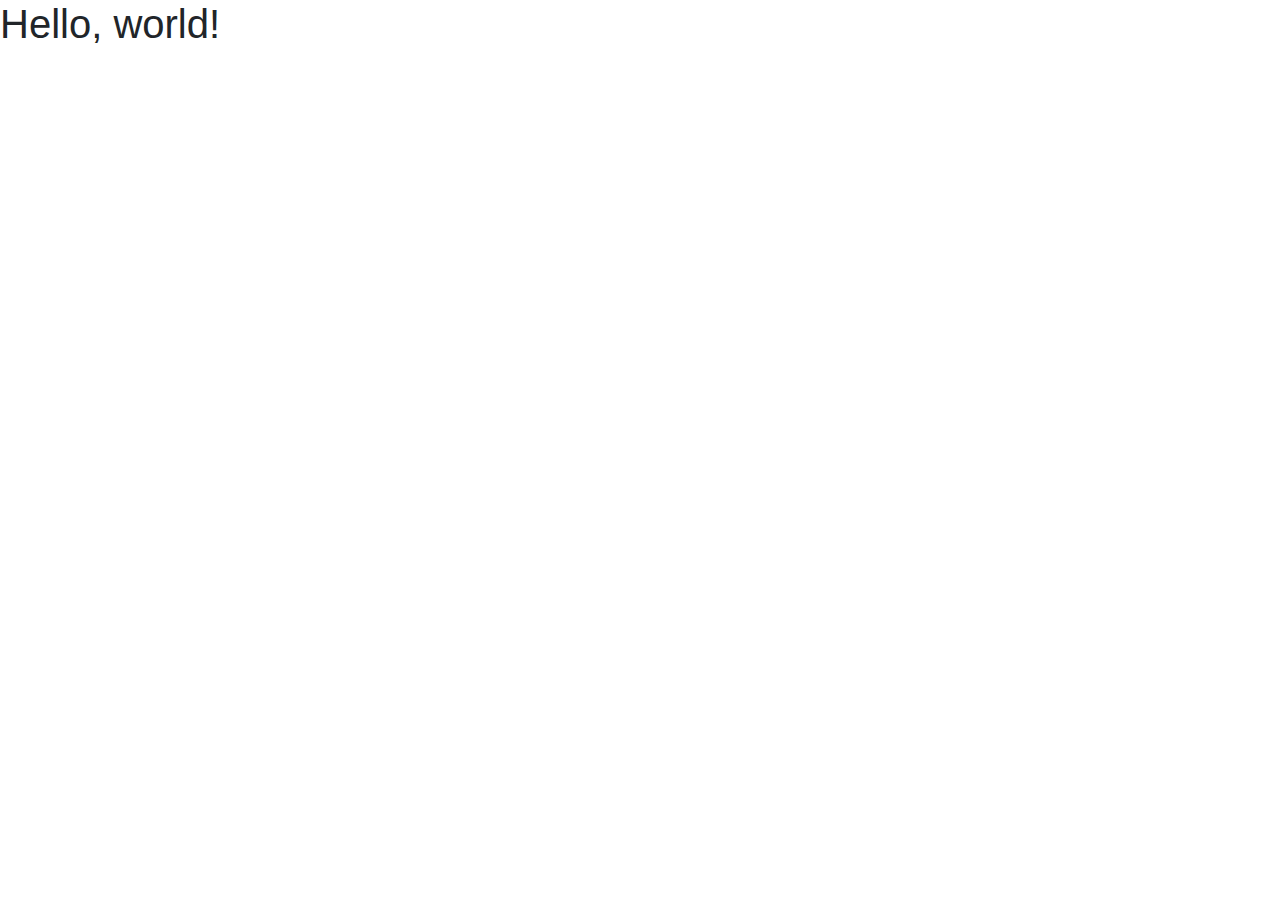
<file: templates/index.html>
<!doctype html>
<html lang="en">
  <head>
    <!-- Required meta tags -->
    <meta charset="utf-8">
    <meta name="viewport" content="width=device-width, initial-scale=1, shrink-to-fit=no">

    <!-- Bootstrap CSS -->
    <link rel="stylesheet" href="https://stackpath.bootstrapcdn.com/bootstrap/4.3.1/css/bootstrap.min.css" integrity="sha384-ggOyR0iXCbMQv3Xipma34MD+dH/1fQ784/j6cY/iJTQUOhcWr7x9JvoRxT2MZw1T" crossorigin="anonymous">

    <title>Hello, world!</title>
  </head>
  <body>
    <h1>Hello, world!</h1>

    <!-- Optional JavaScript -->
    <!-- jQuery first, then Popper.js, then Bootstrap JS -->
    <script src="https://code.jquery.com/jquery-3.3.1.slim.min.js" integrity="sha384-q8i/X+965DzO0rT7abK41JStQIAqVgRVzpbzo5smXKp4YfRvH+8abtTE1Pi6jizo" crossorigin="anonymous"></script>
    <script src="https://cdnjs.cloudflare.com/ajax/libs/popper.js/1.14.7/umd/popper.min.js" integrity="sha384-UO2eT0CpHqdSJQ6hJty5KVphtPhzWj9WO1clHTMGa3JDZwrnQq4sF86dIHNDz0W1" crossorigin="anonymous"></script>
    <script src="https://stackpath.bootstrapcdn.com/bootstrap/4.3.1/js/bootstrap.min.js" integrity="sha384-JjSmVgyd0p3pXB1rRibZUAYoIIy6OrQ6VrjIEaFf/nJGzIxFDsf4x0xIM+B07jRM" crossorigin="anonymous"></script>
  </body>
</html>
</file>
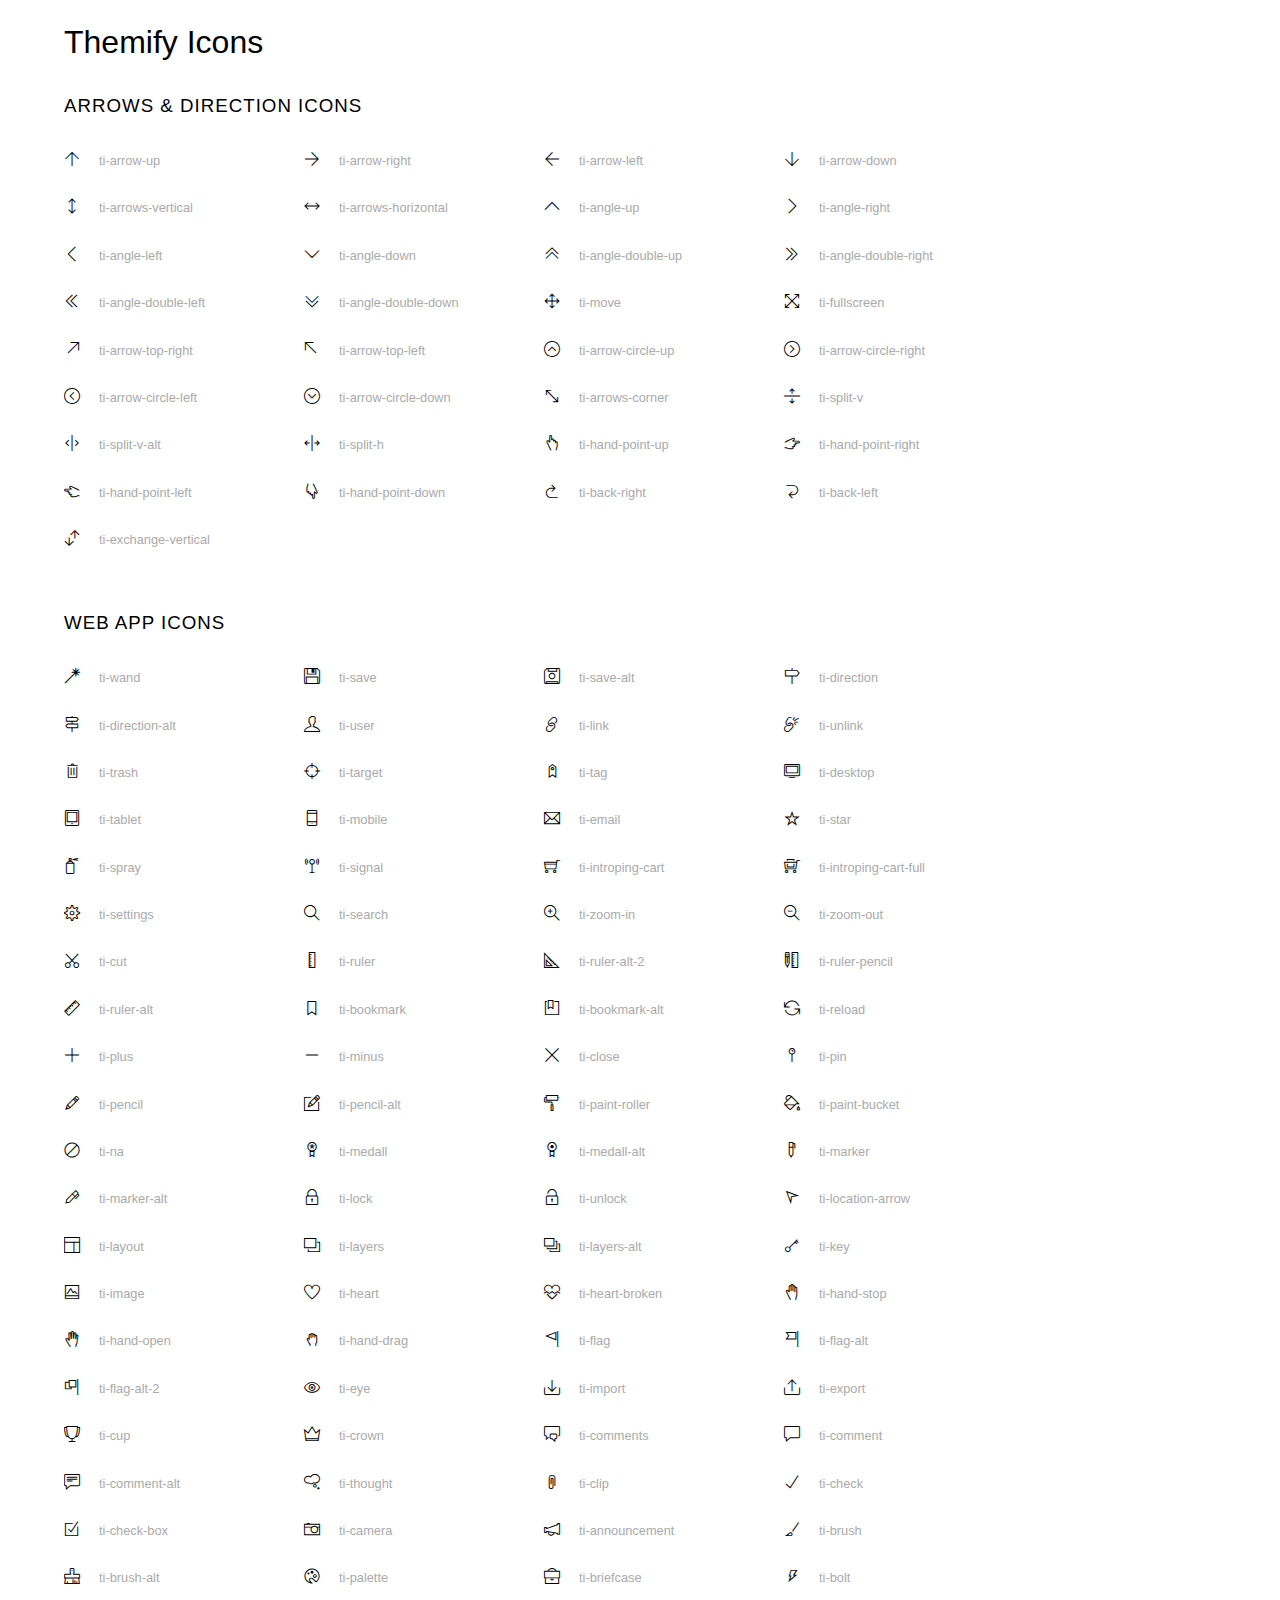
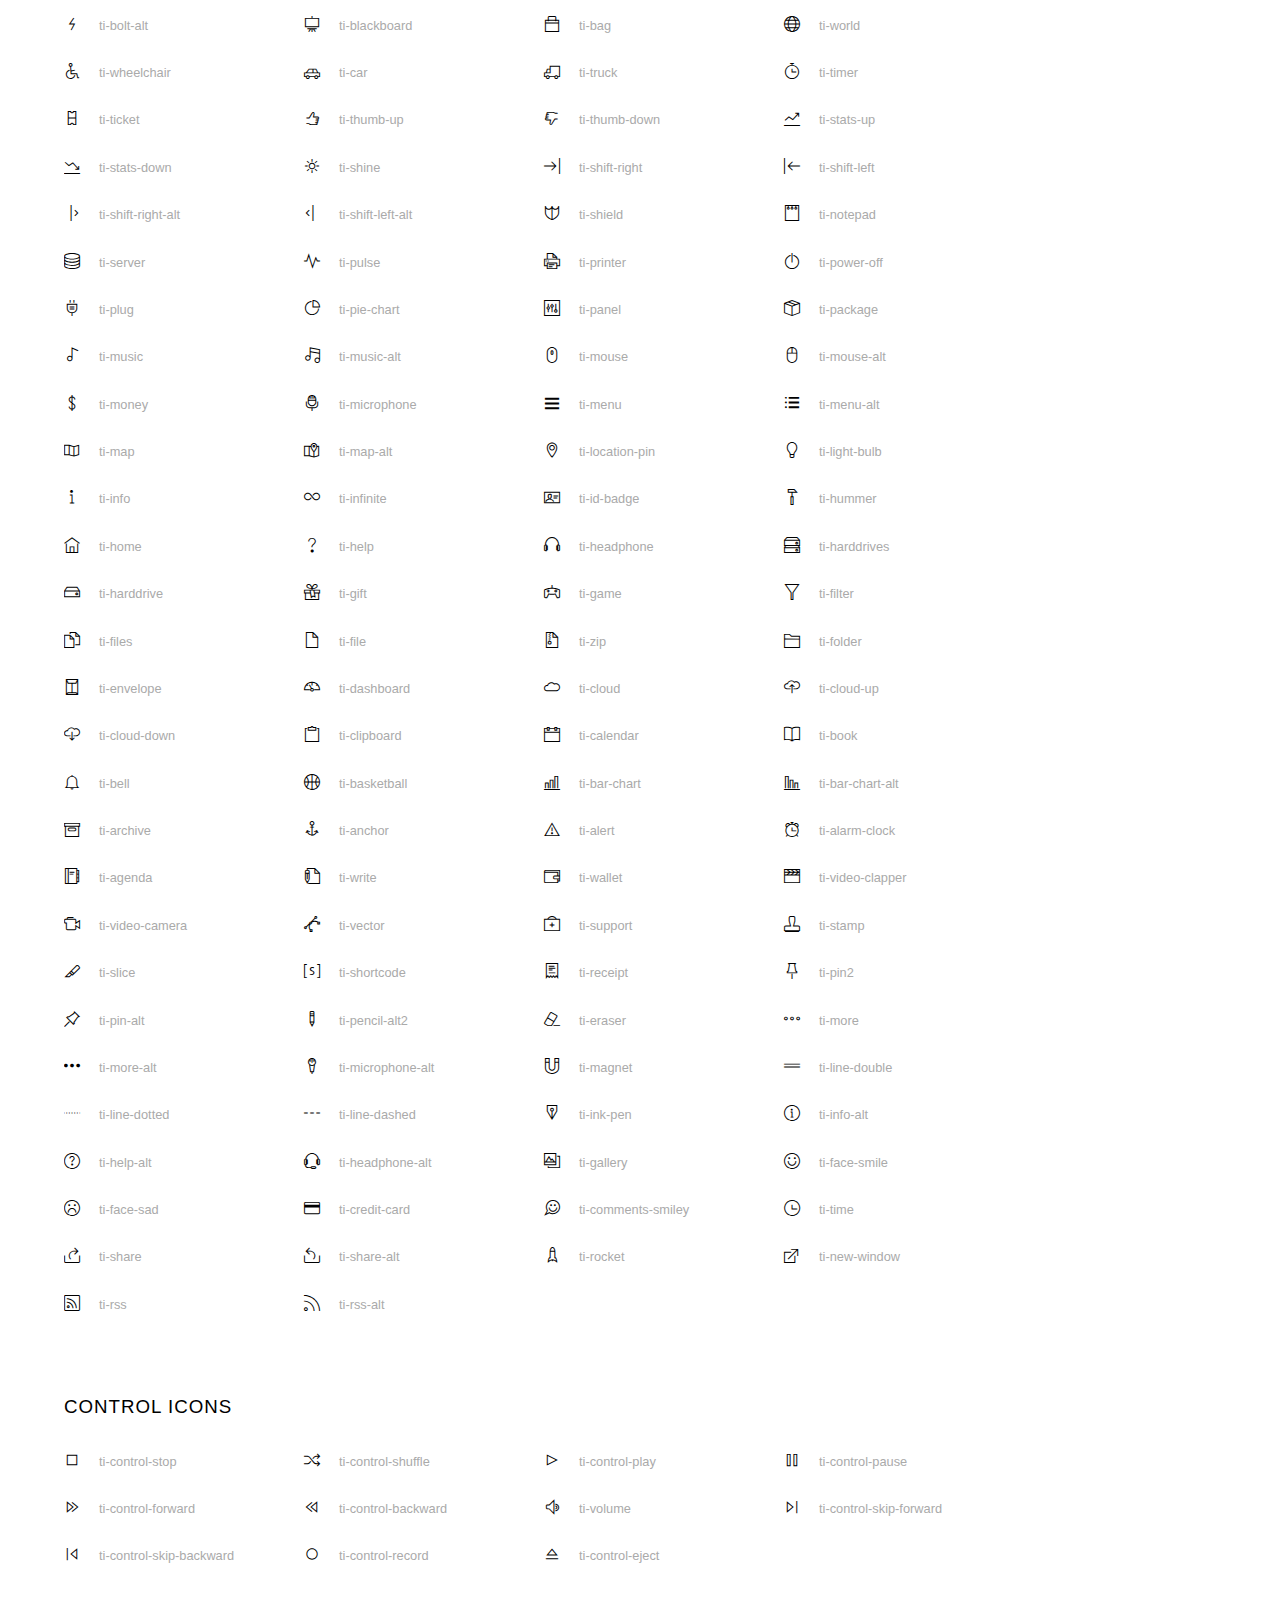
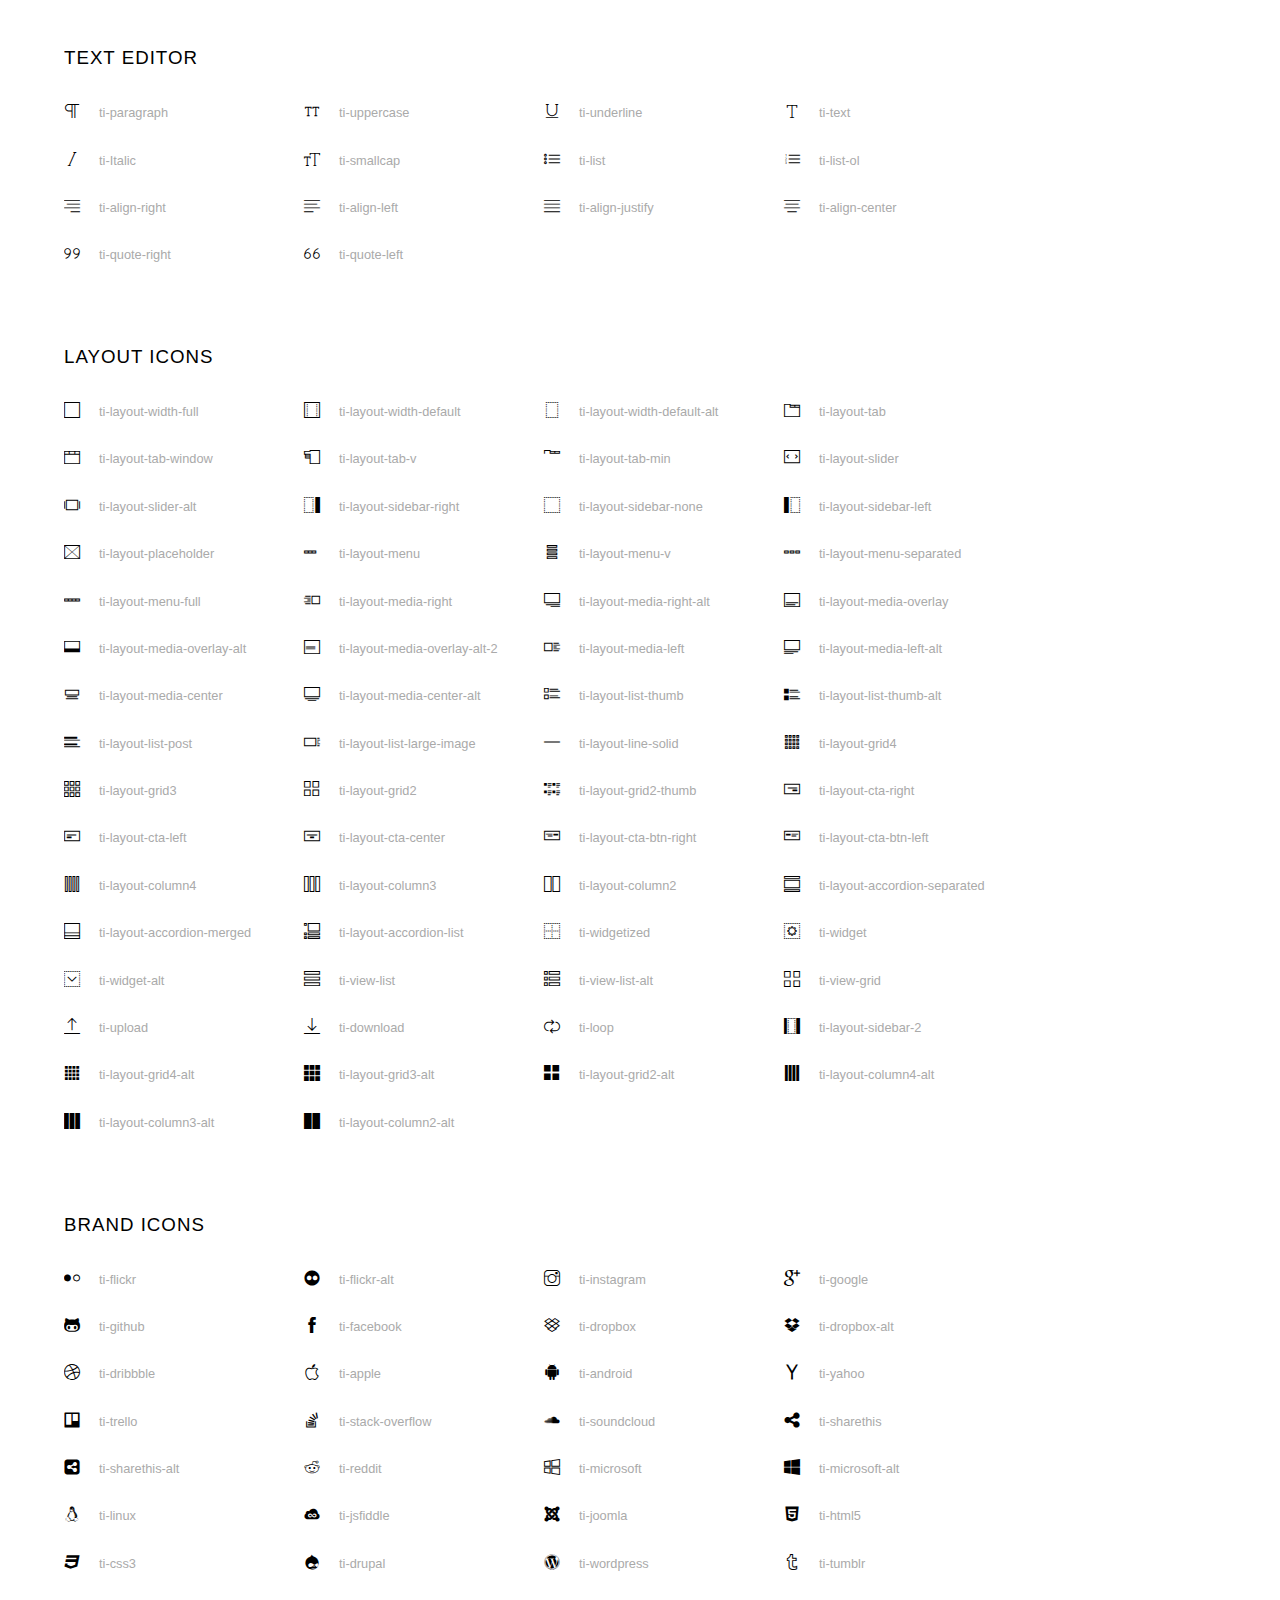
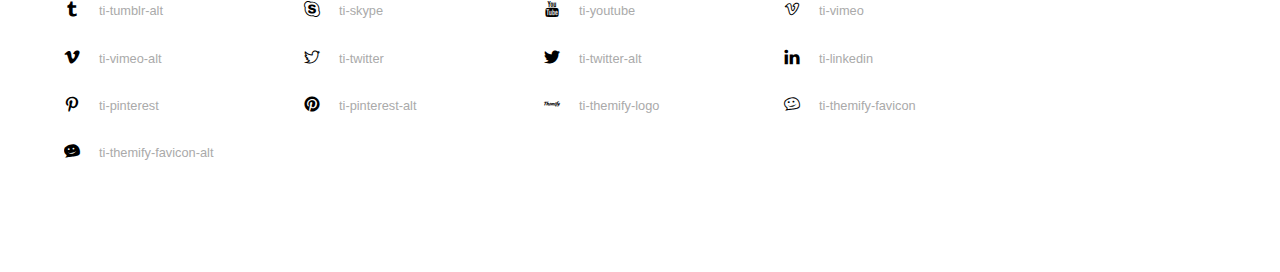
<file: intro/static/intro/fonts/themify/index.html>
<!doctype html>
<html>
<head>
	<meta charset="utf-8">
	<title>Themify Icon Font</title>
	<meta name="viewport" content="width=device-width">
	<link rel="stylesheet" href="demo-files/demo.css">
	<link rel="stylesheet" href="themify-icons.css">
	<!--[if lt IE 8]><!-->
	<link rel="stylesheet" href="ie7/ie7.css">
	<!--<![endif]-->
</head>
<body>
	<h1>Themify Icons</h1>

	<div class="icon-section">

		<div class="icon-section">
			<h3>Arrows &amp; Direction Icons </h3>

			<div class="icon-container">
				<span class="ti-arrow-up"></span><span class="icon-name"> ti-arrow-up</span>
			</div>
			<div class="icon-container">
				<span class="ti-arrow-right"></span><span class="icon-name"> ti-arrow-right</span>
			</div>
			<div class="icon-container">
				<span class="ti-arrow-left"></span><span class="icon-name"> ti-arrow-left</span>
			</div>
			<div class="icon-container">
				<span class="ti-arrow-down"></span><span class="icon-name"> ti-arrow-down</span>
			</div>
			<div class="icon-container">
				<span class="ti-arrows-vertical"></span><span class="icon-name"> ti-arrows-vertical</span>
			</div>
			<div class="icon-container">
				<span class="ti-arrows-horizontal"></span><span class="icon-name"> ti-arrows-horizontal</span>
			</div>
			<div class="icon-container">
				<span class="ti-angle-up"></span><span class="icon-name"> ti-angle-up</span>
			</div>
			<div class="icon-container">
				<span class="ti-angle-right"></span><span class="icon-name"> ti-angle-right</span>
			</div>
			<div class="icon-container">
				<span class="ti-angle-left"></span><span class="icon-name"> ti-angle-left</span>
			</div>
			<div class="icon-container">
				<span class="ti-angle-down"></span><span class="icon-name"> ti-angle-down</span>
			</div>	
			<div class="icon-container">
				<span class="ti-angle-double-up"></span><span class="icon-name"> ti-angle-double-up</span>
			</div>
			<div class="icon-container">
				<span class="ti-angle-double-right"></span><span class="icon-name"> ti-angle-double-right</span>
			</div>
			<div class="icon-container">
				<span class="ti-angle-double-left"></span><span class="icon-name"> ti-angle-double-left</span>
			</div>
			<div class="icon-container">
				<span class="ti-angle-double-down"></span><span class="icon-name"> ti-angle-double-down</span>
			</div>					
			<div class="icon-container">
				<span class="ti-move"></span><span class="icon-name"> ti-move</span>
			</div>
			<div class="icon-container">
				<span class="ti-fullscreen"></span><span class="icon-name"> ti-fullscreen</span>
			</div>
			<div class="icon-container">
				<span class="ti-arrow-top-right"></span><span class="icon-name"> ti-arrow-top-right</span>
			</div>
			<div class="icon-container">
				<span class="ti-arrow-top-left"></span><span class="icon-name"> ti-arrow-top-left</span>
			</div>
			<div class="icon-container">
				<span class="ti-arrow-circle-up"></span><span class="icon-name"> ti-arrow-circle-up</span>
			</div>
			<div class="icon-container">
				<span class="ti-arrow-circle-right"></span><span class="icon-name"> ti-arrow-circle-right</span>
			</div>
			<div class="icon-container">
				<span class="ti-arrow-circle-left"></span><span class="icon-name"> ti-arrow-circle-left</span>
			</div>
			<div class="icon-container">
				<span class="ti-arrow-circle-down"></span><span class="icon-name"> ti-arrow-circle-down</span>
			</div>
			<div class="icon-container">
				<span class="ti-arrows-corner"></span><span class="icon-name"> ti-arrows-corner</span>
			</div>
			<div class="icon-container">
				<span class="ti-split-v"></span><span class="icon-name"> ti-split-v</span>
			</div>

			<div class="icon-container">
				<span class="ti-split-v-alt"></span><span class="icon-name"> ti-split-v-alt</span>
			</div>
			<div class="icon-container">
				<span class="ti-split-h"></span><span class="icon-name"> ti-split-h</span>
			</div>
			<div class="icon-container">
				<span class="ti-hand-point-up"></span><span class="icon-name"> ti-hand-point-up</span>
			</div>
			<div class="icon-container">
				<span class="ti-hand-point-right"></span><span class="icon-name"> ti-hand-point-right</span>
			</div>
			<div class="icon-container">
				<span class="ti-hand-point-left"></span><span class="icon-name"> ti-hand-point-left</span>
			</div>
			<div class="icon-container">
				<span class="ti-hand-point-down"></span><span class="icon-name"> ti-hand-point-down</span>
			</div>
			<div class="icon-container">
				<span class="ti-back-right"></span><span class="icon-name"> ti-back-right</span>
			</div>
			<div class="icon-container">
				<span class="ti-back-left"></span><span class="icon-name"> ti-back-left</span>
			</div>
			<div class="icon-container">
				<span class="ti-exchange-vertical"></span><span class="icon-name"> ti-exchange-vertical</span>
			</div>

		</div> <!-- Arrows Icons -->



		<h3>Web App Icons</h3>
		
		<div class="icon-section">

			<div class="icon-container">
				<span class="ti-wand"></span><span class="icon-name"> ti-wand</span>
			</div>
			<div class="icon-container">
				<span class="ti-save"></span><span class="icon-name"> ti-save</span>
			</div>
			<div class="icon-container">
				<span class="ti-save-alt"></span><span class="icon-name"> ti-save-alt</span>
			</div>

			<div class="icon-container">
				<span class="ti-direction"></span><span class="icon-name"> ti-direction</span>
			</div>
			<div class="icon-container">
				<span class="ti-direction-alt"></span><span class="icon-name"> ti-direction-alt</span>
			</div>
			<div class="icon-container">
				<span class="ti-user"></span><span class="icon-name"> ti-user</span>
			</div>
			<div class="icon-container">
				<span class="ti-link"></span><span class="icon-name"> ti-link</span>
			</div>
			<div class="icon-container">
				<span class="ti-unlink"></span><span class="icon-name"> ti-unlink</span>
			</div>
			<div class="icon-container">
				<span class="ti-trash"></span><span class="icon-name"> ti-trash</span>
			</div>
			<div class="icon-container">
				<span class="ti-target"></span><span class="icon-name"> ti-target</span>
			</div>
			<div class="icon-container">
				<span class="ti-tag"></span><span class="icon-name"> ti-tag</span>
			</div>
			<div class="icon-container">
				<span class="ti-desktop"></span><span class="icon-name"> ti-desktop</span>
			</div>
			<div class="icon-container">
				<span class="ti-tablet"></span><span class="icon-name"> ti-tablet</span>
			</div>
			<div class="icon-container">
				<span class="ti-mobile"></span><span class="icon-name"> ti-mobile</span>
			</div>
			<div class="icon-container">
				<span class="ti-email"></span><span class="icon-name"> ti-email</span>
			</div>	
			<div class="icon-container">
				<span class="ti-star"></span><span class="icon-name"> ti-star</span>
			</div>
			<div class="icon-container">
				<span class="ti-spray"></span><span class="icon-name"> ti-spray</span>
			</div>
			<div class="icon-container">
				<span class="ti-signal"></span><span class="icon-name"> ti-signal</span>
			</div>
			<div class="icon-container">
				<span class="ti-introping-cart"></span><span class="icon-name"> ti-introping-cart</span>
			</div>
			<div class="icon-container">
				<span class="ti-introping-cart-full"></span><span class="icon-name"> ti-introping-cart-full</span>
			</div>
			<div class="icon-container">
				<span class="ti-settings"></span><span class="icon-name"> ti-settings</span>
			</div>
			<div class="icon-container">
				<span class="ti-search"></span><span class="icon-name"> ti-search</span>
			</div>
			<div class="icon-container">
				<span class="ti-zoom-in"></span><span class="icon-name"> ti-zoom-in</span>
			</div>
			<div class="icon-container">
				<span class="ti-zoom-out"></span><span class="icon-name"> ti-zoom-out</span>
			</div>
			<div class="icon-container">
				<span class="ti-cut"></span><span class="icon-name"> ti-cut</span>
			</div>
			<div class="icon-container">
				<span class="ti-ruler"></span><span class="icon-name"> ti-ruler</span>
			</div>
			<div class="icon-container">
				<span class="ti-ruler-alt-2"></span><span class="icon-name"> ti-ruler-alt-2</span>
			</div>			
			<div class="icon-container">
				<span class="ti-ruler-pencil"></span><span class="icon-name"> ti-ruler-pencil</span>
			</div>
			<div class="icon-container">
				<span class="ti-ruler-alt"></span><span class="icon-name"> ti-ruler-alt</span>
			</div>
			<div class="icon-container">
				<span class="ti-bookmark"></span><span class="icon-name"> ti-bookmark</span>
			</div>
			<div class="icon-container">
				<span class="ti-bookmark-alt"></span><span class="icon-name"> ti-bookmark-alt</span>
			</div>
			<div class="icon-container">
				<span class="ti-reload"></span><span class="icon-name"> ti-reload</span>
			</div>
			<div class="icon-container">
				<span class="ti-plus"></span><span class="icon-name"> ti-plus</span>
			</div>
			<div class="icon-container">
				<span class="ti-minus"></span><span class="icon-name"> ti-minus</span>
			</div>
			<div class="icon-container">
				<span class="ti-close"></span><span class="icon-name"> ti-close</span>
			</div>			
			<div class="icon-container">
				<span class="ti-pin"></span><span class="icon-name"> ti-pin</span>
			</div>
			<div class="icon-container">
				<span class="ti-pencil"></span><span class="icon-name"> ti-pencil</span>
			</div>
					
		  	<div class="icon-container">
				<span class="ti-pencil-alt"></span><span class="icon-name"> ti-pencil-alt</span>
			</div>
			<div class="icon-container">
				<span class="ti-paint-roller"></span><span class="icon-name"> ti-paint-roller</span>
			</div>
			<div class="icon-container">
				<span class="ti-paint-bucket"></span><span class="icon-name"> ti-paint-bucket</span>
			</div>
			<div class="icon-container">
				<span class="ti-na"></span><span class="icon-name"> ti-na</span>
			</div>
			<div class="icon-container">
				<span class="ti-medall"></span><span class="icon-name"> ti-medall</span>
			</div>
			<div class="icon-container">
				<span class="ti-medall-alt"></span><span class="icon-name"> ti-medall-alt</span>
			</div>
			<div class="icon-container">
				<span class="ti-marker"></span><span class="icon-name"> ti-marker</span>
			</div>
			<div class="icon-container">
				<span class="ti-marker-alt"></span><span class="icon-name"> ti-marker-alt</span>
			</div>

			<div class="icon-container">
				<span class="ti-lock"></span><span class="icon-name"> ti-lock</span>
			</div>
			<div class="icon-container">
				<span class="ti-unlock"></span><span class="icon-name"> ti-unlock</span>
			</div>
			<div class="icon-container">
				<span class="ti-location-arrow"></span><span class="icon-name"> ti-location-arrow</span>
			</div>
			<div class="icon-container">
				<span class="ti-layout"></span><span class="icon-name"> ti-layout</span>
			</div>
			<div class="icon-container">
				<span class="ti-layers"></span><span class="icon-name"> ti-layers</span>
			</div>
			<div class="icon-container">
				<span class="ti-layers-alt"></span><span class="icon-name"> ti-layers-alt</span>
			</div>
			<div class="icon-container">
				<span class="ti-key"></span><span class="icon-name"> ti-key</span>
			</div>
			<div class="icon-container">
				<span class="ti-image"></span><span class="icon-name"> ti-image</span>
			</div>
			<div class="icon-container">
				<span class="ti-heart"></span><span class="icon-name"> ti-heart</span>
			</div>
			<div class="icon-container">
				<span class="ti-heart-broken"></span><span class="icon-name"> ti-heart-broken</span>
			</div>
			<div class="icon-container">
				<span class="ti-hand-stop"></span><span class="icon-name"> ti-hand-stop</span>
			</div>
			<div class="icon-container">
				<span class="ti-hand-open"></span><span class="icon-name"> ti-hand-open</span>
			</div>
			<div class="icon-container">
				<span class="ti-hand-drag"></span><span class="icon-name"> ti-hand-drag</span>
			</div>
			<div class="icon-container">
				<span class="ti-flag"></span><span class="icon-name"> ti-flag</span>
			</div>
			<div class="icon-container">
				<span class="ti-flag-alt"></span><span class="icon-name"> ti-flag-alt</span>
			</div>
			<div class="icon-container">
				<span class="ti-flag-alt-2"></span><span class="icon-name"> ti-flag-alt-2</span>
			</div>
			<div class="icon-container">
				<span class="ti-eye"></span><span class="icon-name"> ti-eye</span>
			</div>
			<div class="icon-container">
				<span class="ti-import"></span><span class="icon-name"> ti-import</span>
			</div>			
			<div class="icon-container">
				<span class="ti-export"></span><span class="icon-name"> ti-export</span>
			</div>
			<div class="icon-container">
				<span class="ti-cup"></span><span class="icon-name"> ti-cup</span>
			</div>
			<div class="icon-container">
				<span class="ti-crown"></span><span class="icon-name"> ti-crown</span>
			</div>
			<div class="icon-container">
				<span class="ti-comments"></span><span class="icon-name"> ti-comments</span>
			</div>
			<div class="icon-container">
				<span class="ti-comment"></span><span class="icon-name"> ti-comment</span>
			</div>
			<div class="icon-container">
				<span class="ti-comment-alt"></span><span class="icon-name"> ti-comment-alt</span>
			</div>
			<div class="icon-container">
				<span class="ti-thought"></span><span class="icon-name"> ti-thought</span>
			</div>			
			<div class="icon-container">
				<span class="ti-clip"></span><span class="icon-name"> ti-clip</span>
			</div>

			<div class="icon-container">
				<span class="ti-check"></span><span class="icon-name"> ti-check</span>
			</div>
			<div class="icon-container">
				<span class="ti-check-box"></span><span class="icon-name"> ti-check-box</span>
			</div>
			<div class="icon-container">
				<span class="ti-camera"></span><span class="icon-name"> ti-camera</span>
			</div>
			<div class="icon-container">
				<span class="ti-announcement"></span><span class="icon-name"> ti-announcement</span>
			</div>
			<div class="icon-container">
				<span class="ti-brush"></span><span class="icon-name"> ti-brush</span>
			</div>
			<div class="icon-container">
				<span class="ti-brush-alt"></span><span class="icon-name"> ti-brush-alt</span>
			</div>
			<div class="icon-container">
				<span class="ti-palette"></span><span class="icon-name"> ti-palette</span>
			</div>			
			<div class="icon-container">
				<span class="ti-briefcase"></span><span class="icon-name"> ti-briefcase</span>
			</div>
			<div class="icon-container">
				<span class="ti-bolt"></span><span class="icon-name"> ti-bolt</span>
			</div>
			<div class="icon-container">
				<span class="ti-bolt-alt"></span><span class="icon-name"> ti-bolt-alt</span>
			</div>
			<div class="icon-container">
				<span class="ti-blackboard"></span><span class="icon-name"> ti-blackboard</span>
			</div>
			<div class="icon-container">
				<span class="ti-bag"></span><span class="icon-name"> ti-bag</span>
			</div>
			<div class="icon-container">
				<span class="ti-world"></span><span class="icon-name"> ti-world</span>
			</div>
			<div class="icon-container">
				<span class="ti-wheelchair"></span><span class="icon-name"> ti-wheelchair</span>
			</div>
			<div class="icon-container">
				<span class="ti-car"></span><span class="icon-name"> ti-car</span>
			</div>
			<div class="icon-container">
				<span class="ti-truck"></span><span class="icon-name"> ti-truck</span>
			</div>
			<div class="icon-container">
				<span class="ti-timer"></span><span class="icon-name"> ti-timer</span>
			</div>
			<div class="icon-container">
				<span class="ti-ticket"></span><span class="icon-name"> ti-ticket</span>
			</div>
			<div class="icon-container">
				<span class="ti-thumb-up"></span><span class="icon-name"> ti-thumb-up</span>
			</div>
			<div class="icon-container">
				<span class="ti-thumb-down"></span><span class="icon-name"> ti-thumb-down</span>
			</div>

			<div class="icon-container">
				<span class="ti-stats-up"></span><span class="icon-name"> ti-stats-up</span>
			</div>
			<div class="icon-container">
				<span class="ti-stats-down"></span><span class="icon-name"> ti-stats-down</span>
			</div>
			<div class="icon-container">
				<span class="ti-shine"></span><span class="icon-name"> ti-shine</span>
			</div>
			<div class="icon-container">
				<span class="ti-shift-right"></span><span class="icon-name"> ti-shift-right</span>
			</div>
			<div class="icon-container">
				<span class="ti-shift-left"></span><span class="icon-name"> ti-shift-left</span>
			</div>

			<div class="icon-container">
				<span class="ti-shift-right-alt"></span><span class="icon-name"> ti-shift-right-alt</span>
			</div>
			<div class="icon-container">
				<span class="ti-shift-left-alt"></span><span class="icon-name"> ti-shift-left-alt</span>
			</div>
			<div class="icon-container">
				<span class="ti-shield"></span><span class="icon-name"> ti-shield</span>
			</div>
			<div class="icon-container">
				<span class="ti-notepad"></span><span class="icon-name"> ti-notepad</span>
			</div>
			<div class="icon-container">
				<span class="ti-server"></span><span class="icon-name"> ti-server</span>
			</div>

			<div class="icon-container">
				<span class="ti-pulse"></span><span class="icon-name"> ti-pulse</span>
			</div>
			<div class="icon-container">
				<span class="ti-printer"></span><span class="icon-name"> ti-printer</span>
			</div>
			<div class="icon-container">
				<span class="ti-power-off"></span><span class="icon-name"> ti-power-off</span>
			</div>
			<div class="icon-container">
				<span class="ti-plug"></span><span class="icon-name"> ti-plug</span>
			</div>
			<div class="icon-container">
				<span class="ti-pie-chart"></span><span class="icon-name"> ti-pie-chart</span>
			</div>

			<div class="icon-container">
				<span class="ti-panel"></span><span class="icon-name"> ti-panel</span>
			</div>
			<div class="icon-container">
				<span class="ti-package"></span><span class="icon-name"> ti-package</span>
			</div>
			<div class="icon-container">
				<span class="ti-music"></span><span class="icon-name"> ti-music</span>
			</div>
			<div class="icon-container">
				<span class="ti-music-alt"></span><span class="icon-name"> ti-music-alt</span>
			</div>
			<div class="icon-container">
				<span class="ti-mouse"></span><span class="icon-name"> ti-mouse</span>
			</div>
			<div class="icon-container">
				<span class="ti-mouse-alt"></span><span class="icon-name"> ti-mouse-alt</span>
			</div>
			<div class="icon-container">
				<span class="ti-money"></span><span class="icon-name"> ti-money</span>
			</div>
			<div class="icon-container">
				<span class="ti-microphone"></span><span class="icon-name"> ti-microphone</span>
			</div>
			<div class="icon-container">
				<span class="ti-menu"></span><span class="icon-name"> ti-menu</span>
			</div>
			<div class="icon-container">
				<span class="ti-menu-alt"></span><span class="icon-name"> ti-menu-alt</span>
			</div>
			<div class="icon-container">
				<span class="ti-map"></span><span class="icon-name"> ti-map</span>
			</div>
			<div class="icon-container">
				<span class="ti-map-alt"></span><span class="icon-name"> ti-map-alt</span>
			</div>

			<div class="icon-container">
				<span class="ti-location-pin"></span><span class="icon-name"> ti-location-pin</span>
			</div>

			<div class="icon-container">
				<span class="ti-light-bulb"></span><span class="icon-name"> ti-light-bulb</span>
			</div>
			<div class="icon-container">
				<span class="ti-info"></span><span class="icon-name"> ti-info</span>
			</div>
			<div class="icon-container">
				<span class="ti-infinite"></span><span class="icon-name"> ti-infinite</span>
			</div>
			<div class="icon-container">
				<span class="ti-id-badge"></span><span class="icon-name"> ti-id-badge</span>
			</div>
			<div class="icon-container">
				<span class="ti-hummer"></span><span class="icon-name"> ti-hummer</span>
			</div>
			<div class="icon-container">
				<span class="ti-home"></span><span class="icon-name"> ti-home</span>
			</div>
			<div class="icon-container">
				<span class="ti-help"></span><span class="icon-name"> ti-help</span>
			</div>
			<div class="icon-container">
				<span class="ti-headphone"></span><span class="icon-name"> ti-headphone</span>
			</div>
			<div class="icon-container">
				<span class="ti-harddrives"></span><span class="icon-name"> ti-harddrives</span>
			</div>
			<div class="icon-container">
				<span class="ti-harddrive"></span><span class="icon-name"> ti-harddrive</span>
			</div>
			<div class="icon-container">
				<span class="ti-gift"></span><span class="icon-name"> ti-gift</span>
			</div>
			<div class="icon-container">
				<span class="ti-game"></span><span class="icon-name"> ti-game</span>
			</div>
			<div class="icon-container">
				<span class="ti-filter"></span><span class="icon-name"> ti-filter</span>
			</div>
			<div class="icon-container">
				<span class="ti-files"></span><span class="icon-name"> ti-files</span>
			</div>
			<div class="icon-container">
				<span class="ti-file"></span><span class="icon-name"> ti-file</span>
			</div>
			<div class="icon-container">
				<span class="ti-zip"></span><span class="icon-name"> ti-zip</span>
			</div>
			<div class="icon-container">
				<span class="ti-folder"></span><span class="icon-name"> ti-folder</span>
			</div>			
			<div class="icon-container">
				<span class="ti-envelope"></span><span class="icon-name"> ti-envelope</span>
			</div>


			<div class="icon-container">
				<span class="ti-dashboard"></span><span class="icon-name"> ti-dashboard</span>
			</div>
			<div class="icon-container">
				<span class="ti-cloud"></span><span class="icon-name"> ti-cloud</span>
			</div>
			<div class="icon-container">
				<span class="ti-cloud-up"></span><span class="icon-name"> ti-cloud-up</span>
			</div>
			<div class="icon-container">
				<span class="ti-cloud-down"></span><span class="icon-name"> ti-cloud-down</span>
			</div>
			<div class="icon-container">
				<span class="ti-clipboard"></span><span class="icon-name"> ti-clipboard</span>
			</div>
			<div class="icon-container">
				<span class="ti-calendar"></span><span class="icon-name"> ti-calendar</span>
			</div>
			<div class="icon-container">
				<span class="ti-book"></span><span class="icon-name"> ti-book</span>
			</div>
			<div class="icon-container">
				<span class="ti-bell"></span><span class="icon-name"> ti-bell</span>
			</div>
			<div class="icon-container">
				<span class="ti-basketball"></span><span class="icon-name"> ti-basketball</span>
			</div>
			<div class="icon-container">
				<span class="ti-bar-chart"></span><span class="icon-name"> ti-bar-chart</span>
			</div>
			<div class="icon-container">
				<span class="ti-bar-chart-alt"></span><span class="icon-name"> ti-bar-chart-alt</span>
			</div>


			<div class="icon-container">
				<span class="ti-archive"></span><span class="icon-name"> ti-archive</span>
			</div>
			<div class="icon-container">
				<span class="ti-anchor"></span><span class="icon-name"> ti-anchor</span>
			</div>

			<div class="icon-container">
				<span class="ti-alert"></span><span class="icon-name"> ti-alert</span>
			</div>
			<div class="icon-container">
				<span class="ti-alarm-clock"></span><span class="icon-name"> ti-alarm-clock</span>
			</div>
			<div class="icon-container">
				<span class="ti-agenda"></span><span class="icon-name"> ti-agenda</span>
			</div>
			<div class="icon-container">
				<span class="ti-write"></span><span class="icon-name"> ti-write</span>
			</div>

			<div class="icon-container">
				<span class="ti-wallet"></span><span class="icon-name"> ti-wallet</span>
			</div>
			<div class="icon-container">
				<span class="ti-video-clapper"></span><span class="icon-name"> ti-video-clapper</span>
			</div>
			<div class="icon-container">
				<span class="ti-video-camera"></span><span class="icon-name"> ti-video-camera</span>
			</div>
			<div class="icon-container">
				<span class="ti-vector"></span><span class="icon-name"> ti-vector</span>
			</div>

			<div class="icon-container">
				<span class="ti-support"></span><span class="icon-name"> ti-support</span>
			</div>
			<div class="icon-container">
				<span class="ti-stamp"></span><span class="icon-name"> ti-stamp</span>
			</div>
			<div class="icon-container">
				<span class="ti-slice"></span><span class="icon-name"> ti-slice</span>
			</div>
			<div class="icon-container">
				<span class="ti-shortcode"></span><span class="icon-name"> ti-shortcode</span>
			</div>
			<div class="icon-container">
				<span class="ti-receipt"></span><span class="icon-name"> ti-receipt</span>
			</div>
			<div class="icon-container">
				<span class="ti-pin2"></span><span class="icon-name"> ti-pin2</span>
			</div>
			<div class="icon-container">
				<span class="ti-pin-alt"></span><span class="icon-name"> ti-pin-alt</span>
			</div>
			<div class="icon-container">
				<span class="ti-pencil-alt2"></span><span class="icon-name"> ti-pencil-alt2</span>
			</div>
			<div class="icon-container">
				<span class="ti-eraser"></span><span class="icon-name"> ti-eraser</span>
			</div>			
			<div class="icon-container">
				<span class="ti-more"></span><span class="icon-name"> ti-more</span>
			</div>
			<div class="icon-container">
				<span class="ti-more-alt"></span><span class="icon-name"> ti-more-alt</span>
			</div>
			<div class="icon-container">
				<span class="ti-microphone-alt"></span><span class="icon-name"> ti-microphone-alt</span>
			</div>
			<div class="icon-container">
				<span class="ti-magnet"></span><span class="icon-name"> ti-magnet</span>
			</div>
			<div class="icon-container">
				<span class="ti-line-double"></span><span class="icon-name"> ti-line-double</span>
			</div>
			<div class="icon-container">
				<span class="ti-line-dotted"></span><span class="icon-name"> ti-line-dotted</span>
			</div>
			<div class="icon-container">
				<span class="ti-line-dashed"></span><span class="icon-name"> ti-line-dashed</span>
			</div>

			<div class="icon-container">
				<span class="ti-ink-pen"></span><span class="icon-name"> ti-ink-pen</span>
			</div>
			<div class="icon-container">
				<span class="ti-info-alt"></span><span class="icon-name"> ti-info-alt</span>
			</div>
			<div class="icon-container">
				<span class="ti-help-alt"></span><span class="icon-name"> ti-help-alt</span>
			</div>
			<div class="icon-container">
				<span class="ti-headphone-alt"></span><span class="icon-name"> ti-headphone-alt</span>
			</div>

			<div class="icon-container">
				<span class="ti-gallery"></span><span class="icon-name"> ti-gallery</span>
			</div>
			<div class="icon-container">
				<span class="ti-face-smile"></span><span class="icon-name"> ti-face-smile</span>
			</div>
			<div class="icon-container">
				<span class="ti-face-sad"></span><span class="icon-name"> ti-face-sad</span>
			</div>
			<div class="icon-container">
				<span class="ti-credit-card"></span><span class="icon-name"> ti-credit-card</span>
			</div>
			<div class="icon-container">
				<span class="ti-comments-smiley"></span><span class="icon-name"> ti-comments-smiley</span>
			</div>
			<div class="icon-container">
				<span class="ti-time"></span><span class="icon-name"> ti-time</span>
			</div>
			<div class="icon-container">
				<span class="ti-share"></span><span class="icon-name"> ti-share</span>
			</div>
			<div class="icon-container">
				<span class="ti-share-alt"></span><span class="icon-name"> ti-share-alt</span>
			</div>
			<div class="icon-container">
				<span class="ti-rocket"></span><span class="icon-name"> ti-rocket</span>
			</div>

			<div class="icon-container">
				<span class="ti-new-window"></span><span class="icon-name"> ti-new-window</span>
			</div>

			<div class="icon-container">
				<span class="ti-rss"></span><span class="icon-name"> ti-rss</span>
			</div>

			<div class="icon-container">
				<span class="ti-rss-alt"></span><span class="icon-name"> ti-rss-alt</span>
			</div>
			
		</div><!-- Web App Icons -->


		<div class="icon-section">
			<h3>Control Icons</h3>
			<div class="icon-container">
				<span class="ti-control-stop"></span><span class="icon-name"> ti-control-stop</span>
			</div>
			<div class="icon-container">
				<span class="ti-control-shuffle"></span><span class="icon-name"> ti-control-shuffle</span>
			</div>
			<div class="icon-container">
				<span class="ti-control-play"></span><span class="icon-name"> ti-control-play</span>
			</div>
			<div class="icon-container">
				<span class="ti-control-pause"></span><span class="icon-name"> ti-control-pause</span>
			</div>
			<div class="icon-container">
				<span class="ti-control-forward"></span><span class="icon-name"> ti-control-forward</span>
			</div>
			<div class="icon-container">
				<span class="ti-control-backward"></span><span class="icon-name"> ti-control-backward</span>
			</div>	
			<div class="icon-container">
				<span class="ti-volume"></span><span class="icon-name"> ti-volume</span>
			</div>
			<div class="icon-container">
				<span class="ti-control-skip-forward"></span><span class="icon-name"> ti-control-skip-forward</span>
			</div>
			<div class="icon-container">
				<span class="ti-control-skip-backward"></span><span class="icon-name"> ti-control-skip-backward</span>
			</div>
			<div class="icon-container">
				<span class="ti-control-record"></span><span class="icon-name"> ti-control-record</span>
			</div>
			<div class="icon-container">
				<span class="ti-control-eject"></span><span class="icon-name"> ti-control-eject</span>
			</div>			
		</div> <!-- Control Icons -->


		<div class="icon-section">
			<h3>Text Editor</h3>

			<div class="icon-container">
				<span class="ti-paragraph"></span><span class="icon-name"> ti-paragraph</span>
			</div>
			<div class="icon-container">
				<span class="ti-uppercase"></span><span class="icon-name"> ti-uppercase</span>
			</div>

			<div class="icon-container">
				<span class="ti-underline"></span><span class="icon-name"> ti-underline</span>
			</div>
			<div class="icon-container">
				<span class="ti-text"></span><span class="icon-name"> ti-text</span>
			</div>
			<div class="icon-container">
				<span class="ti-Italic"></span><span class="icon-name"> ti-Italic</span>
			</div>
			<div class="icon-container">
				<span class="ti-smallcap"></span><span class="icon-name"> ti-smallcap</span>
			</div>
			<div class="icon-container">
				<span class="ti-list"></span><span class="icon-name"> ti-list</span>
			</div>
			<div class="icon-container">
				<span class="ti-list-ol"></span><span class="icon-name"> ti-list-ol</span>
			</div>
			<div class="icon-container">
				<span class="ti-align-right"></span><span class="icon-name"> ti-align-right</span>
			</div>
			<div class="icon-container">
				<span class="ti-align-left"></span><span class="icon-name"> ti-align-left</span>
			</div>
			<div class="icon-container">
				<span class="ti-align-justify"></span><span class="icon-name"> ti-align-justify</span>
			</div>
			<div class="icon-container">
				<span class="ti-align-center"></span><span class="icon-name"> ti-align-center</span>
			</div>
			<div class="icon-container">
				<span class="ti-quote-right"></span><span class="icon-name"> ti-quote-right</span>
			</div>
			<div class="icon-container">
				<span class="ti-quote-left"></span><span class="icon-name"> ti-quote-left</span>
			</div>

		</div> <!-- Text Editor -->



		<div class="icon-section">
			<h3>Layout Icons</h3>
			<div class="icon-container">
				<span class="ti-layout-width-full"></span><span class="icon-name"> ti-layout-width-full</span>
			</div>
			<div class="icon-container">
				<span class="ti-layout-width-default"></span><span class="icon-name"> ti-layout-width-default</span>
			</div>
			<div class="icon-container">
				<span class="ti-layout-width-default-alt"></span><span class="icon-name"> ti-layout-width-default-alt</span>
			</div>
			<div class="icon-container">
				<span class="ti-layout-tab"></span><span class="icon-name"> ti-layout-tab</span>
			</div>
			<div class="icon-container">
				<span class="ti-layout-tab-window"></span><span class="icon-name"> ti-layout-tab-window</span>
			</div>
			<div class="icon-container">
				<span class="ti-layout-tab-v"></span><span class="icon-name"> ti-layout-tab-v</span>
			</div>
			<div class="icon-container">
				<span class="ti-layout-tab-min"></span><span class="icon-name"> ti-layout-tab-min</span>
			</div>
			<div class="icon-container">
				<span class="ti-layout-slider"></span><span class="icon-name"> ti-layout-slider</span>
			</div>
			<div class="icon-container">
				<span class="ti-layout-slider-alt"></span><span class="icon-name"> ti-layout-slider-alt</span>
			</div>
			<div class="icon-container">
				<span class="ti-layout-sidebar-right"></span><span class="icon-name"> ti-layout-sidebar-right</span>
			</div>
			<div class="icon-container">
				<span class="ti-layout-sidebar-none"></span><span class="icon-name"> ti-layout-sidebar-none</span>
			</div>
			<div class="icon-container">
				<span class="ti-layout-sidebar-left"></span><span class="icon-name"> ti-layout-sidebar-left</span>
			</div>
			<div class="icon-container">
				<span class="ti-layout-placeholder"></span><span class="icon-name"> ti-layout-placeholder</span>
			</div>
			<div class="icon-container">
				<span class="ti-layout-menu"></span><span class="icon-name"> ti-layout-menu</span>
			</div>
			<div class="icon-container">
				<span class="ti-layout-menu-v"></span><span class="icon-name"> ti-layout-menu-v</span>
			</div>
			<div class="icon-container">
				<span class="ti-layout-menu-separated"></span><span class="icon-name"> ti-layout-menu-separated</span>
			</div>
			<div class="icon-container">
				<span class="ti-layout-menu-full"></span><span class="icon-name"> ti-layout-menu-full</span>
			</div>
			<div class="icon-container">
				<span class="ti-layout-media-right"></span><span class="icon-name"> ti-layout-media-right</span>
			</div>
			<div class="icon-container">
				<span class="ti-layout-media-right-alt"></span><span class="icon-name"> ti-layout-media-right-alt</span>
			</div>
			<div class="icon-container">
				<span class="ti-layout-media-overlay"></span><span class="icon-name"> ti-layout-media-overlay</span>
			</div>
			<div class="icon-container">
				<span class="ti-layout-media-overlay-alt"></span><span class="icon-name"> ti-layout-media-overlay-alt</span>
			</div>
			<div class="icon-container">
				<span class="ti-layout-media-overlay-alt-2"></span><span class="icon-name"> ti-layout-media-overlay-alt-2</span>
			</div>
			<div class="icon-container">
				<span class="ti-layout-media-left"></span><span class="icon-name"> ti-layout-media-left</span>
			</div>
			<div class="icon-container">
				<span class="ti-layout-media-left-alt"></span><span class="icon-name"> ti-layout-media-left-alt</span>
			</div>
			<div class="icon-container">
				<span class="ti-layout-media-center"></span><span class="icon-name"> ti-layout-media-center</span>
			</div>
			<div class="icon-container">
				<span class="ti-layout-media-center-alt"></span><span class="icon-name"> ti-layout-media-center-alt</span>
			</div>
			<div class="icon-container">
				<span class="ti-layout-list-thumb"></span><span class="icon-name"> ti-layout-list-thumb</span>
			</div>
			<div class="icon-container">
				<span class="ti-layout-list-thumb-alt"></span><span class="icon-name"> ti-layout-list-thumb-alt</span>
			</div>
			<div class="icon-container">
				<span class="ti-layout-list-post"></span><span class="icon-name"> ti-layout-list-post</span>
			</div>
			<div class="icon-container">
				<span class="ti-layout-list-large-image"></span><span class="icon-name"> ti-layout-list-large-image</span>
			</div>
			<div class="icon-container">
				<span class="ti-layout-line-solid"></span><span class="icon-name"> ti-layout-line-solid</span>
			</div>
			<div class="icon-container">
				<span class="ti-layout-grid4"></span><span class="icon-name"> ti-layout-grid4</span>
			</div>
			<div class="icon-container">
				<span class="ti-layout-grid3"></span><span class="icon-name"> ti-layout-grid3</span>
			</div>
			<div class="icon-container">
				<span class="ti-layout-grid2"></span><span class="icon-name"> ti-layout-grid2</span>
			</div>
			<div class="icon-container">
				<span class="ti-layout-grid2-thumb"></span><span class="icon-name"> ti-layout-grid2-thumb</span>
			</div>
			<div class="icon-container">
				<span class="ti-layout-cta-right"></span><span class="icon-name"> ti-layout-cta-right</span>
			</div>
			<div class="icon-container">
				<span class="ti-layout-cta-left"></span><span class="icon-name"> ti-layout-cta-left</span>
			</div>
			<div class="icon-container">
				<span class="ti-layout-cta-center"></span><span class="icon-name"> ti-layout-cta-center</span>
			</div>
			<div class="icon-container">
				<span class="ti-layout-cta-btn-right"></span><span class="icon-name"> ti-layout-cta-btn-right</span>
			</div>
			<div class="icon-container">
				<span class="ti-layout-cta-btn-left"></span><span class="icon-name"> ti-layout-cta-btn-left</span>
			</div>
			<div class="icon-container">
				<span class="ti-layout-column4"></span><span class="icon-name"> ti-layout-column4</span>
			</div>
			<div class="icon-container">
				<span class="ti-layout-column3"></span><span class="icon-name"> ti-layout-column3</span>
			</div>
			<div class="icon-container">
				<span class="ti-layout-column2"></span><span class="icon-name"> ti-layout-column2</span>
			</div>
			<div class="icon-container">
				<span class="ti-layout-accordion-separated"></span><span class="icon-name"> ti-layout-accordion-separated</span>
			</div>
			<div class="icon-container">
				<span class="ti-layout-accordion-merged"></span><span class="icon-name"> ti-layout-accordion-merged</span>
			</div>
			<div class="icon-container">
				<span class="ti-layout-accordion-list"></span><span class="icon-name"> ti-layout-accordion-list</span>
			</div>
			<div class="icon-container">
				<span class="ti-widgetized"></span><span class="icon-name"> ti-widgetized</span>
			</div>
			<div class="icon-container">
				<span class="ti-widget"></span><span class="icon-name"> ti-widget</span>
			</div>
			<div class="icon-container">
				<span class="ti-widget-alt"></span><span class="icon-name"> ti-widget-alt</span>
			</div>
			<div class="icon-container">
				<span class="ti-view-list"></span><span class="icon-name"> ti-view-list</span>
			</div>
			<div class="icon-container">
				<span class="ti-view-list-alt"></span><span class="icon-name"> ti-view-list-alt</span>
			</div>
			<div class="icon-container">
				<span class="ti-view-grid"></span><span class="icon-name"> ti-view-grid</span>
			</div>
			<div class="icon-container">
				<span class="ti-upload"></span><span class="icon-name"> ti-upload</span>
			</div>
			<div class="icon-container">
				<span class="ti-download"></span><span class="icon-name"> ti-download</span>
			</div>	
			<div class="icon-container">
				<span class="ti-loop"></span><span class="icon-name"> ti-loop</span>
			</div>
			<div class="icon-container">
				<span class="ti-layout-sidebar-2"></span><span class="icon-name"> ti-layout-sidebar-2</span>
			</div>
			<div class="icon-container">
				<span class="ti-layout-grid4-alt"></span><span class="icon-name"> ti-layout-grid4-alt</span>
			</div>
			<div class="icon-container">
				<span class="ti-layout-grid3-alt"></span><span class="icon-name"> ti-layout-grid3-alt</span>
			</div>
			<div class="icon-container">
				<span class="ti-layout-grid2-alt"></span><span class="icon-name"> ti-layout-grid2-alt</span>
			</div>
			<div class="icon-container">
				<span class="ti-layout-column4-alt"></span><span class="icon-name"> ti-layout-column4-alt</span>
			</div>
			<div class="icon-container">
				<span class="ti-layout-column3-alt"></span><span class="icon-name"> ti-layout-column3-alt</span>
			</div>
			<div class="icon-container">
				<span class="ti-layout-column2-alt"></span><span class="icon-name"> ti-layout-column2-alt</span>
			</div>		


		</div> <!-- Layout Icons -->


		<div class="icon-section">
			<h3>Brand Icons</h3>

			<div class="icon-container">
				<span class="ti-flickr"></span><span class="icon-name"> ti-flickr</span>
			</div>
			<div class="icon-container">
				<span class="ti-flickr-alt"></span><span class="icon-name"> ti-flickr-alt</span>
			</div>			
			<div class="icon-container">
				<span class="ti-instagram"></span><span class="icon-name"> ti-instagram</span>
			</div>
			<div class="icon-container">
				<span class="ti-google"></span><span class="icon-name"> ti-google</span>
			</div>
			<div class="icon-container">
				<span class="ti-github"></span><span class="icon-name"> ti-github</span>
			</div>

			<div class="icon-container">
				<span class="ti-facebook"></span><span class="icon-name"> ti-facebook</span>
			</div>
			<div class="icon-container">
				<span class="ti-dropbox"></span><span class="icon-name"> ti-dropbox</span>
			</div>
			<div class="icon-container">
				<span class="ti-dropbox-alt"></span><span class="icon-name"> ti-dropbox-alt</span>
			</div>
			<div class="icon-container">
				<span class="ti-dribbble"></span><span class="icon-name"> ti-dribbble</span>
			</div>
			<div class="icon-container">
				<span class="ti-apple"></span><span class="icon-name"> ti-apple</span>
			</div>
			<div class="icon-container">
				<span class="ti-android"></span><span class="icon-name"> ti-android</span>
			</div>
			<div class="icon-container">
				<span class="ti-yahoo"></span><span class="icon-name"> ti-yahoo</span>
			</div>
			<div class="icon-container">
				<span class="ti-trello"></span><span class="icon-name"> ti-trello</span>
			</div>
			<div class="icon-container">
				<span class="ti-stack-overflow"></span><span class="icon-name"> ti-stack-overflow</span>
			</div>
			<div class="icon-container">
				<span class="ti-soundcloud"></span><span class="icon-name"> ti-soundcloud</span>
			</div>
			<div class="icon-container">
				<span class="ti-sharethis"></span><span class="icon-name"> ti-sharethis</span>
			</div>
			<div class="icon-container">
				<span class="ti-sharethis-alt"></span><span class="icon-name"> ti-sharethis-alt</span>
			</div>
			<div class="icon-container">
				<span class="ti-reddit"></span><span class="icon-name"> ti-reddit</span>
			</div>

			<div class="icon-container">
				<span class="ti-microsoft"></span><span class="icon-name"> ti-microsoft</span>
			</div>
			<div class="icon-container">
				<span class="ti-microsoft-alt"></span><span class="icon-name"> ti-microsoft-alt</span>
			</div>
			<div class="icon-container">
				<span class="ti-linux"></span><span class="icon-name"> ti-linux</span>
			</div>
			<div class="icon-container">
				<span class="ti-jsfiddle"></span><span class="icon-name"> ti-jsfiddle</span>
			</div>
			<div class="icon-container">
				<span class="ti-joomla"></span><span class="icon-name"> ti-joomla</span>
			</div>
			<div class="icon-container">
				<span class="ti-html5"></span><span class="icon-name"> ti-html5</span>
			</div>
			<div class="icon-container">
				<span class="ti-css3"></span><span class="icon-name"> ti-css3</span>
			</div>	
			<div class="icon-container">
				<span class="ti-drupal"></span><span class="icon-name"> ti-drupal</span>
			</div>
			<div class="icon-container">
				<span class="ti-wordpress"></span><span class="icon-name"> ti-wordpress</span>
			</div>		
			<div class="icon-container">
				<span class="ti-tumblr"></span><span class="icon-name"> ti-tumblr</span>
			</div>
			<div class="icon-container">
				<span class="ti-tumblr-alt"></span><span class="icon-name"> ti-tumblr-alt</span>
			</div>
			<div class="icon-container">
				<span class="ti-skype"></span><span class="icon-name"> ti-skype</span>
			</div>
			<div class="icon-container">
				<span class="ti-youtube"></span><span class="icon-name"> ti-youtube</span>
			</div>
			<div class="icon-container">
				<span class="ti-vimeo"></span><span class="icon-name"> ti-vimeo</span>
			</div>
			<div class="icon-container">
				<span class="ti-vimeo-alt"></span><span class="icon-name"> ti-vimeo-alt</span>
			</div>			
			<div class="icon-container">
				<span class="ti-twitter"></span><span class="icon-name"> ti-twitter</span>
			</div>
			<div class="icon-container">
				<span class="ti-twitter-alt"></span><span class="icon-name"> ti-twitter-alt</span>
			</div>
			<div class="icon-container">
				<span class="ti-linkedin"></span><span class="icon-name"> ti-linkedin</span>
			</div>
			<div class="icon-container">
				<span class="ti-pinterest"></span><span class="icon-name"> ti-pinterest</span>
			</div>

			<div class="icon-container">
				<span class="ti-pinterest-alt"></span><span class="icon-name"> ti-pinterest-alt</span>
			</div>
			<div class="icon-container">
				<span class="ti-themify-logo"></span><span class="icon-name"> ti-themify-logo</span>
			</div>
			<div class="icon-container">
				<span class="ti-themify-favicon"></span><span class="icon-name"> ti-themify-favicon</span>
			</div>
			<div class="icon-container">
				<span class="ti-themify-favicon-alt"></span><span class="icon-name"> ti-themify-favicon-alt</span>
			</div>

		</div> <!-- brand Icons -->

	</div>

</body>
</html>
</file>
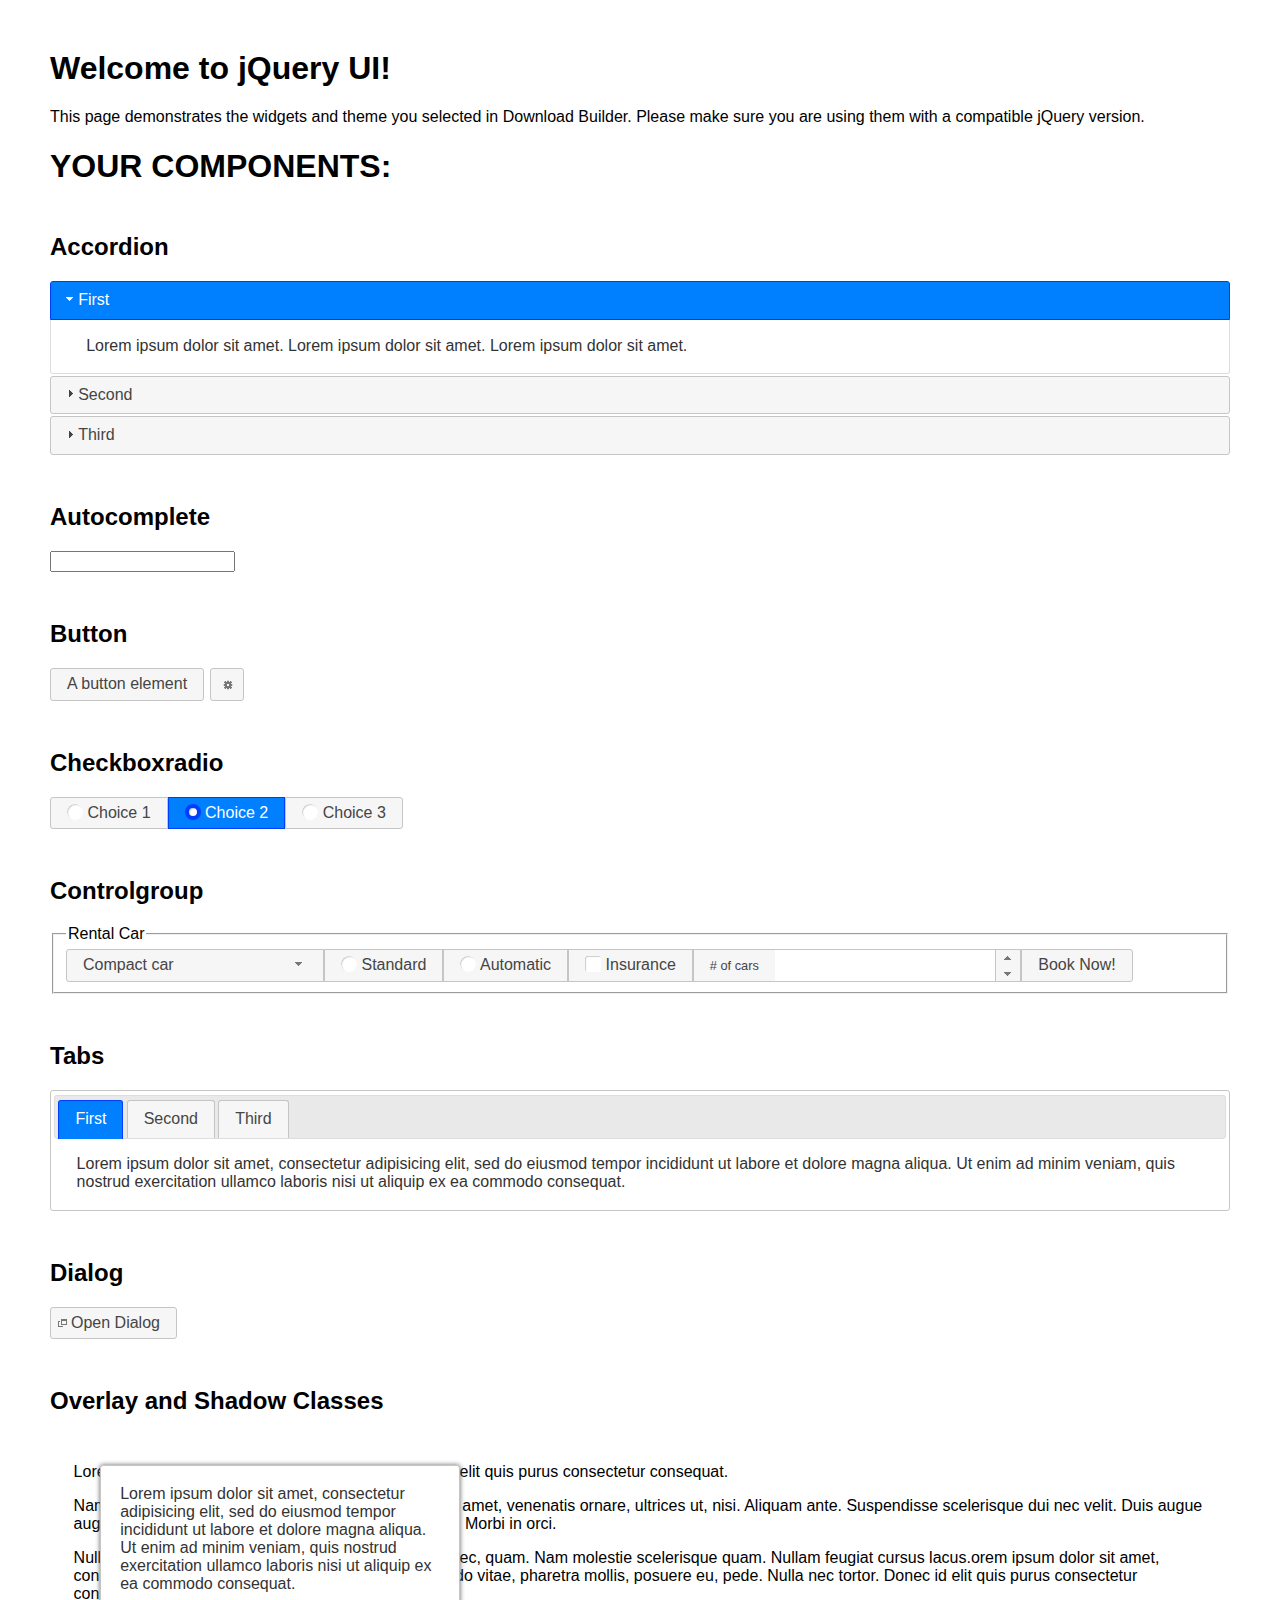
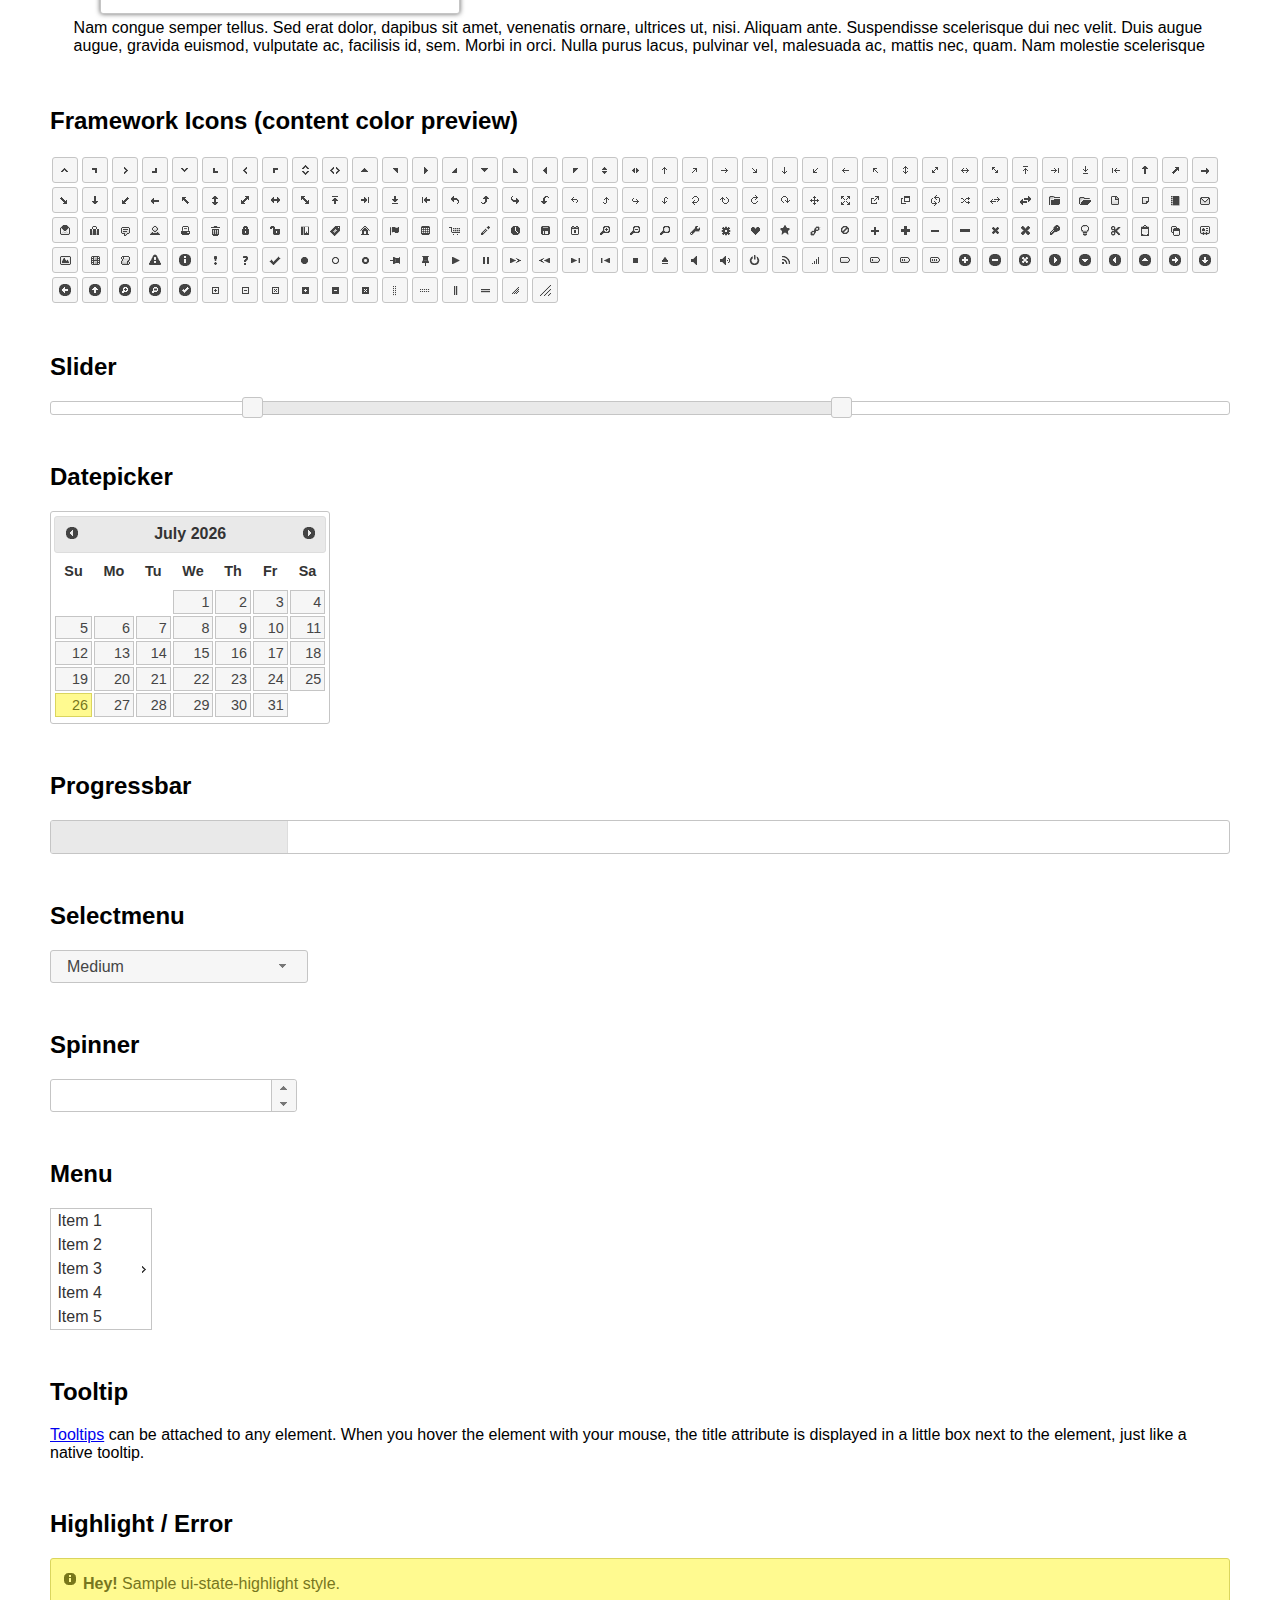
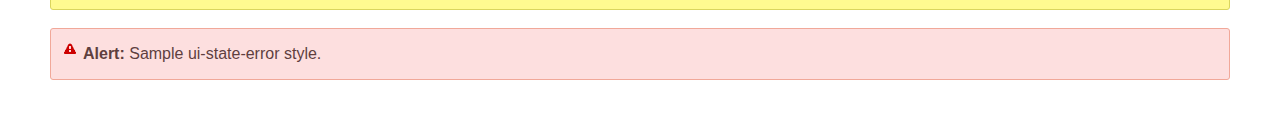
<file: intro/static/intro/vendor/jqueryui/index.html>
<!doctype html>
<html lang="us">
<head>
	<meta charset="utf-8">
	<title>jQuery UI Example Page</title>
	<link href="jquery-ui.css" rel="stylesheet">
	<style>
	body{
		font-family: "Trebuchet MS", sans-serif;
		margin: 50px;
	}
	.demoHeaders {
		margin-top: 2em;
	}
	#dialog-link {
		padding: .4em 1em .4em 20px;
		text-decoration: none;
		position: relative;
	}
	#dialog-link span.ui-icon {
		margin: 0 5px 0 0;
		position: absolute;
		left: .2em;
		top: 50%;
		margin-top: -8px;
	}
	#icons {
		margin: 0;
		padding: 0;
	}
	#icons li {
		margin: 2px;
		position: relative;
		padding: 4px 0;
		cursor: pointer;
		float: left;
		list-style: none;
	}
	#icons span.ui-icon {
		float: left;
		margin: 0 4px;
	}
	.fakewindowcontain .ui-widget-overlay {
		position: absolute;
	}
	select {
		width: 200px;
	}
	</style>
</head>
<body>

<h1>Welcome to jQuery UI!</h1>

<div class="ui-widget">
	<p>This page demonstrates the widgets and theme you selected in Download Builder. Please make sure you are using them with a compatible jQuery version.</p>
</div>

<h1>YOUR COMPONENTS:</h1>


<!-- Accordion -->
<h2 class="demoHeaders">Accordion</h2>
<div id="accordion">
	<h3>First</h3>
	<div>Lorem ipsum dolor sit amet. Lorem ipsum dolor sit amet. Lorem ipsum dolor sit amet.</div>
	<h3>Second</h3>
	<div>Phasellus mattis tincidunt nibh.</div>
	<h3>Third</h3>
	<div>Nam dui erat, auctor a, dignissim quis.</div>
</div>



<!-- Autocomplete -->
<h2 class="demoHeaders">Autocomplete</h2>
<div>
	<input id="autocomplete" title="type &quot;a&quot;">
</div>



<!-- Button -->
<h2 class="demoHeaders">Button</h2>
<button id="button">A button element</button>
<button id="button-icon">An icon-only button</button>



<!-- Checkboxradio -->
<h2 class="demoHeaders">Checkboxradio</h2>
<form style="margin-top: 1em;">
	<div id="radioset">
		<input type="radio" id="radio1" name="radio"><label for="radio1">Choice 1</label>
		<input type="radio" id="radio2" name="radio" checked="checked"><label for="radio2">Choice 2</label>
		<input type="radio" id="radio3" name="radio"><label for="radio3">Choice 3</label>
	</div>
</form>



<!-- Controlgroup -->
<h2 class="demoHeaders">Controlgroup</h2>
<fieldset>
	<legend>Rental Car</legend>
	<div id="controlgroup">
		<select id="car-type">
			<option>Compact car</option>
			<option>Midsize car</option>
			<option>Full size car</option>
			<option>SUV</option>
			<option>Luxury</option>
			<option>Truck</option>
			<option>Van</option>
		</select>
		<label for="transmission-standard">Standard</label>
		<input type="radio" name="transmission" id="transmission-standard">
		<label for="transmission-automatic">Automatic</label>
		<input type="radio" name="transmission" id="transmission-automatic">
		<label for="insurance">Insurance</label>
		<input type="checkbox" name="insurance" id="insurance">
		<label for="horizontal-spinner" class="ui-controlgroup-label"># of cars</label>
		<input id="horizontal-spinner" class="ui-spinner-input">
		<button>Book Now!</button>
	</div>
</fieldset>



<!-- Tabs -->
<h2 class="demoHeaders">Tabs</h2>
<div id="tabs">
	<ul>
		<li><a href="#tabs-1">First</a></li>
		<li><a href="#tabs-2">Second</a></li>
		<li><a href="#tabs-3">Third</a></li>
	</ul>
	<div id="tabs-1">Lorem ipsum dolor sit amet, consectetur adipisicing elit, sed do eiusmod tempor incididunt ut labore et dolore magna aliqua. Ut enim ad minim veniam, quis nostrud exercitation ullamco laboris nisi ut aliquip ex ea commodo consequat.</div>
	<div id="tabs-2">Phasellus mattis tincidunt nibh. Cras orci urna, blandit id, pretium vel, aliquet ornare, felis. Maecenas scelerisque sem non nisl. Fusce sed lorem in enim dictum bibendum.</div>
	<div id="tabs-3">Nam dui erat, auctor a, dignissim quis, sollicitudin eu, felis. Pellentesque nisi urna, interdum eget, sagittis et, consequat vestibulum, lacus. Mauris porttitor ullamcorper augue.</div>
</div>



<h2 class="demoHeaders">Dialog</h2>
<p>
	<button id="dialog-link" class="ui-button ui-corner-all ui-widget">
		<span class="ui-icon ui-icon-newwin"></span>Open Dialog
	</button>
</p>

<h2 class="demoHeaders">Overlay and Shadow Classes</h2>
<div style="position: relative; width: 96%; height: 200px; padding:1% 2%; overflow:hidden;" class="fakewindowcontain">
	<p>Lorem ipsum dolor sit amet,  Nulla nec tortor. Donec id elit quis purus consectetur consequat. </p><p>Nam congue semper tellus. Sed erat dolor, dapibus sit amet, venenatis ornare, ultrices ut, nisi. Aliquam ante. Suspendisse scelerisque dui nec velit. Duis augue augue, gravida euismod, vulputate ac, facilisis id, sem. Morbi in orci. </p><p>Nulla purus lacus, pulvinar vel, malesuada ac, mattis nec, quam. Nam molestie scelerisque quam. Nullam feugiat cursus lacus.orem ipsum dolor sit amet, consectetur adipiscing elit. Donec libero risus, commodo vitae, pharetra mollis, posuere eu, pede. Nulla nec tortor. Donec id elit quis purus consectetur consequat. </p><p>Nam congue semper tellus. Sed erat dolor, dapibus sit amet, venenatis ornare, ultrices ut, nisi. Aliquam ante. Suspendisse scelerisque dui nec velit. Duis augue augue, gravida euismod, vulputate ac, facilisis id, sem. Morbi in orci. Nulla purus lacus, pulvinar vel, malesuada ac, mattis nec, quam. Nam molestie scelerisque quam. </p><p>Nullam feugiat cursus lacus.orem ipsum dolor sit amet, consectetur adipiscing elit. Donec libero risus, commodo vitae, pharetra mollis, posuere eu, pede. Nulla nec tortor. Donec id elit quis purus consectetur consequat. Nam congue semper tellus. Sed erat dolor, dapibus sit amet, venenatis ornare, ultrices ut, nisi. Aliquam ante. </p><p>Suspendisse scelerisque dui nec velit. Duis augue augue, gravida euismod, vulputate ac, facilisis id, sem. Morbi in orci. Nulla purus lacus, pulvinar vel, malesuada ac, mattis nec, quam. Nam molestie scelerisque quam. Nullam feugiat cursus lacus.orem ipsum dolor sit amet, consectetur adipiscing elit. Donec libero risus, commodo vitae, pharetra mollis, posuere eu, pede. Nulla nec tortor. Donec id elit quis purus consectetur consequat. Nam congue semper tellus. Sed erat dolor, dapibus sit amet, venenatis ornare, ultrices ut, nisi. </p>

	<!-- ui-dialog -->
	<div class="ui-widget-overlay ui-front"></div>
	<div style="position: absolute; width: 320px; left: 50px; top: 30px; padding: 1.2em" class="ui-widget ui-front ui-widget-content ui-corner-all ui-widget-shadow">
		Lorem ipsum dolor sit amet, consectetur adipisicing elit, sed do eiusmod tempor incididunt ut labore et dolore magna aliqua. Ut enim ad minim veniam, quis nostrud exercitation ullamco laboris nisi ut aliquip ex ea commodo consequat.
	</div>

</div>

<!-- ui-dialog -->
<div id="dialog" title="Dialog Title">
	<p>Lorem ipsum dolor sit amet, consectetur adipisicing elit, sed do eiusmod tempor incididunt ut labore et dolore magna aliqua. Ut enim ad minim veniam, quis nostrud exercitation ullamco laboris nisi ut aliquip ex ea commodo consequat.</p>
</div>



<h2 class="demoHeaders">Framework Icons (content color preview)</h2>
<ul id="icons" class="ui-widget ui-helper-clearfix">
	<li class="ui-state-default ui-corner-all" title=".ui-icon-caret-1-n"><span class="ui-icon ui-icon-caret-1-n"></span></li>
	<li class="ui-state-default ui-corner-all" title=".ui-icon-caret-1-ne"><span class="ui-icon ui-icon-caret-1-ne"></span></li>
	<li class="ui-state-default ui-corner-all" title=".ui-icon-caret-1-e"><span class="ui-icon ui-icon-caret-1-e"></span></li>
	<li class="ui-state-default ui-corner-all" title=".ui-icon-caret-1-se"><span class="ui-icon ui-icon-caret-1-se"></span></li>
	<li class="ui-state-default ui-corner-all" title=".ui-icon-caret-1-s"><span class="ui-icon ui-icon-caret-1-s"></span></li>
	<li class="ui-state-default ui-corner-all" title=".ui-icon-caret-1-sw"><span class="ui-icon ui-icon-caret-1-sw"></span></li>
	<li class="ui-state-default ui-corner-all" title=".ui-icon-caret-1-w"><span class="ui-icon ui-icon-caret-1-w"></span></li>
	<li class="ui-state-default ui-corner-all" title=".ui-icon-caret-1-nw"><span class="ui-icon ui-icon-caret-1-nw"></span></li>
	<li class="ui-state-default ui-corner-all" title=".ui-icon-caret-2-n-s"><span class="ui-icon ui-icon-caret-2-n-s"></span></li>
	<li class="ui-state-default ui-corner-all" title=".ui-icon-caret-2-e-w"><span class="ui-icon ui-icon-caret-2-e-w"></span></li>
	<li class="ui-state-default ui-corner-all" title=".ui-icon-triangle-1-n"><span class="ui-icon ui-icon-triangle-1-n"></span></li>
	<li class="ui-state-default ui-corner-all" title=".ui-icon-triangle-1-ne"><span class="ui-icon ui-icon-triangle-1-ne"></span></li>
	<li class="ui-state-default ui-corner-all" title=".ui-icon-triangle-1-e"><span class="ui-icon ui-icon-triangle-1-e"></span></li>
	<li class="ui-state-default ui-corner-all" title=".ui-icon-triangle-1-se"><span class="ui-icon ui-icon-triangle-1-se"></span></li>
	<li class="ui-state-default ui-corner-all" title=".ui-icon-triangle-1-s"><span class="ui-icon ui-icon-triangle-1-s"></span></li>
	<li class="ui-state-default ui-corner-all" title=".ui-icon-triangle-1-sw"><span class="ui-icon ui-icon-triangle-1-sw"></span></li>
	<li class="ui-state-default ui-corner-all" title=".ui-icon-triangle-1-w"><span class="ui-icon ui-icon-triangle-1-w"></span></li>
	<li class="ui-state-default ui-corner-all" title=".ui-icon-triangle-1-nw"><span class="ui-icon ui-icon-triangle-1-nw"></span></li>
	<li class="ui-state-default ui-corner-all" title=".ui-icon-triangle-2-n-s"><span class="ui-icon ui-icon-triangle-2-n-s"></span></li>
	<li class="ui-state-default ui-corner-all" title=".ui-icon-triangle-2-e-w"><span class="ui-icon ui-icon-triangle-2-e-w"></span></li>
	<li class="ui-state-default ui-corner-all" title=".ui-icon-arrow-1-n"><span class="ui-icon ui-icon-arrow-1-n"></span></li>
	<li class="ui-state-default ui-corner-all" title=".ui-icon-arrow-1-ne"><span class="ui-icon ui-icon-arrow-1-ne"></span></li>
	<li class="ui-state-default ui-corner-all" title=".ui-icon-arrow-1-e"><span class="ui-icon ui-icon-arrow-1-e"></span></li>
	<li class="ui-state-default ui-corner-all" title=".ui-icon-arrow-1-se"><span class="ui-icon ui-icon-arrow-1-se"></span></li>
	<li class="ui-state-default ui-corner-all" title=".ui-icon-arrow-1-s"><span class="ui-icon ui-icon-arrow-1-s"></span></li>
	<li class="ui-state-default ui-corner-all" title=".ui-icon-arrow-1-sw"><span class="ui-icon ui-icon-arrow-1-sw"></span></li>
	<li class="ui-state-default ui-corner-all" title=".ui-icon-arrow-1-w"><span class="ui-icon ui-icon-arrow-1-w"></span></li>
	<li class="ui-state-default ui-corner-all" title=".ui-icon-arrow-1-nw"><span class="ui-icon ui-icon-arrow-1-nw"></span></li>
	<li class="ui-state-default ui-corner-all" title=".ui-icon-arrow-2-n-s"><span class="ui-icon ui-icon-arrow-2-n-s"></span></li>
	<li class="ui-state-default ui-corner-all" title=".ui-icon-arrow-2-ne-sw"><span class="ui-icon ui-icon-arrow-2-ne-sw"></span></li>
	<li class="ui-state-default ui-corner-all" title=".ui-icon-arrow-2-e-w"><span class="ui-icon ui-icon-arrow-2-e-w"></span></li>
	<li class="ui-state-default ui-corner-all" title=".ui-icon-arrow-2-se-nw"><span class="ui-icon ui-icon-arrow-2-se-nw"></span></li>
	<li class="ui-state-default ui-corner-all" title=".ui-icon-arrowstop-1-n"><span class="ui-icon ui-icon-arrowstop-1-n"></span></li>
	<li class="ui-state-default ui-corner-all" title=".ui-icon-arrowstop-1-e"><span class="ui-icon ui-icon-arrowstop-1-e"></span></li>
	<li class="ui-state-default ui-corner-all" title=".ui-icon-arrowstop-1-s"><span class="ui-icon ui-icon-arrowstop-1-s"></span></li>
	<li class="ui-state-default ui-corner-all" title=".ui-icon-arrowstop-1-w"><span class="ui-icon ui-icon-arrowstop-1-w"></span></li>
	<li class="ui-state-default ui-corner-all" title=".ui-icon-arrowthick-1-n"><span class="ui-icon ui-icon-arrowthick-1-n"></span></li>
	<li class="ui-state-default ui-corner-all" title=".ui-icon-arrowthick-1-ne"><span class="ui-icon ui-icon-arrowthick-1-ne"></span></li>
	<li class="ui-state-default ui-corner-all" title=".ui-icon-arrowthick-1-e"><span class="ui-icon ui-icon-arrowthick-1-e"></span></li>
	<li class="ui-state-default ui-corner-all" title=".ui-icon-arrowthick-1-se"><span class="ui-icon ui-icon-arrowthick-1-se"></span></li>
	<li class="ui-state-default ui-corner-all" title=".ui-icon-arrowthick-1-s"><span class="ui-icon ui-icon-arrowthick-1-s"></span></li>
	<li class="ui-state-default ui-corner-all" title=".ui-icon-arrowthick-1-sw"><span class="ui-icon ui-icon-arrowthick-1-sw"></span></li>
	<li class="ui-state-default ui-corner-all" title=".ui-icon-arrowthick-1-w"><span class="ui-icon ui-icon-arrowthick-1-w"></span></li>
	<li class="ui-state-default ui-corner-all" title=".ui-icon-arrowthick-1-nw"><span class="ui-icon ui-icon-arrowthick-1-nw"></span></li>
	<li class="ui-state-default ui-corner-all" title=".ui-icon-arrowthick-2-n-s"><span class="ui-icon ui-icon-arrowthick-2-n-s"></span></li>
	<li class="ui-state-default ui-corner-all" title=".ui-icon-arrowthick-2-ne-sw"><span class="ui-icon ui-icon-arrowthick-2-ne-sw"></span></li>
	<li class="ui-state-default ui-corner-all" title=".ui-icon-arrowthick-2-e-w"><span class="ui-icon ui-icon-arrowthick-2-e-w"></span></li>
	<li class="ui-state-default ui-corner-all" title=".ui-icon-arrowthick-2-se-nw"><span class="ui-icon ui-icon-arrowthick-2-se-nw"></span></li>
	<li class="ui-state-default ui-corner-all" title=".ui-icon-arrowthickstop-1-n"><span class="ui-icon ui-icon-arrowthickstop-1-n"></span></li>
	<li class="ui-state-default ui-corner-all" title=".ui-icon-arrowthickstop-1-e"><span class="ui-icon ui-icon-arrowthickstop-1-e"></span></li>
	<li class="ui-state-default ui-corner-all" title=".ui-icon-arrowthickstop-1-s"><span class="ui-icon ui-icon-arrowthickstop-1-s"></span></li>
	<li class="ui-state-default ui-corner-all" title=".ui-icon-arrowthickstop-1-w"><span class="ui-icon ui-icon-arrowthickstop-1-w"></span></li>
	<li class="ui-state-default ui-corner-all" title=".ui-icon-arrowreturnthick-1-w"><span class="ui-icon ui-icon-arrowreturnthick-1-w"></span></li>
	<li class="ui-state-default ui-corner-all" title=".ui-icon-arrowreturnthick-1-n"><span class="ui-icon ui-icon-arrowreturnthick-1-n"></span></li>
	<li class="ui-state-default ui-corner-all" title=".ui-icon-arrowreturnthick-1-e"><span class="ui-icon ui-icon-arrowreturnthick-1-e"></span></li>
	<li class="ui-state-default ui-corner-all" title=".ui-icon-arrowreturnthick-1-s"><span class="ui-icon ui-icon-arrowreturnthick-1-s"></span></li>
	<li class="ui-state-default ui-corner-all" title=".ui-icon-arrowreturn-1-w"><span class="ui-icon ui-icon-arrowreturn-1-w"></span></li>
	<li class="ui-state-default ui-corner-all" title=".ui-icon-arrowreturn-1-n"><span class="ui-icon ui-icon-arrowreturn-1-n"></span></li>
	<li class="ui-state-default ui-corner-all" title=".ui-icon-arrowreturn-1-e"><span class="ui-icon ui-icon-arrowreturn-1-e"></span></li>
	<li class="ui-state-default ui-corner-all" title=".ui-icon-arrowreturn-1-s"><span class="ui-icon ui-icon-arrowreturn-1-s"></span></li>
	<li class="ui-state-default ui-corner-all" title=".ui-icon-arrowrefresh-1-w"><span class="ui-icon ui-icon-arrowrefresh-1-w"></span></li>
	<li class="ui-state-default ui-corner-all" title=".ui-icon-arrowrefresh-1-n"><span class="ui-icon ui-icon-arrowrefresh-1-n"></span></li>
	<li class="ui-state-default ui-corner-all" title=".ui-icon-arrowrefresh-1-e"><span class="ui-icon ui-icon-arrowrefresh-1-e"></span></li>
	<li class="ui-state-default ui-corner-all" title=".ui-icon-arrowrefresh-1-s"><span class="ui-icon ui-icon-arrowrefresh-1-s"></span></li>
	<li class="ui-state-default ui-corner-all" title=".ui-icon-arrow-4"><span class="ui-icon ui-icon-arrow-4"></span></li>
	<li class="ui-state-default ui-corner-all" title=".ui-icon-arrow-4-diag"><span class="ui-icon ui-icon-arrow-4-diag"></span></li>
	<li class="ui-state-default ui-corner-all" title=".ui-icon-extlink"><span class="ui-icon ui-icon-extlink"></span></li>
	<li class="ui-state-default ui-corner-all" title=".ui-icon-newwin"><span class="ui-icon ui-icon-newwin"></span></li>
	<li class="ui-state-default ui-corner-all" title=".ui-icon-refresh"><span class="ui-icon ui-icon-refresh"></span></li>
	<li class="ui-state-default ui-corner-all" title=".ui-icon-shuffle"><span class="ui-icon ui-icon-shuffle"></span></li>
	<li class="ui-state-default ui-corner-all" title=".ui-icon-transfer-e-w"><span class="ui-icon ui-icon-transfer-e-w"></span></li>
	<li class="ui-state-default ui-corner-all" title=".ui-icon-transferthick-e-w"><span class="ui-icon ui-icon-transferthick-e-w"></span></li>
	<li class="ui-state-default ui-corner-all" title=".ui-icon-folder-collapsed"><span class="ui-icon ui-icon-folder-collapsed"></span></li>
	<li class="ui-state-default ui-corner-all" title=".ui-icon-folder-open"><span class="ui-icon ui-icon-folder-open"></span></li>
	<li class="ui-state-default ui-corner-all" title=".ui-icon-document"><span class="ui-icon ui-icon-document"></span></li>
	<li class="ui-state-default ui-corner-all" title=".ui-icon-document-b"><span class="ui-icon ui-icon-document-b"></span></li>
	<li class="ui-state-default ui-corner-all" title=".ui-icon-note"><span class="ui-icon ui-icon-note"></span></li>
	<li class="ui-state-default ui-corner-all" title=".ui-icon-mail-closed"><span class="ui-icon ui-icon-mail-closed"></span></li>
	<li class="ui-state-default ui-corner-all" title=".ui-icon-mail-open"><span class="ui-icon ui-icon-mail-open"></span></li>
	<li class="ui-state-default ui-corner-all" title=".ui-icon-suitcase"><span class="ui-icon ui-icon-suitcase"></span></li>
	<li class="ui-state-default ui-corner-all" title=".ui-icon-comment"><span class="ui-icon ui-icon-comment"></span></li>
	<li class="ui-state-default ui-corner-all" title=".ui-icon-person"><span class="ui-icon ui-icon-person"></span></li>
	<li class="ui-state-default ui-corner-all" title=".ui-icon-print"><span class="ui-icon ui-icon-print"></span></li>
	<li class="ui-state-default ui-corner-all" title=".ui-icon-trash"><span class="ui-icon ui-icon-trash"></span></li>
	<li class="ui-state-default ui-corner-all" title=".ui-icon-locked"><span class="ui-icon ui-icon-locked"></span></li>
	<li class="ui-state-default ui-corner-all" title=".ui-icon-unlocked"><span class="ui-icon ui-icon-unlocked"></span></li>
	<li class="ui-state-default ui-corner-all" title=".ui-icon-bookmark"><span class="ui-icon ui-icon-bookmark"></span></li>
	<li class="ui-state-default ui-corner-all" title=".ui-icon-tag"><span class="ui-icon ui-icon-tag"></span></li>
	<li class="ui-state-default ui-corner-all" title=".ui-icon-home"><span class="ui-icon ui-icon-home"></span></li>
	<li class="ui-state-default ui-corner-all" title=".ui-icon-flag"><span class="ui-icon ui-icon-flag"></span></li>
	<li class="ui-state-default ui-corner-all" title=".ui-icon-calculator"><span class="ui-icon ui-icon-calculator"></span></li>
	<li class="ui-state-default ui-corner-all" title=".ui-icon-cart"><span class="ui-icon ui-icon-cart"></span></li>
	<li class="ui-state-default ui-corner-all" title=".ui-icon-pencil"><span class="ui-icon ui-icon-pencil"></span></li>
	<li class="ui-state-default ui-corner-all" title=".ui-icon-clock"><span class="ui-icon ui-icon-clock"></span></li>
	<li class="ui-state-default ui-corner-all" title=".ui-icon-disk"><span class="ui-icon ui-icon-disk"></span></li>
	<li class="ui-state-default ui-corner-all" title=".ui-icon-calendar"><span class="ui-icon ui-icon-calendar"></span></li>
	<li class="ui-state-default ui-corner-all" title=".ui-icon-zoomin"><span class="ui-icon ui-icon-zoomin"></span></li>
	<li class="ui-state-default ui-corner-all" title=".ui-icon-zoomout"><span class="ui-icon ui-icon-zoomout"></span></li>
	<li class="ui-state-default ui-corner-all" title=".ui-icon-search"><span class="ui-icon ui-icon-search"></span></li>
	<li class="ui-state-default ui-corner-all" title=".ui-icon-wrench"><span class="ui-icon ui-icon-wrench"></span></li>
	<li class="ui-state-default ui-corner-all" title=".ui-icon-gear"><span class="ui-icon ui-icon-gear"></span></li>
	<li class="ui-state-default ui-corner-all" title=".ui-icon-heart"><span class="ui-icon ui-icon-heart"></span></li>
	<li class="ui-state-default ui-corner-all" title=".ui-icon-star"><span class="ui-icon ui-icon-star"></span></li>
	<li class="ui-state-default ui-corner-all" title=".ui-icon-link"><span class="ui-icon ui-icon-link"></span></li>
	<li class="ui-state-default ui-corner-all" title=".ui-icon-cancel"><span class="ui-icon ui-icon-cancel"></span></li>
	<li class="ui-state-default ui-corner-all" title=".ui-icon-plus"><span class="ui-icon ui-icon-plus"></span></li>
	<li class="ui-state-default ui-corner-all" title=".ui-icon-plusthick"><span class="ui-icon ui-icon-plusthick"></span></li>
	<li class="ui-state-default ui-corner-all" title=".ui-icon-minus"><span class="ui-icon ui-icon-minus"></span></li>
	<li class="ui-state-default ui-corner-all" title=".ui-icon-minusthick"><span class="ui-icon ui-icon-minusthick"></span></li>
	<li class="ui-state-default ui-corner-all" title=".ui-icon-close"><span class="ui-icon ui-icon-close"></span></li>
	<li class="ui-state-default ui-corner-all" title=".ui-icon-closethick"><span class="ui-icon ui-icon-closethick"></span></li>
	<li class="ui-state-default ui-corner-all" title=".ui-icon-key"><span class="ui-icon ui-icon-key"></span></li>
	<li class="ui-state-default ui-corner-all" title=".ui-icon-lightbulb"><span class="ui-icon ui-icon-lightbulb"></span></li>
	<li class="ui-state-default ui-corner-all" title=".ui-icon-scissors"><span class="ui-icon ui-icon-scissors"></span></li>
	<li class="ui-state-default ui-corner-all" title=".ui-icon-clipboard"><span class="ui-icon ui-icon-clipboard"></span></li>
	<li class="ui-state-default ui-corner-all" title=".ui-icon-copy"><span class="ui-icon ui-icon-copy"></span></li>
	<li class="ui-state-default ui-corner-all" title=".ui-icon-contact"><span class="ui-icon ui-icon-contact"></span></li>
	<li class="ui-state-default ui-corner-all" title=".ui-icon-image"><span class="ui-icon ui-icon-image"></span></li>
	<li class="ui-state-default ui-corner-all" title=".ui-icon-video"><span class="ui-icon ui-icon-video"></span></li>
	<li class="ui-state-default ui-corner-all" title=".ui-icon-script"><span class="ui-icon ui-icon-script"></span></li>
	<li class="ui-state-default ui-corner-all" title=".ui-icon-alert"><span class="ui-icon ui-icon-alert"></span></li>
	<li class="ui-state-default ui-corner-all" title=".ui-icon-info"><span class="ui-icon ui-icon-info"></span></li>
	<li class="ui-state-default ui-corner-all" title=".ui-icon-notice"><span class="ui-icon ui-icon-notice"></span></li>
	<li class="ui-state-default ui-corner-all" title=".ui-icon-help"><span class="ui-icon ui-icon-help"></span></li>
	<li class="ui-state-default ui-corner-all" title=".ui-icon-check"><span class="ui-icon ui-icon-check"></span></li>
	<li class="ui-state-default ui-corner-all" title=".ui-icon-bullet"><span class="ui-icon ui-icon-bullet"></span></li>
	<li class="ui-state-default ui-corner-all" title=".ui-icon-radio-off"><span class="ui-icon ui-icon-radio-off"></span></li>
	<li class="ui-state-default ui-corner-all" title=".ui-icon-radio-on"><span class="ui-icon ui-icon-radio-on"></span></li>
	<li class="ui-state-default ui-corner-all" title=".ui-icon-pin-w"><span class="ui-icon ui-icon-pin-w"></span></li>
	<li class="ui-state-default ui-corner-all" title=".ui-icon-pin-s"><span class="ui-icon ui-icon-pin-s"></span></li>
	<li class="ui-state-default ui-corner-all" title=".ui-icon-play"><span class="ui-icon ui-icon-play"></span></li>
	<li class="ui-state-default ui-corner-all" title=".ui-icon-pause"><span class="ui-icon ui-icon-pause"></span></li>
	<li class="ui-state-default ui-corner-all" title=".ui-icon-seek-next"><span class="ui-icon ui-icon-seek-next"></span></li>
	<li class="ui-state-default ui-corner-all" title=".ui-icon-seek-prev"><span class="ui-icon ui-icon-seek-prev"></span></li>
	<li class="ui-state-default ui-corner-all" title=".ui-icon-seek-end"><span class="ui-icon ui-icon-seek-end"></span></li>
	<li class="ui-state-default ui-corner-all" title=".ui-icon-seek-first"><span class="ui-icon ui-icon-seek-first"></span></li>
	<li class="ui-state-default ui-corner-all" title=".ui-icon-stop"><span class="ui-icon ui-icon-stop"></span></li>
	<li class="ui-state-default ui-corner-all" title=".ui-icon-eject"><span class="ui-icon ui-icon-eject"></span></li>
	<li class="ui-state-default ui-corner-all" title=".ui-icon-volume-off"><span class="ui-icon ui-icon-volume-off"></span></li>
	<li class="ui-state-default ui-corner-all" title=".ui-icon-volume-on"><span class="ui-icon ui-icon-volume-on"></span></li>
	<li class="ui-state-default ui-corner-all" title=".ui-icon-power"><span class="ui-icon ui-icon-power"></span></li>
	<li class="ui-state-default ui-corner-all" title=".ui-icon-signal-diag"><span class="ui-icon ui-icon-signal-diag"></span></li>
	<li class="ui-state-default ui-corner-all" title=".ui-icon-signal"><span class="ui-icon ui-icon-signal"></span></li>
	<li class="ui-state-default ui-corner-all" title=".ui-icon-battery-0"><span class="ui-icon ui-icon-battery-0"></span></li>
	<li class="ui-state-default ui-corner-all" title=".ui-icon-battery-1"><span class="ui-icon ui-icon-battery-1"></span></li>
	<li class="ui-state-default ui-corner-all" title=".ui-icon-battery-2"><span class="ui-icon ui-icon-battery-2"></span></li>
	<li class="ui-state-default ui-corner-all" title=".ui-icon-battery-3"><span class="ui-icon ui-icon-battery-3"></span></li>
	<li class="ui-state-default ui-corner-all" title=".ui-icon-circle-plus"><span class="ui-icon ui-icon-circle-plus"></span></li>
	<li class="ui-state-default ui-corner-all" title=".ui-icon-circle-minus"><span class="ui-icon ui-icon-circle-minus"></span></li>
	<li class="ui-state-default ui-corner-all" title=".ui-icon-circle-close"><span class="ui-icon ui-icon-circle-close"></span></li>
	<li class="ui-state-default ui-corner-all" title=".ui-icon-circle-triangle-e"><span class="ui-icon ui-icon-circle-triangle-e"></span></li>
	<li class="ui-state-default ui-corner-all" title=".ui-icon-circle-triangle-s"><span class="ui-icon ui-icon-circle-triangle-s"></span></li>
	<li class="ui-state-default ui-corner-all" title=".ui-icon-circle-triangle-w"><span class="ui-icon ui-icon-circle-triangle-w"></span></li>
	<li class="ui-state-default ui-corner-all" title=".ui-icon-circle-triangle-n"><span class="ui-icon ui-icon-circle-triangle-n"></span></li>
	<li class="ui-state-default ui-corner-all" title=".ui-icon-circle-arrow-e"><span class="ui-icon ui-icon-circle-arrow-e"></span></li>
	<li class="ui-state-default ui-corner-all" title=".ui-icon-circle-arrow-s"><span class="ui-icon ui-icon-circle-arrow-s"></span></li>
	<li class="ui-state-default ui-corner-all" title=".ui-icon-circle-arrow-w"><span class="ui-icon ui-icon-circle-arrow-w"></span></li>
	<li class="ui-state-default ui-corner-all" title=".ui-icon-circle-arrow-n"><span class="ui-icon ui-icon-circle-arrow-n"></span></li>
	<li class="ui-state-default ui-corner-all" title=".ui-icon-circle-zoomin"><span class="ui-icon ui-icon-circle-zoomin"></span></li>
	<li class="ui-state-default ui-corner-all" title=".ui-icon-circle-zoomout"><span class="ui-icon ui-icon-circle-zoomout"></span></li>
	<li class="ui-state-default ui-corner-all" title=".ui-icon-circle-check"><span class="ui-icon ui-icon-circle-check"></span></li>
	<li class="ui-state-default ui-corner-all" title=".ui-icon-circlesmall-plus"><span class="ui-icon ui-icon-circlesmall-plus"></span></li>
	<li class="ui-state-default ui-corner-all" title=".ui-icon-circlesmall-minus"><span class="ui-icon ui-icon-circlesmall-minus"></span></li>
	<li class="ui-state-default ui-corner-all" title=".ui-icon-circlesmall-close"><span class="ui-icon ui-icon-circlesmall-close"></span></li>
	<li class="ui-state-default ui-corner-all" title=".ui-icon-squaresmall-plus"><span class="ui-icon ui-icon-squaresmall-plus"></span></li>
	<li class="ui-state-default ui-corner-all" title=".ui-icon-squaresmall-minus"><span class="ui-icon ui-icon-squaresmall-minus"></span></li>
	<li class="ui-state-default ui-corner-all" title=".ui-icon-squaresmall-close"><span class="ui-icon ui-icon-squaresmall-close"></span></li>
	<li class="ui-state-default ui-corner-all" title=".ui-icon-grip-dotted-vertical"><span class="ui-icon ui-icon-grip-dotted-vertical"></span></li>
	<li class="ui-state-default ui-corner-all" title=".ui-icon-grip-dotted-horizontal"><span class="ui-icon ui-icon-grip-dotted-horizontal"></span></li>
	<li class="ui-state-default ui-corner-all" title=".ui-icon-grip-solid-vertical"><span class="ui-icon ui-icon-grip-solid-vertical"></span></li>
	<li class="ui-state-default ui-corner-all" title=".ui-icon-grip-solid-horizontal"><span class="ui-icon ui-icon-grip-solid-horizontal"></span></li>
	<li class="ui-state-default ui-corner-all" title=".ui-icon-gripsmall-diagonal-se"><span class="ui-icon ui-icon-gripsmall-diagonal-se"></span></li>
	<li class="ui-state-default ui-corner-all" title=".ui-icon-grip-diagonal-se"><span class="ui-icon ui-icon-grip-diagonal-se"></span></li>
</ul>


<!-- Slider -->
<h2 class="demoHeaders">Slider</h2>
<div id="slider"></div>



<!-- Datepicker -->
<h2 class="demoHeaders">Datepicker</h2>
<div id="datepicker"></div>



<!-- Progressbar -->
<h2 class="demoHeaders">Progressbar</h2>
<div id="progressbar"></div>



<!-- Progressbar -->
<h2 class="demoHeaders">Selectmenu</h2>
<select id="selectmenu">
	<option>Slower</option>
	<option>Slow</option>
	<option selected="selected">Medium</option>
	<option>Fast</option>
	<option>Faster</option>
</select>



<!-- Spinner -->
<h2 class="demoHeaders">Spinner</h2>
<input id="spinner">



<!-- Menu -->
<h2 class="demoHeaders">Menu</h2>
<ul style="width:100px;" id="menu">
	<li><div>Item 1</div></li>
	<li><div>Item 2</div></li>
	<li><div>Item 3</div>
		<ul>
			<li><div>Item 3-1</div></li>
			<li><div>Item 3-2</div></li>
			<li><div>Item 3-3</div></li>
			<li><div>Item 3-4</div></li>
			<li><div>Item 3-5</div></li>
		</ul>
	</li>
	<li><div>Item 4</div></li>
	<li><div>Item 5</div></li>
</ul>



<!-- Tooltip -->
<h2 class="demoHeaders">Tooltip</h2>
<p id="tooltip">
	<a href="#" title="That&apos;s what this widget is">Tooltips</a> can be attached to any element. When you hover
the element with your mouse, the title attribute is displayed in a little box next to the element, just like a native tooltip.
</p>


<!-- Highlight / Error -->
<h2 class="demoHeaders">Highlight / Error</h2>
<div class="ui-widget">
	<div class="ui-state-highlight ui-corner-all" style="margin-top: 20px; padding: 0 .7em;">
		<p><span class="ui-icon ui-icon-info" style="float: left; margin-right: .3em;"></span>
		<strong>Hey!</strong> Sample ui-state-highlight style.</p>
	</div>
</div>
<br>
<div class="ui-widget">
	<div class="ui-state-error ui-corner-all" style="padding: 0 .7em;">
		<p><span class="ui-icon ui-icon-alert" style="float: left; margin-right: .3em;"></span>
		<strong>Alert:</strong> Sample ui-state-error style.</p>
	</div>
</div>

<script src="external/jquery/jquery.js"></script>
<script src="jquery-ui.js"></script>
<script>

$( "#accordion" ).accordion();



var availableTags = [
	"ActionScript",
	"AppleScript",
	"Asp",
	"BASIC",
	"C",
	"C++",
	"Clojure",
	"COBOL",
	"ColdFusion",
	"Erlang",
	"Fortran",
	"Groovy",
	"Haskell",
	"Java",
	"JavaScript",
	"Lisp",
	"Perl",
	"PHP",
	"Python",
	"Ruby",
	"Scala",
	"Scheme"
];
$( "#autocomplete" ).autocomplete({
	source: availableTags
});



$( "#button" ).button();
$( "#button-icon" ).button({
	icon: "ui-icon-gear",
	showLabel: false
});



$( "#radioset" ).buttonset();



$( "#controlgroup" ).controlgroup();



$( "#tabs" ).tabs();



$( "#dialog" ).dialog({
	autoOpen: false,
	width: 400,
	buttons: [
		{
			text: "Ok",
			click: function() {
				$( this ).dialog( "close" );
			}
		},
		{
			text: "Cancel",
			click: function() {
				$( this ).dialog( "close" );
			}
		}
	]
});

// Link to open the dialog
$( "#dialog-link" ).click(function( event ) {
	$( "#dialog" ).dialog( "open" );
	event.preventDefault();
});



$( "#datepicker" ).datepicker({
	inline: true
});



$( "#slider" ).slider({
	range: true,
	values: [ 17, 67 ]
});



$( "#progressbar" ).progressbar({
	value: 20
});



$( "#spinner" ).spinner();



$( "#menu" ).menu();



$( "#tooltip" ).tooltip();



$( "#selectmenu" ).selectmenu();


// Hover states on the static widgets
$( "#dialog-link, #icons li" ).hover(
	function() {
		$( this ).addClass( "ui-state-hover" );
	},
	function() {
		$( this ).removeClass( "ui-state-hover" );
	}
);
</script>
</body>
</html>
</file>
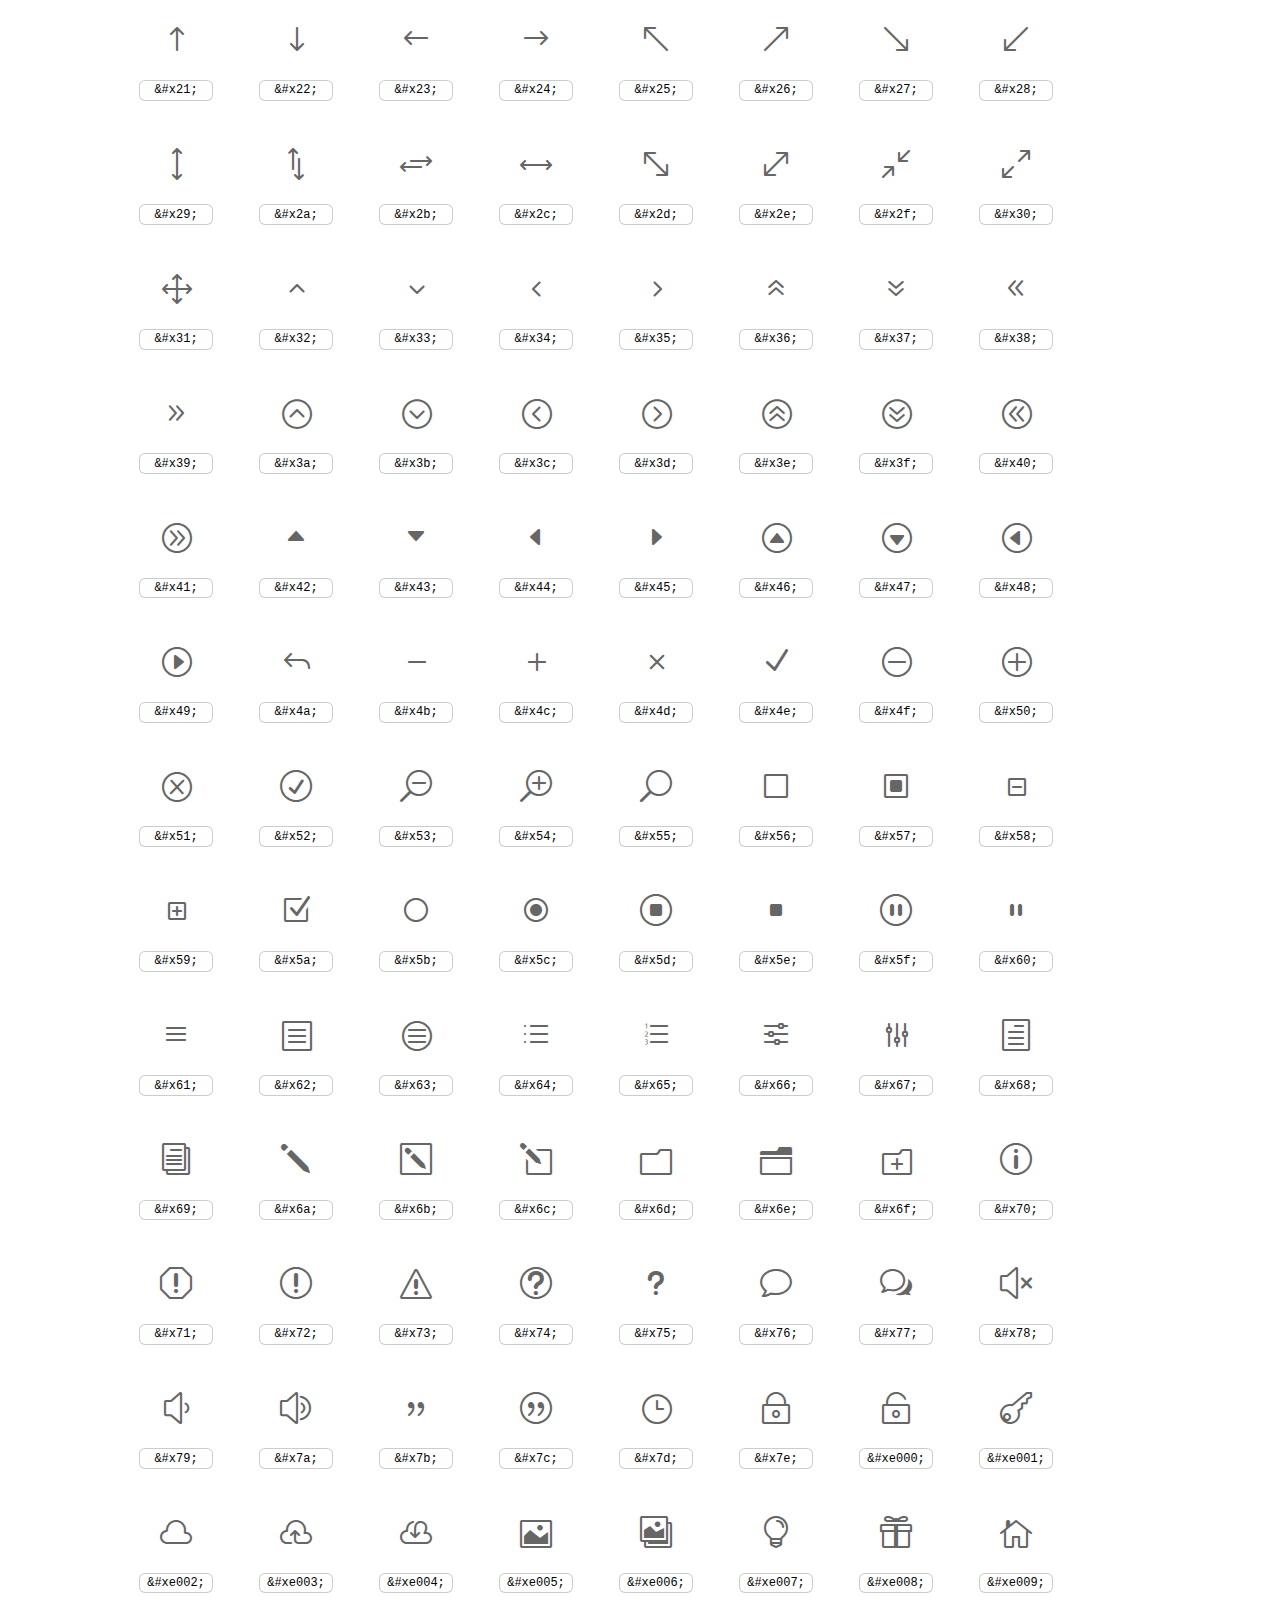
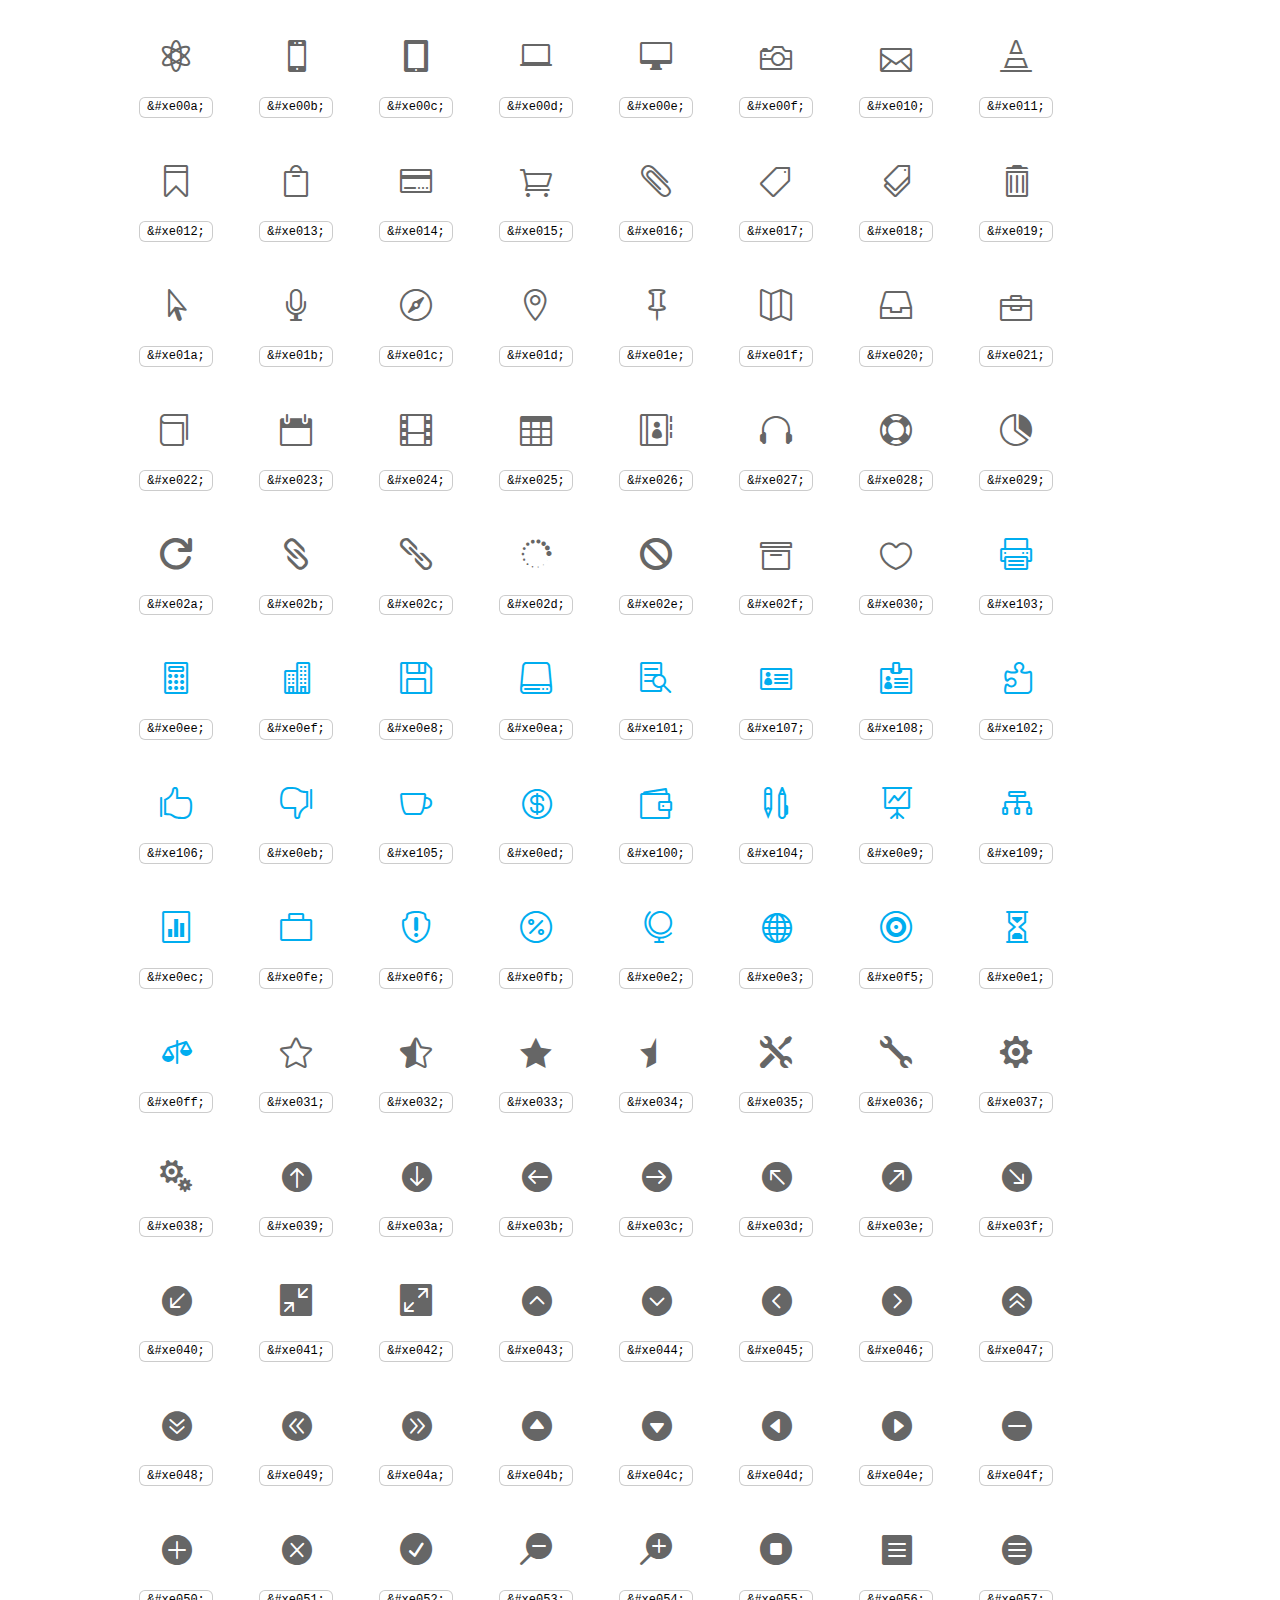
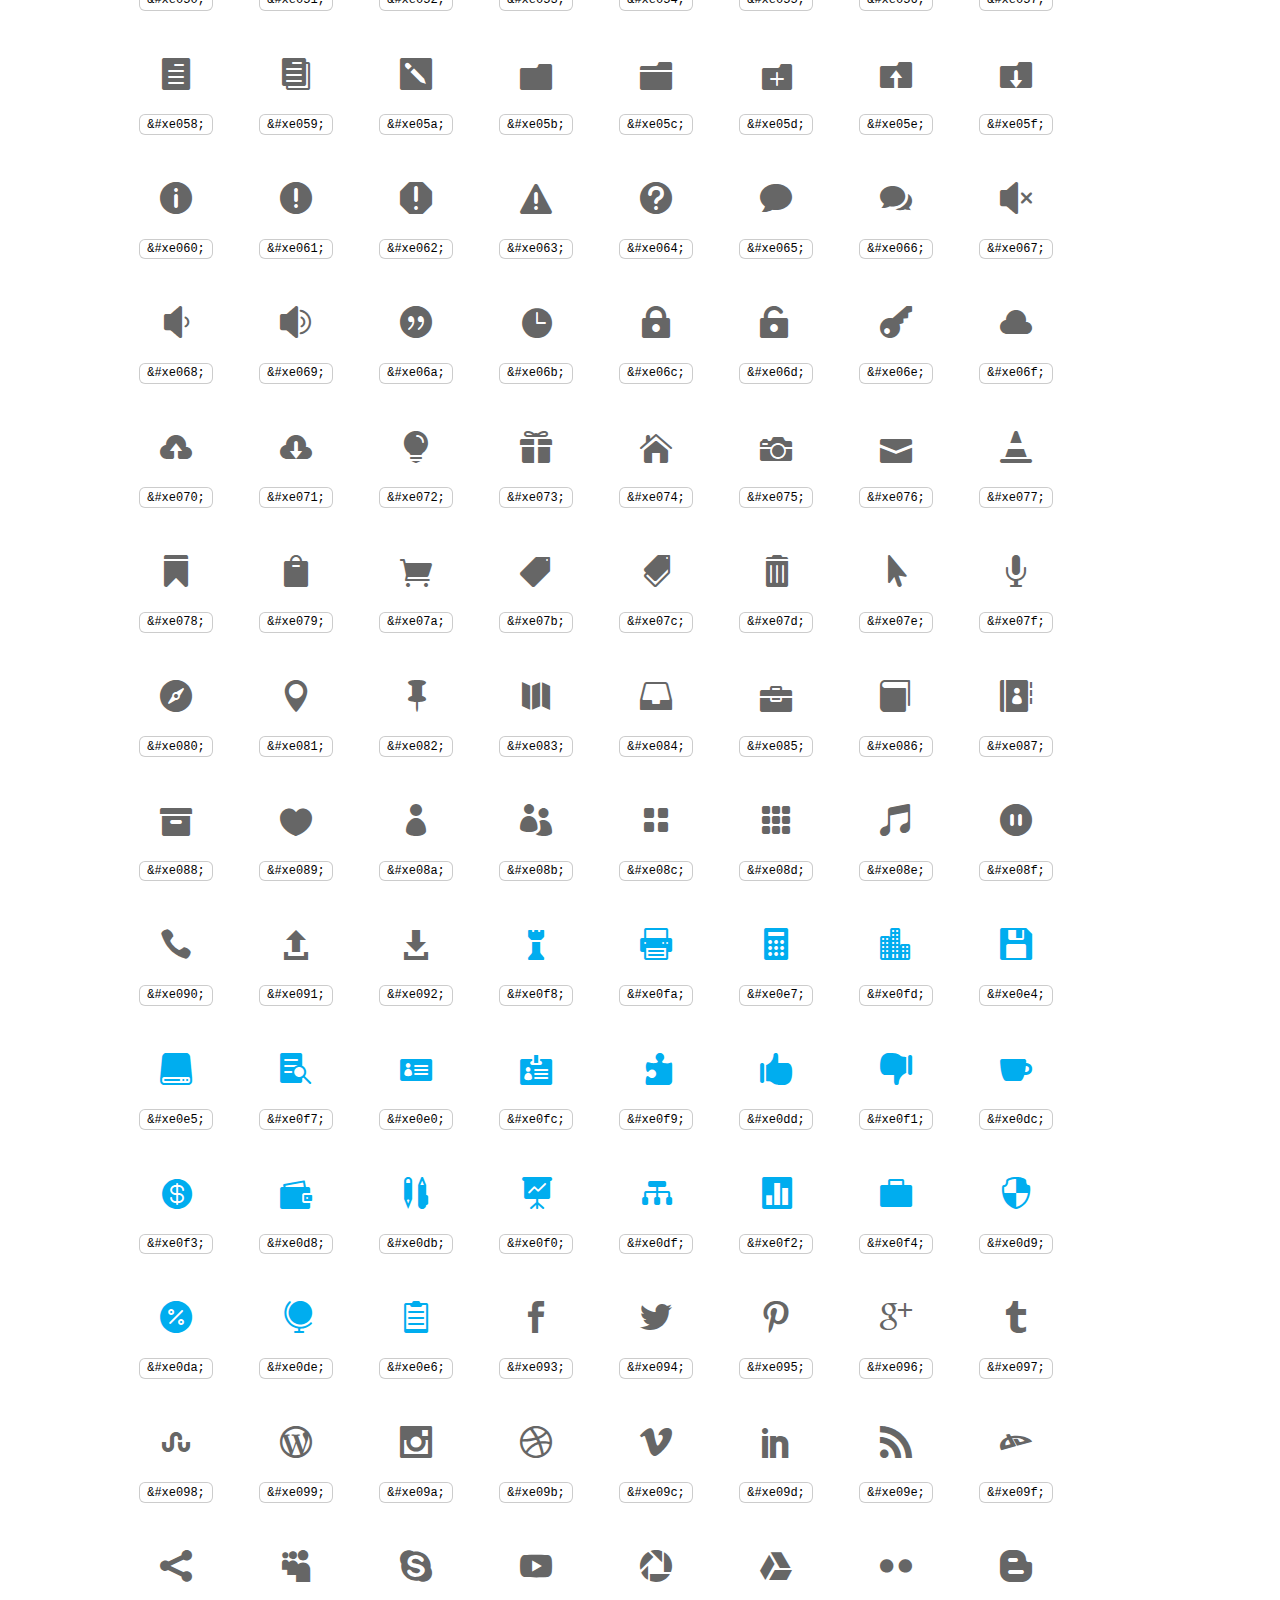
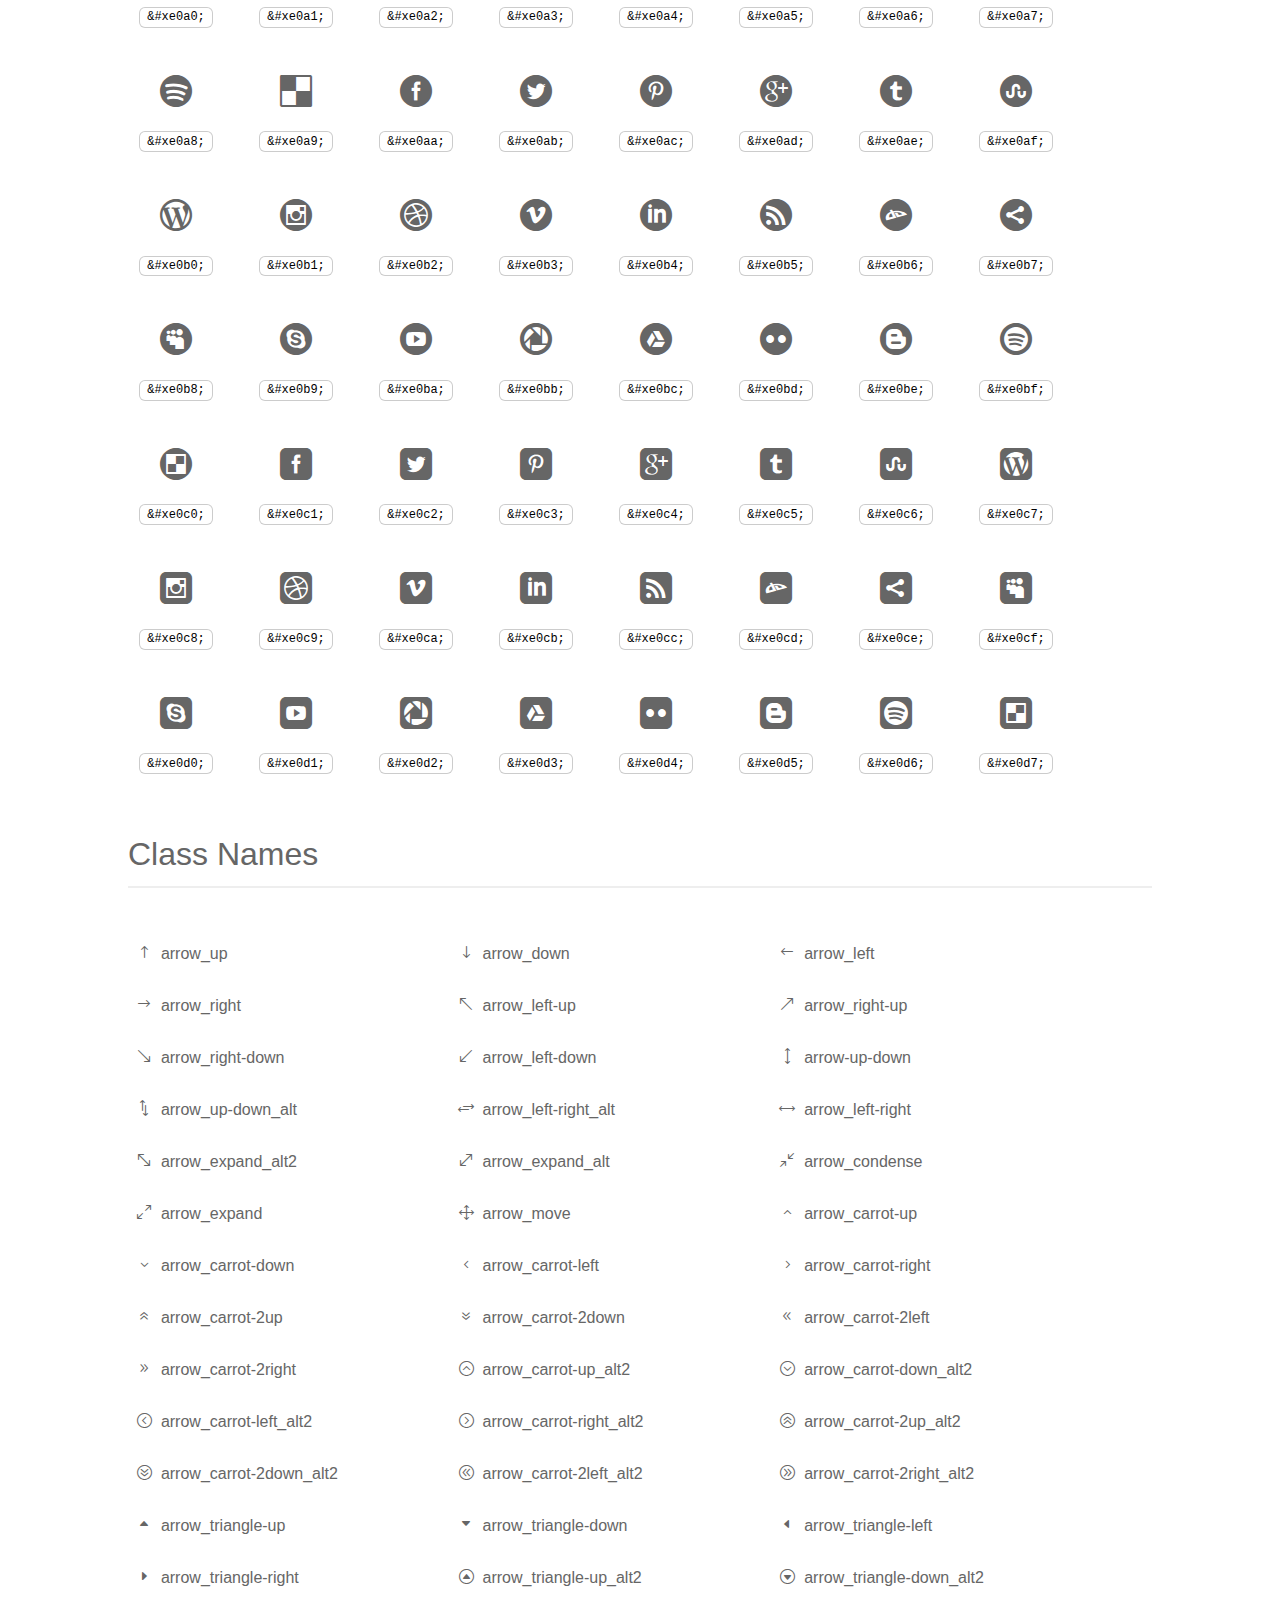
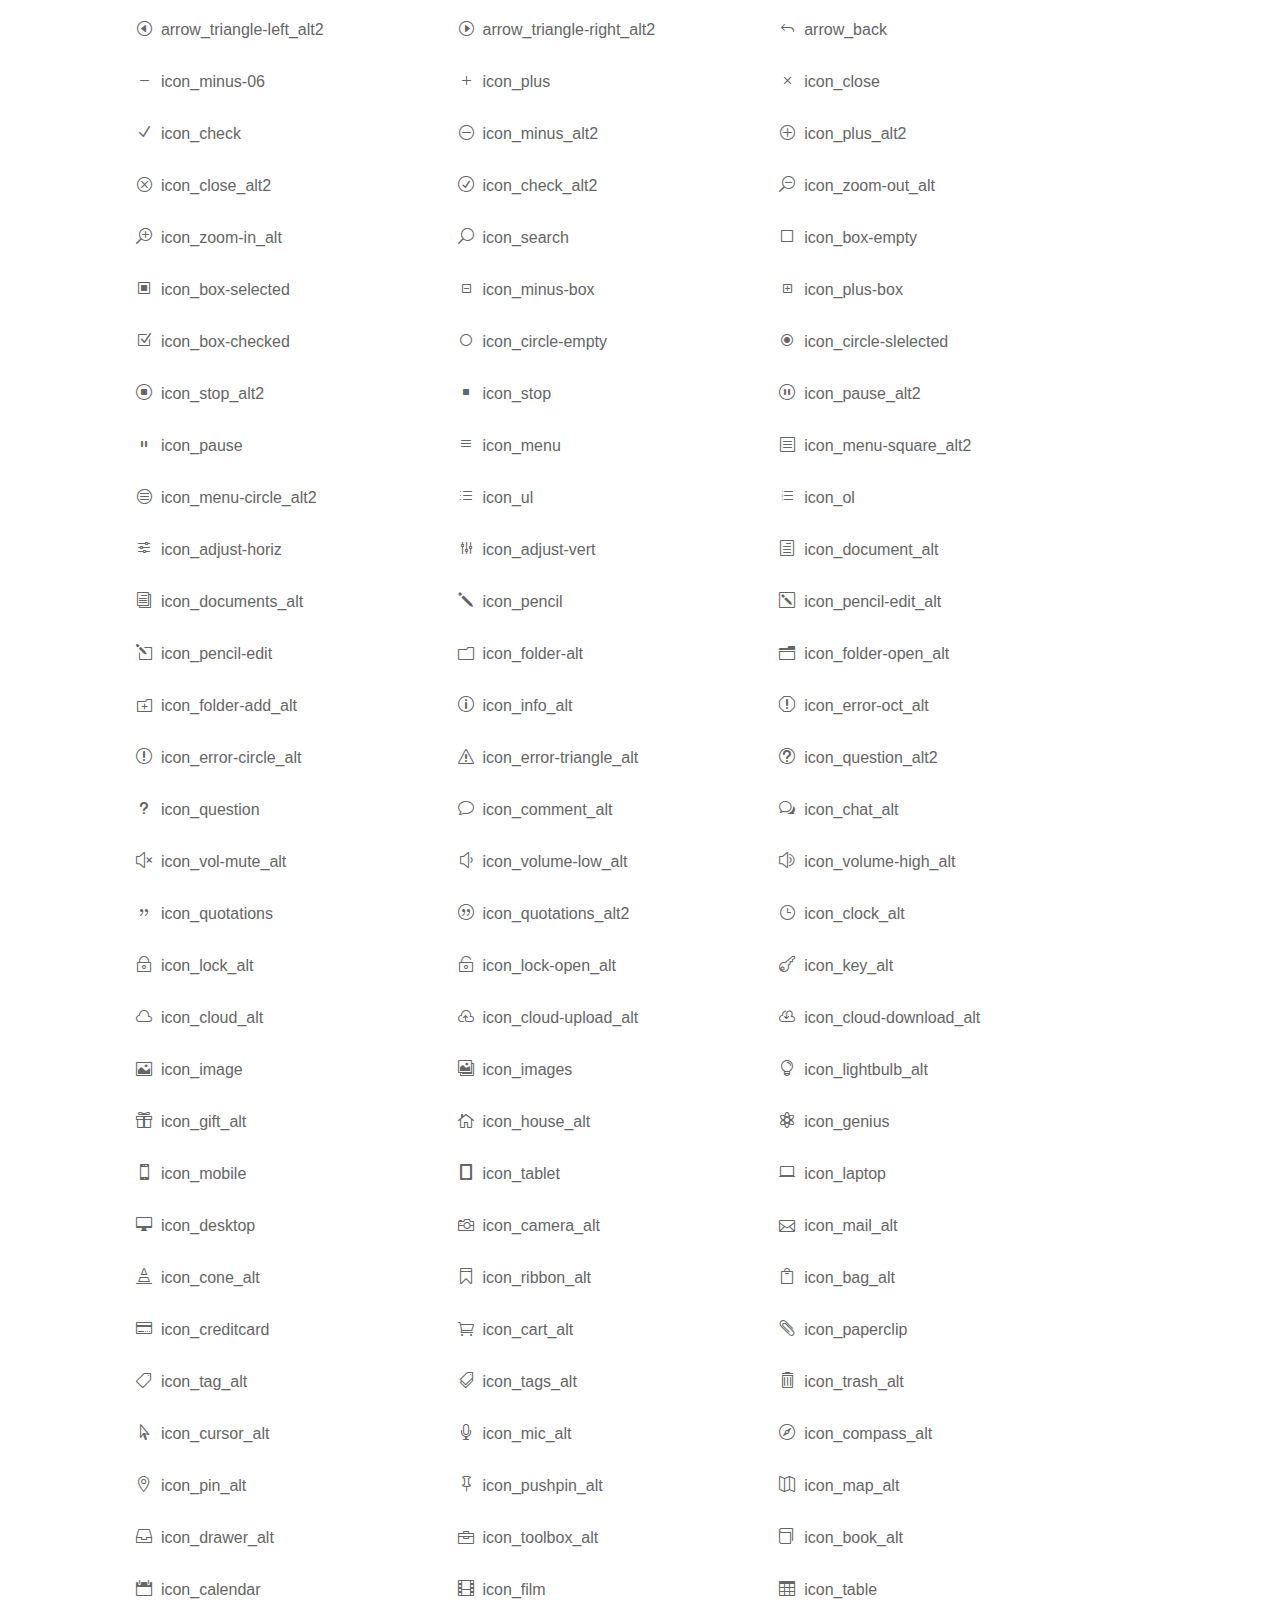
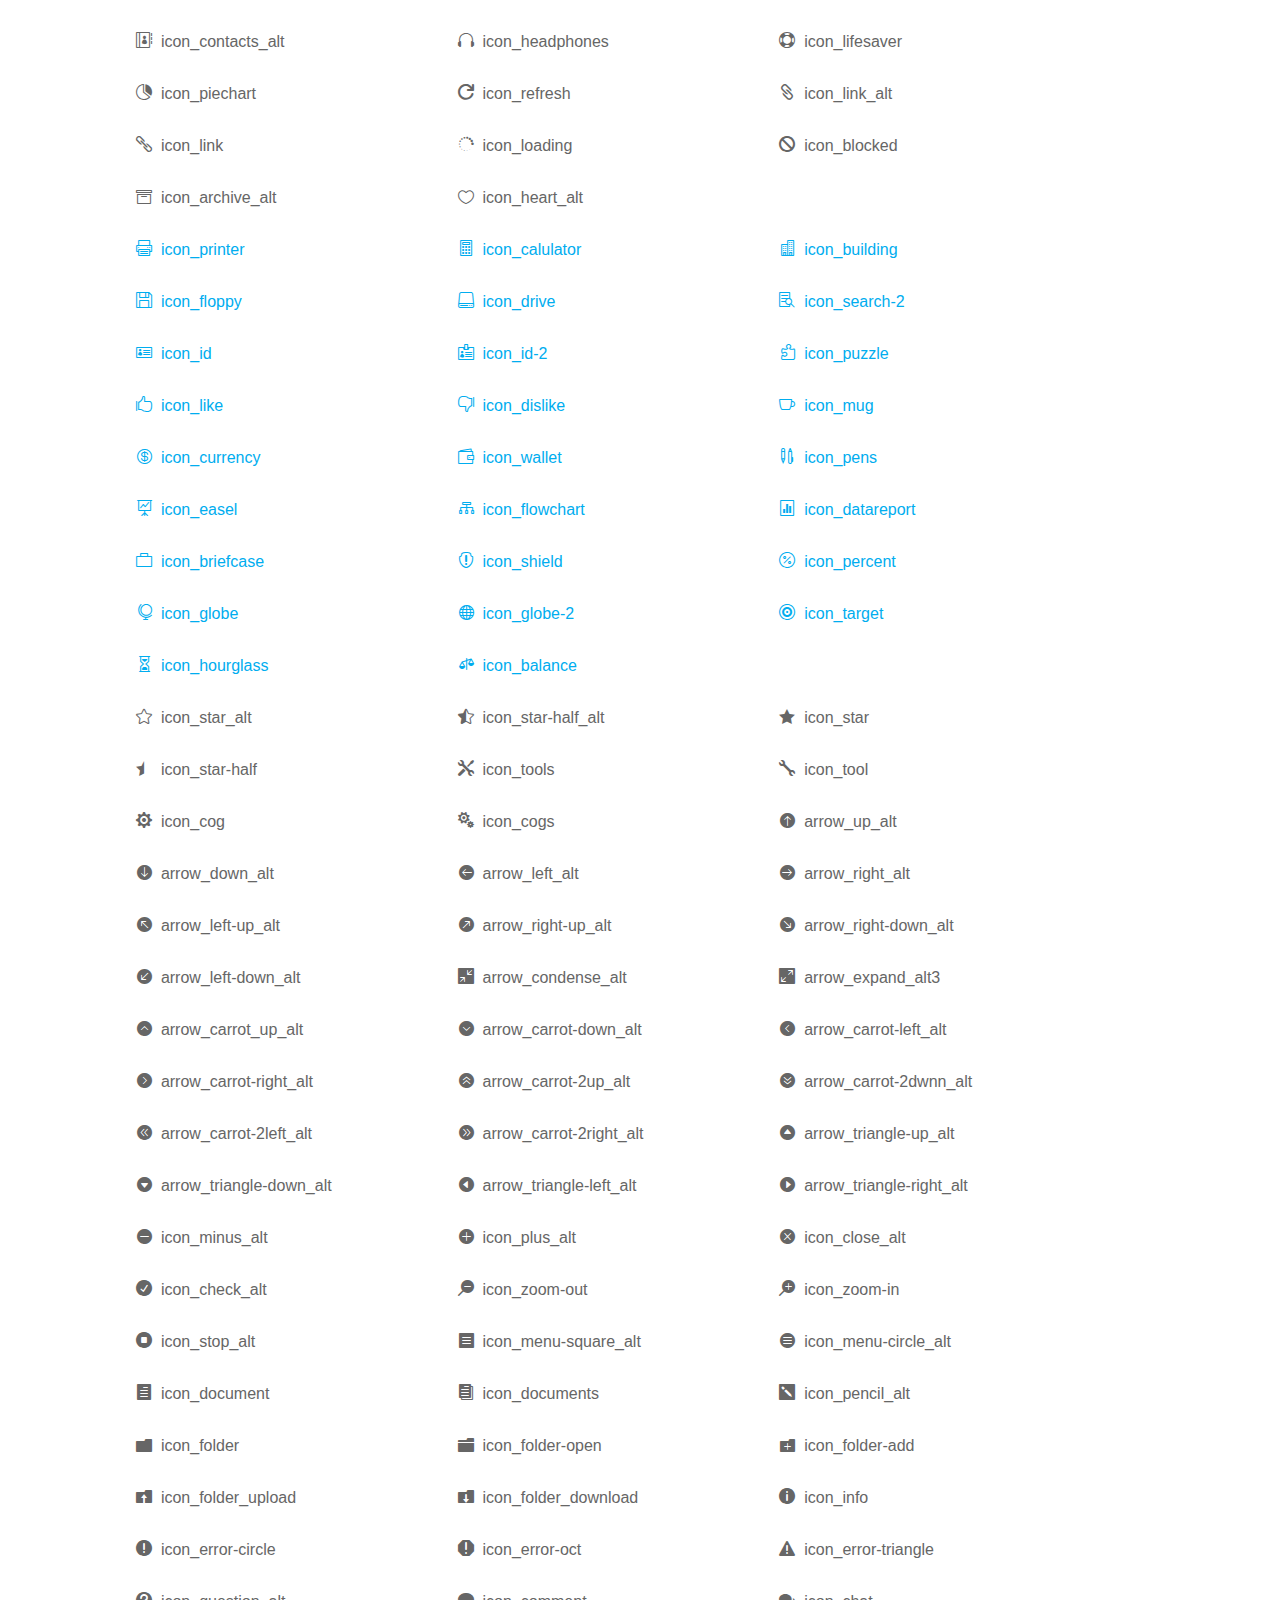
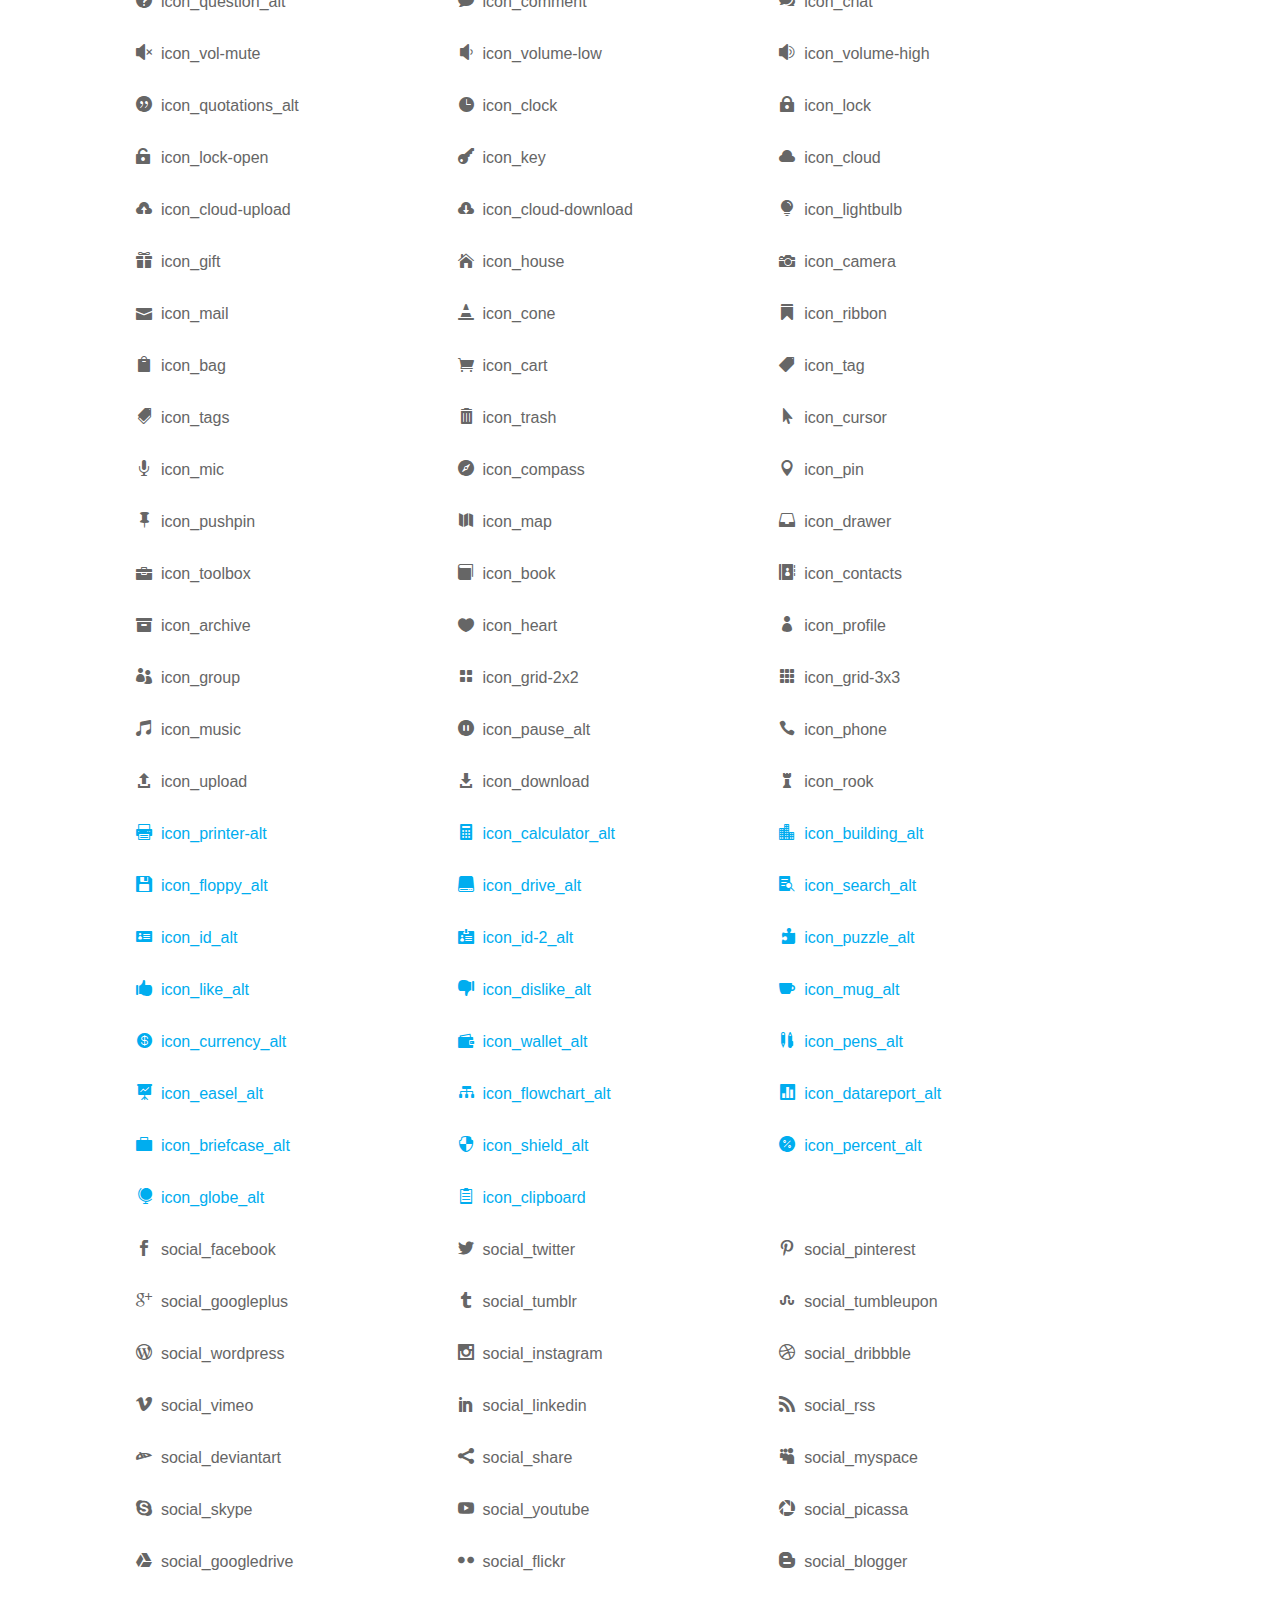
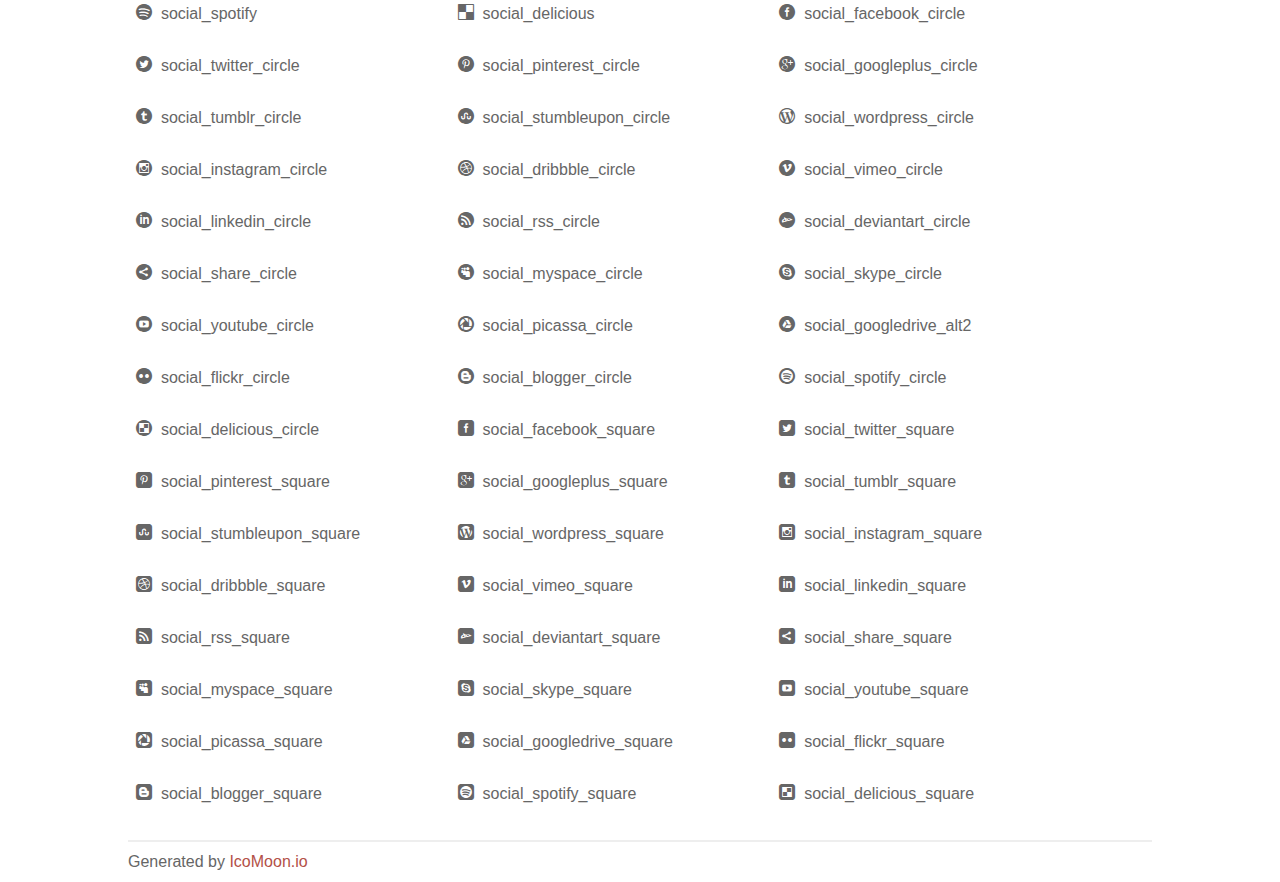
<file: intro/static/intro/fonts/elegant-font/html-css/index.html>
<!doctype html>
<html>
<head>
<title>Your Font/Glyphs</title>
<link rel="stylesheet" href="style.css" />
<!--[if lte IE 7]><script src="lte-ie7.js"></script><![endif]-->
<style>
	section, header, footer {display: block;}
	body {
		font-family: sans-serif;
		color: #666;
		line-height: 1.5;
		font-size: 1em;
	}
	* {
		-moz-box-sizing: border-box;
		-webkit-box-sizing: border-box;
		box-sizing: border-box;
		margin: 0;
		padding: 0;
	}
	.glyph {
		float: left;
		text-align: center;
		padding: .75em;
		margin: .4em 1.5em .75em 0;
		width: 6em;
		text-shadow: none;
	}
	
	.glyph input {
		font-family: consolas, monospace;
		font-size: 12px;
		width: 100%;
		text-align: center;
		border: 0;
		box-shadow: 0 0 0 1px #ccc;
		padding: .2em;
                -moz-border-radius: 5px;
                -webkit-border-radius: 5px;
	}
	
	

	.new {
		color:#00adef !important;
	}

	
	.w-main {
		width: 80%;
	}
	.centered {
		margin-left: auto;
		margin-right: auto;
	}
	.fs1 {
		font-size: 2em;
	}
	header {
		margin: 2em 0;
		padding-bottom: .5em;
		color: #666;
		box-shadow: 0 2px #eee;
	}
	header h1 {
		font-size: 2em;
		font-weight: normal;
	}
	.clearfix:before, .clearfix:after { content: ""; display: table; }
	.clearfix:after, .clear { clear: both; }
	footer {
		margin-top: 2em;
		padding: .5em 0;
		box-shadow: 0 -2px #eee;
	}
	a, a:visited {
		color: #B35047;
		text-decoration: none;
	}
	a:hover, a:focus {color: #000;}
	
	.box1 {
		font-size: 16px;
		display: inline-block;
		width: 30%;
		padding: .25em .5em;
		margin: 20px 10px 0 0;
	}
</style>
</head>
<body>
	<div class="w-main centered">
	<section class="mtm clearfix" id="glyphs">
	<div class="glyph">
		<div class="fs1" aria-hidden="true" data-icon="&#x21;"></div>
		<input type="text" readonly value="&amp;#x21;" />
	</div>
	<div class="glyph">
		<div class="fs1" aria-hidden="true" data-icon="&#x22;"></div>
		<input type="text" readonly value="&amp;#x22;" />
	</div>
	<div class="glyph">
		<div class="fs1" aria-hidden="true" data-icon="&#x23;"></div>
		<input type="text" readonly value="&amp;#x23;" />
	</div>
	<div class="glyph">
		<div class="fs1" aria-hidden="true" data-icon="&#x24;"></div>
		<input type="text" readonly value="&amp;#x24;" />
	</div>
	<div class="glyph">
		<div class="fs1" aria-hidden="true" data-icon="&#x25;"></div>
		<input type="text" readonly value="&amp;#x25;" />
	</div>
	<div class="glyph">
		<div class="fs1" aria-hidden="true" data-icon="&#x26;"></div>
		<input type="text" readonly value="&amp;#x26;" />
	</div>
	<div class="glyph">
		<div class="fs1" aria-hidden="true" data-icon="&#x27;"></div>
		<input type="text" readonly value="&amp;#x27;" />
	</div>
	<div class="glyph">
		<div class="fs1" aria-hidden="true" data-icon="&#x28;"></div>
		<input type="text" readonly value="&amp;#x28;" />
	</div>
	<div class="glyph">
		<div class="fs1" aria-hidden="true" data-icon="&#x29;"></div>
		<input type="text" readonly value="&amp;#x29;" />
	</div>
	<div class="glyph">
		<div class="fs1" aria-hidden="true" data-icon="&#x2a;"></div>
		<input type="text" readonly value="&amp;#x2a;" />
	</div>
	<div class="glyph">
		<div class="fs1" aria-hidden="true" data-icon="&#x2b;"></div>
		<input type="text" readonly value="&amp;#x2b;" />
	</div>
	<div class="glyph">
		<div class="fs1" aria-hidden="true" data-icon="&#x2c;"></div>
		<input type="text" readonly value="&amp;#x2c;" />
	</div>
	<div class="glyph">
		<div class="fs1" aria-hidden="true" data-icon="&#x2d;"></div>
		<input type="text" readonly value="&amp;#x2d;" />
	</div>
	<div class="glyph">
		<div class="fs1" aria-hidden="true" data-icon="&#x2e;"></div>
		<input type="text" readonly value="&amp;#x2e;" />
	</div>
	<div class="glyph">
		<div class="fs1" aria-hidden="true" data-icon="&#x2f;"></div>
		<input type="text" readonly value="&amp;#x2f;" />
	</div>
	<div class="glyph">
		<div class="fs1" aria-hidden="true" data-icon="&#x30;"></div>
		<input type="text" readonly value="&amp;#x30;" />
	</div>
	<div class="glyph">
		<div class="fs1" aria-hidden="true" data-icon="&#x31;"></div>
		<input type="text" readonly value="&amp;#x31;" />
	</div>
	<div class="glyph">
		<div class="fs1" aria-hidden="true" data-icon="&#x32;"></div>
		<input type="text" readonly value="&amp;#x32;" />
	</div>
	<div class="glyph">
		<div class="fs1" aria-hidden="true" data-icon="&#x33;"></div>
		<input type="text" readonly value="&amp;#x33;" />
	</div>
	<div class="glyph">
		<div class="fs1" aria-hidden="true" data-icon="&#x34;"></div>
		<input type="text" readonly value="&amp;#x34;" />
	</div>
	<div class="glyph">
		<div class="fs1" aria-hidden="true" data-icon="&#x35;"></div>
		<input type="text" readonly value="&amp;#x35;" />
	</div>
	<div class="glyph">
		<div class="fs1" aria-hidden="true" data-icon="&#x36;"></div>
		<input type="text" readonly value="&amp;#x36;" />
	</div>
	<div class="glyph">
		<div class="fs1" aria-hidden="true" data-icon="&#x37;"></div>
		<input type="text" readonly value="&amp;#x37;" />
	</div>
	<div class="glyph">
		<div class="fs1" aria-hidden="true" data-icon="&#x38;"></div>
		<input type="text" readonly value="&amp;#x38;" />
	</div>
	<div class="glyph">
		<div class="fs1" aria-hidden="true" data-icon="&#x39;"></div>
		<input type="text" readonly value="&amp;#x39;" />
	</div>
	<div class="glyph">
		<div class="fs1" aria-hidden="true" data-icon="&#x3a;"></div>
		<input type="text" readonly value="&amp;#x3a;" />
	</div>
	<div class="glyph">
		<div class="fs1" aria-hidden="true" data-icon="&#x3b;"></div>
		<input type="text" readonly value="&amp;#x3b;" />
	</div>
	<div class="glyph">
		<div class="fs1" aria-hidden="true" data-icon="&#x3c;"></div>
		<input type="text" readonly value="&amp;#x3c;" />
	</div>
	<div class="glyph">
		<div class="fs1" aria-hidden="true" data-icon="&#x3d;"></div>
		<input type="text" readonly value="&amp;#x3d;" />
	</div>
	<div class="glyph">
		<div class="fs1" aria-hidden="true" data-icon="&#x3e;"></div>
		<input type="text" readonly value="&amp;#x3e;" />
	</div>
	<div class="glyph">
		<div class="fs1" aria-hidden="true" data-icon="&#x3f;"></div>
		<input type="text" readonly value="&amp;#x3f;" />
	</div>
	<div class="glyph">
		<div class="fs1" aria-hidden="true" data-icon="&#x40;"></div>
		<input type="text" readonly value="&amp;#x40;" />
	</div>
	<div class="glyph">
		<div class="fs1" aria-hidden="true" data-icon="&#x41;"></div>
		<input type="text" readonly value="&amp;#x41;" />
	</div>
	<div class="glyph">
		<div class="fs1" aria-hidden="true" data-icon="&#x42;"></div>
		<input type="text" readonly value="&amp;#x42;" />
	</div>
	<div class="glyph">
		<div class="fs1" aria-hidden="true" data-icon="&#x43;"></div>
		<input type="text" readonly value="&amp;#x43;" />
	</div>
	<div class="glyph">
		<div class="fs1" aria-hidden="true" data-icon="&#x44;"></div>
		<input type="text" readonly value="&amp;#x44;" />
	</div>
	<div class="glyph">
		<div class="fs1" aria-hidden="true" data-icon="&#x45;"></div>
		<input type="text" readonly value="&amp;#x45;" />
	</div>
	<div class="glyph">
		<div class="fs1" aria-hidden="true" data-icon="&#x46;"></div>
		<input type="text" readonly value="&amp;#x46;" />
	</div>
	<div class="glyph">
		<div class="fs1" aria-hidden="true" data-icon="&#x47;"></div>
		<input type="text" readonly value="&amp;#x47;" />
	</div>
	<div class="glyph">
		<div class="fs1" aria-hidden="true" data-icon="&#x48;"></div>
		<input type="text" readonly value="&amp;#x48;" />
	</div>
	<div class="glyph">
		<div class="fs1" aria-hidden="true" data-icon="&#x49;"></div>
		<input type="text" readonly value="&amp;#x49;" />
	</div>
	<div class="glyph">
		<div class="fs1" aria-hidden="true" data-icon="&#x4a;"></div>
		<input type="text" readonly value="&amp;#x4a;" />
	</div>
	<div class="glyph">
		<div class="fs1" aria-hidden="true" data-icon="&#x4b;"></div>
		<input type="text" readonly value="&amp;#x4b;" />
	</div>
	<div class="glyph">
		<div class="fs1" aria-hidden="true" data-icon="&#x4c;"></div>
		<input type="text" readonly value="&amp;#x4c;" />
	</div>
	<div class="glyph">
		<div class="fs1" aria-hidden="true" data-icon="&#x4d;"></div>
		<input type="text" readonly value="&amp;#x4d;" />
	</div>
	<div class="glyph">
		<div class="fs1" aria-hidden="true" data-icon="&#x4e;"></div>
		<input type="text" readonly value="&amp;#x4e;" />
	</div>
	<div class="glyph">
		<div class="fs1" aria-hidden="true" data-icon="&#x4f;"></div>
		<input type="text" readonly value="&amp;#x4f;" />
	</div>
	<div class="glyph">
		<div class="fs1" aria-hidden="true" data-icon="&#x50;"></div>
		<input type="text" readonly value="&amp;#x50;" />
	</div>
	<div class="glyph">
		<div class="fs1" aria-hidden="true" data-icon="&#x51;"></div>
		<input type="text" readonly value="&amp;#x51;" />
	</div>
	<div class="glyph">
		<div class="fs1" aria-hidden="true" data-icon="&#x52;"></div>
		<input type="text" readonly value="&amp;#x52;" />
	</div>
	<div class="glyph">
		<div class="fs1" aria-hidden="true" data-icon="&#x53;"></div>
		<input type="text" readonly value="&amp;#x53;" />
	</div>
	<div class="glyph">
		<div class="fs1" aria-hidden="true" data-icon="&#x54;"></div>
		<input type="text" readonly value="&amp;#x54;" />
	</div>
	<div class="glyph">
		<div class="fs1" aria-hidden="true" data-icon="&#x55;"></div>
		<input type="text" readonly value="&amp;#x55;" />
	</div>
	<div class="glyph">
		<div class="fs1" aria-hidden="true" data-icon="&#x56;"></div>
		<input type="text" readonly value="&amp;#x56;" />
	</div>
	<div class="glyph">
		<div class="fs1" aria-hidden="true" data-icon="&#x57;"></div>
		<input type="text" readonly value="&amp;#x57;" />
	</div>
	<div class="glyph">
		<div class="fs1" aria-hidden="true" data-icon="&#x58;"></div>
		<input type="text" readonly value="&amp;#x58;" />
	</div>
	<div class="glyph">
		<div class="fs1" aria-hidden="true" data-icon="&#x59;"></div>
		<input type="text" readonly value="&amp;#x59;" />
	</div>
	<div class="glyph">
		<div class="fs1" aria-hidden="true" data-icon="&#x5a;"></div>
		<input type="text" readonly value="&amp;#x5a;" />
	</div>
	<div class="glyph">
		<div class="fs1" aria-hidden="true" data-icon="&#x5b;"></div>
		<input type="text" readonly value="&amp;#x5b;" />
	</div>
	<div class="glyph">
		<div class="fs1" aria-hidden="true" data-icon="&#x5c;"></div>
		<input type="text" readonly value="&amp;#x5c;" />
	</div>
	<div class="glyph">
		<div class="fs1" aria-hidden="true" data-icon="&#x5d;"></div>
		<input type="text" readonly value="&amp;#x5d;" />
	</div>
	<div class="glyph">
		<div class="fs1" aria-hidden="true" data-icon="&#x5e;"></div>
		<input type="text" readonly value="&amp;#x5e;" />
	</div>
	<div class="glyph">
		<div class="fs1" aria-hidden="true" data-icon="&#x5f;"></div>
		<input type="text" readonly value="&amp;#x5f;" />
	</div>
	<div class="glyph">
		<div class="fs1" aria-hidden="true" data-icon="&#x60;"></div>
		<input type="text" readonly value="&amp;#x60;" />
	</div>
	<div class="glyph">
		<div class="fs1" aria-hidden="true" data-icon="&#x61;"></div>
		<input type="text" readonly value="&amp;#x61;" />
	</div>
	<div class="glyph">
		<div class="fs1" aria-hidden="true" data-icon="&#x62;"></div>
		<input type="text" readonly value="&amp;#x62;" />
	</div>
	<div class="glyph">
		<div class="fs1" aria-hidden="true" data-icon="&#x63;"></div>
		<input type="text" readonly value="&amp;#x63;" />
	</div>
	<div class="glyph">
		<div class="fs1" aria-hidden="true" data-icon="&#x64;"></div>
		<input type="text" readonly value="&amp;#x64;" />
	</div>
	<div class="glyph">
		<div class="fs1" aria-hidden="true" data-icon="&#x65;"></div>
		<input type="text" readonly value="&amp;#x65;" />
	</div>
	<div class="glyph">
		<div class="fs1" aria-hidden="true" data-icon="&#x66;"></div>
		<input type="text" readonly value="&amp;#x66;" />
	</div>
	<div class="glyph">
		<div class="fs1" aria-hidden="true" data-icon="&#x67;"></div>
		<input type="text" readonly value="&amp;#x67;" />
	</div>
	<div class="glyph">
		<div class="fs1" aria-hidden="true" data-icon="&#x68;"></div>
		<input type="text" readonly value="&amp;#x68;" />
	</div>
	<div class="glyph">
		<div class="fs1" aria-hidden="true" data-icon="&#x69;"></div>
		<input type="text" readonly value="&amp;#x69;" />
	</div>
	<div class="glyph">
		<div class="fs1" aria-hidden="true" data-icon="&#x6a;"></div>
		<input type="text" readonly value="&amp;#x6a;" />
	</div>
	<div class="glyph">
		<div class="fs1" aria-hidden="true" data-icon="&#x6b;"></div>
		<input type="text" readonly value="&amp;#x6b;" />
	</div>
	<div class="glyph">
		<div class="fs1" aria-hidden="true" data-icon="&#x6c;"></div>
		<input type="text" readonly value="&amp;#x6c;" />
	</div>
	<div class="glyph">
		<div class="fs1" aria-hidden="true" data-icon="&#x6d;"></div>
		<input type="text" readonly value="&amp;#x6d;" />
	</div>
	<div class="glyph">
		<div class="fs1" aria-hidden="true" data-icon="&#x6e;"></div>
		<input type="text" readonly value="&amp;#x6e;" />
	</div>
	<div class="glyph">
		<div class="fs1" aria-hidden="true" data-icon="&#x6f;"></div>
		<input type="text" readonly value="&amp;#x6f;" />
	</div>
	<div class="glyph">
		<div class="fs1" aria-hidden="true" data-icon="&#x70;"></div>
		<input type="text" readonly value="&amp;#x70;" />
	</div>
	<div class="glyph">
		<div class="fs1" aria-hidden="true" data-icon="&#x71;"></div>
		<input type="text" readonly value="&amp;#x71;" />
	</div>
	<div class="glyph">
		<div class="fs1" aria-hidden="true" data-icon="&#x72;"></div>
		<input type="text" readonly value="&amp;#x72;" />
	</div>
	<div class="glyph">
		<div class="fs1" aria-hidden="true" data-icon="&#x73;"></div>
		<input type="text" readonly value="&amp;#x73;" />
	</div>
	<div class="glyph">
		<div class="fs1" aria-hidden="true" data-icon="&#x74;"></div>
		<input type="text" readonly value="&amp;#x74;" />
	</div>
	<div class="glyph">
		<div class="fs1" aria-hidden="true" data-icon="&#x75;"></div>
		<input type="text" readonly value="&amp;#x75;" />
	</div>
	<div class="glyph">
		<div class="fs1" aria-hidden="true" data-icon="&#x76;"></div>
		<input type="text" readonly value="&amp;#x76;" />
	</div>
	<div class="glyph">
		<div class="fs1" aria-hidden="true" data-icon="&#x77;"></div>
		<input type="text" readonly value="&amp;#x77;" />
	</div>
	<div class="glyph">
		<div class="fs1" aria-hidden="true" data-icon="&#x78;"></div>
		<input type="text" readonly value="&amp;#x78;" />
	</div>
	<div class="glyph">
		<div class="fs1" aria-hidden="true" data-icon="&#x79;"></div>
		<input type="text" readonly value="&amp;#x79;" />
	</div>
	<div class="glyph">
		<div class="fs1" aria-hidden="true" data-icon="&#x7a;"></div>
		<input type="text" readonly value="&amp;#x7a;" />
	</div>
	<div class="glyph">
		<div class="fs1" aria-hidden="true" data-icon="&#x7b;"></div>
		<input type="text" readonly value="&amp;#x7b;" />
	</div>
	<div class="glyph">
		<div class="fs1" aria-hidden="true" data-icon="&#x7c;"></div>
		<input type="text" readonly value="&amp;#x7c;" />
	</div>
	<div class="glyph">
		<div class="fs1" aria-hidden="true" data-icon="&#x7d;"></div>
		<input type="text" readonly value="&amp;#x7d;" />
	</div>
	<div class="glyph">
		<div class="fs1" aria-hidden="true" data-icon="&#x7e;"></div>
		<input type="text" readonly value="&amp;#x7e;" />
	</div>
	<div class="glyph">
		<div class="fs1" aria-hidden="true" data-icon="&#xe000;"></div>
		<input type="text" readonly value="&amp;#xe000;" />
	</div>
	<div class="glyph">
		<div class="fs1" aria-hidden="true" data-icon="&#xe001;"></div>
		<input type="text" readonly value="&amp;#xe001;" />
	</div>
	<div class="glyph">
		<div class="fs1" aria-hidden="true" data-icon="&#xe002;"></div>
		<input type="text" readonly value="&amp;#xe002;" />
	</div>
	<div class="glyph">
		<div class="fs1" aria-hidden="true" data-icon="&#xe003;"></div>
		<input type="text" readonly value="&amp;#xe003;" />
	</div>
	<div class="glyph">
		<div class="fs1" aria-hidden="true" data-icon="&#xe004;"></div>
		<input type="text" readonly value="&amp;#xe004;" />
	</div>
	<div class="glyph">
		<div class="fs1" aria-hidden="true" data-icon="&#xe005;"></div>
		<input type="text" readonly value="&amp;#xe005;" />
	</div>
	<div class="glyph">
		<div class="fs1" aria-hidden="true" data-icon="&#xe006;"></div>
		<input type="text" readonly value="&amp;#xe006;" />
	</div>
	<div class="glyph">
		<div class="fs1" aria-hidden="true" data-icon="&#xe007;"></div>
		<input type="text" readonly value="&amp;#xe007;" />
	</div>
	<div class="glyph">
		<div class="fs1" aria-hidden="true" data-icon="&#xe008;"></div>
		<input type="text" readonly value="&amp;#xe008;" />
	</div>
	<div class="glyph">
		<div class="fs1" aria-hidden="true" data-icon="&#xe009;"></div>
		<input type="text" readonly value="&amp;#xe009;" />
	</div>
	<div class="glyph">
		<div class="fs1" aria-hidden="true" data-icon="&#xe00a;"></div>
		<input type="text" readonly value="&amp;#xe00a;" />
	</div>
	<div class="glyph">
		<div class="fs1" aria-hidden="true" data-icon="&#xe00b;"></div>
		<input type="text" readonly value="&amp;#xe00b;" />
	</div>
	<div class="glyph">
		<div class="fs1" aria-hidden="true" data-icon="&#xe00c;"></div>
		<input type="text" readonly value="&amp;#xe00c;" />
	</div>
	<div class="glyph">
		<div class="fs1" aria-hidden="true" data-icon="&#xe00d;"></div>
		<input type="text" readonly value="&amp;#xe00d;" />
	</div>
	<div class="glyph">
		<div class="fs1" aria-hidden="true" data-icon="&#xe00e;"></div>
		<input type="text" readonly value="&amp;#xe00e;" />
	</div>
	<div class="glyph">
		<div class="fs1" aria-hidden="true" data-icon="&#xe00f;"></div>
		<input type="text" readonly value="&amp;#xe00f;" />
	</div>
	<div class="glyph">
		<div class="fs1" aria-hidden="true" data-icon="&#xe010;"></div>
		<input type="text" readonly value="&amp;#xe010;" />
	</div>
	<div class="glyph">
		<div class="fs1" aria-hidden="true" data-icon="&#xe011;"></div>
		<input type="text" readonly value="&amp;#xe011;" />
	</div>
	<div class="glyph">
		<div class="fs1" aria-hidden="true" data-icon="&#xe012;"></div>
		<input type="text" readonly value="&amp;#xe012;" />
	</div>
	<div class="glyph">
		<div class="fs1" aria-hidden="true" data-icon="&#xe013;"></div>
		<input type="text" readonly value="&amp;#xe013;" />
	</div>
	<div class="glyph">
		<div class="fs1" aria-hidden="true" data-icon="&#xe014;"></div>
		<input type="text" readonly value="&amp;#xe014;" />
	</div>
	<div class="glyph">
		<div class="fs1" aria-hidden="true" data-icon="&#xe015;"></div>
		<input type="text" readonly value="&amp;#xe015;" />
	</div>
	<div class="glyph">
		<div class="fs1" aria-hidden="true" data-icon="&#xe016;"></div>
		<input type="text" readonly value="&amp;#xe016;" />
	</div>
	<div class="glyph">
		<div class="fs1" aria-hidden="true" data-icon="&#xe017;"></div>
		<input type="text" readonly value="&amp;#xe017;" />
	</div>
	<div class="glyph">
		<div class="fs1" aria-hidden="true" data-icon="&#xe018;"></div>
		<input type="text" readonly value="&amp;#xe018;" />
	</div>
	<div class="glyph">
		<div class="fs1" aria-hidden="true" data-icon="&#xe019;"></div>
		<input type="text" readonly value="&amp;#xe019;" />
	</div>
	<div class="glyph">
		<div class="fs1" aria-hidden="true" data-icon="&#xe01a;"></div>
		<input type="text" readonly value="&amp;#xe01a;" />
	</div>
	<div class="glyph">
		<div class="fs1" aria-hidden="true" data-icon="&#xe01b;"></div>
		<input type="text" readonly value="&amp;#xe01b;" />
	</div>
	<div class="glyph">
		<div class="fs1" aria-hidden="true" data-icon="&#xe01c;"></div>
		<input type="text" readonly value="&amp;#xe01c;" />
	</div>
	<div class="glyph">
		<div class="fs1" aria-hidden="true" data-icon="&#xe01d;"></div>
		<input type="text" readonly value="&amp;#xe01d;" />
	</div>
	<div class="glyph">
		<div class="fs1" aria-hidden="true" data-icon="&#xe01e;"></div>
		<input type="text" readonly value="&amp;#xe01e;" />
	</div>
	<div class="glyph">
		<div class="fs1" aria-hidden="true" data-icon="&#xe01f;"></div>
		<input type="text" readonly value="&amp;#xe01f;" />
	</div>
	<div class="glyph">
		<div class="fs1" aria-hidden="true" data-icon="&#xe020;"></div>
		<input type="text" readonly value="&amp;#xe020;" />
	</div>
	<div class="glyph">
		<div class="fs1" aria-hidden="true" data-icon="&#xe021;"></div>
		<input type="text" readonly value="&amp;#xe021;" />
	</div>
	<div class="glyph">
		<div class="fs1" aria-hidden="true" data-icon="&#xe022;"></div>
		<input type="text" readonly value="&amp;#xe022;" />
	</div>
	<div class="glyph">
		<div class="fs1" aria-hidden="true" data-icon="&#xe023;"></div>
		<input type="text" readonly value="&amp;#xe023;" />
	</div>
	<div class="glyph">
		<div class="fs1" aria-hidden="true" data-icon="&#xe024;"></div>
		<input type="text" readonly value="&amp;#xe024;" />
	</div>
	<div class="glyph">
		<div class="fs1" aria-hidden="true" data-icon="&#xe025;"></div>
		<input type="text" readonly value="&amp;#xe025;" />
	</div>
	<div class="glyph">
		<div class="fs1" aria-hidden="true" data-icon="&#xe026;"></div>
		<input type="text" readonly value="&amp;#xe026;" />
	</div>
	<div class="glyph">
		<div class="fs1" aria-hidden="true" data-icon="&#xe027;"></div>
		<input type="text" readonly value="&amp;#xe027;" />
	</div>
	<div class="glyph">
		<div class="fs1" aria-hidden="true" data-icon="&#xe028;"></div>
		<input type="text" readonly value="&amp;#xe028;" />
	</div>
	<div class="glyph">
		<div class="fs1" aria-hidden="true" data-icon="&#xe029;"></div>
		<input type="text" readonly value="&amp;#xe029;" />
	</div>
	<div class="glyph">
		<div class="fs1" aria-hidden="true" data-icon="&#xe02a;"></div>
		<input type="text" readonly value="&amp;#xe02a;" />
	</div>
	<div class="glyph">
		<div class="fs1" aria-hidden="true" data-icon="&#xe02b;"></div>
		<input type="text" readonly value="&amp;#xe02b;" />
	</div>
	<div class="glyph">
		<div class="fs1" aria-hidden="true" data-icon="&#xe02c;"></div>
		<input type="text" readonly value="&amp;#xe02c;" />
	</div>
	<div class="glyph">
		<div class="fs1" aria-hidden="true" data-icon="&#xe02d;"></div>
		<input type="text" readonly value="&amp;#xe02d;" />
	</div>
	<div class="glyph">
		<div class="fs1" aria-hidden="true" data-icon="&#xe02e;"></div>
		<input type="text" readonly value="&amp;#xe02e;" />
	</div>
	<div class="glyph">
		<div class="fs1" aria-hidden="true" data-icon="&#xe02f;"></div>
		<input type="text" readonly value="&amp;#xe02f;" />
	</div>
	<div class="glyph">
		<div class="fs1" aria-hidden="true" data-icon="&#xe030;"></div>
		<input type="text" readonly value="&amp;#xe030;" />
	</div>
    
    <div class="new">
    
    <div class="glyph">
		<div class="fs1" aria-hidden="true" data-icon="&#xe103;"></div>
		<input type="text" readonly value="&amp;#xe103;" />
	</div>
	<div class="glyph">
		<div class="fs1" aria-hidden="true" data-icon="&#xe0ee;"></div>
		<input type="text" readonly value="&amp;#xe0ee;" />
	</div>
	<div class="glyph">
		<div class="fs1" aria-hidden="true" data-icon="&#xe0ef;"></div>
		<input type="text" readonly value="&amp;#xe0ef;" />
	</div>
	<div class="glyph">
		<div class="fs1" aria-hidden="true" data-icon="&#xe0e8;"></div>
		<input type="text" readonly value="&amp;#xe0e8;" />
	</div>
	<div class="glyph">
		<div class="fs1" aria-hidden="true" data-icon="&#xe0ea;"></div>
		<input type="text" readonly value="&amp;#xe0ea;" />
	</div>
	<div class="glyph">
		<div class="fs1" aria-hidden="true" data-icon="&#xe101;"></div>
		<input type="text" readonly value="&amp;#xe101;" />
	</div>
	<div class="glyph">
		<div class="fs1" aria-hidden="true" data-icon="&#xe107;"></div>
		<input type="text" readonly value="&amp;#xe107;" />
	</div>
	<div class="glyph">
		<div class="fs1" aria-hidden="true" data-icon="&#xe108;"></div>
		<input type="text" readonly value="&amp;#xe108;" />
	</div>
	<div class="glyph">
		<div class="fs1" aria-hidden="true" data-icon="&#xe102;"></div>
		<input type="text" readonly value="&amp;#xe102;" />
	</div>
	<div class="glyph">
		<div class="fs1" aria-hidden="true" data-icon="&#xe106;"></div>
		<input type="text" readonly value="&amp;#xe106;" />
	</div>
	<div class="glyph">
		<div class="fs1" aria-hidden="true" data-icon="&#xe0eb;"></div>
		<input type="text" readonly value="&amp;#xe0eb;" />
	</div>
	<div class="glyph">
		<div class="fs1" aria-hidden="true" data-icon="&#xe105;"></div>
		<input type="text" readonly value="&amp;#xe105;" />
	</div>
	<div class="glyph">
		<div class="fs1" aria-hidden="true" data-icon="&#xe0ed;"></div>
		<input type="text" readonly value="&amp;#xe0ed;" />
	</div>
	<div class="glyph">
		<div class="fs1" aria-hidden="true" data-icon="&#xe100;"></div>
		<input type="text" readonly value="&amp;#xe100;" />
	</div>
	<div class="glyph">
		<div class="fs1" aria-hidden="true" data-icon="&#xe104;"></div>
		<input type="text" readonly value="&amp;#xe104;" />
	</div>
	<div class="glyph">
		<div class="fs1" aria-hidden="true" data-icon="&#xe0e9;"></div>
		<input type="text" readonly value="&amp;#xe0e9;" />
	</div>
	<div class="glyph">
		<div class="fs1" aria-hidden="true" data-icon="&#xe109;"></div>
		<input type="text" readonly value="&amp;#xe109;" />
	</div>
	<div class="glyph">
		<div class="fs1" aria-hidden="true" data-icon="&#xe0ec;"></div>
		<input type="text" readonly value="&amp;#xe0ec;" />
	</div>
	<div class="glyph">
		<div class="fs1" aria-hidden="true" data-icon="&#xe0fe;"></div>
		<input type="text" readonly value="&amp;#xe0fe;" />
	</div>
	<div class="glyph">
		<div class="fs1" aria-hidden="true" data-icon="&#xe0f6;"></div>
		<input type="text" readonly value="&amp;#xe0f6;" />
	</div>
	<div class="glyph">
		<div class="fs1" aria-hidden="true" data-icon="&#xe0fb;"></div>
		<input type="text" readonly value="&amp;#xe0fb;" />
	</div>
	<div class="glyph">
		<div class="fs1" aria-hidden="true" data-icon="&#xe0e2;"></div>
		<input type="text" readonly value="&amp;#xe0e2;" />
	</div>
	<div class="glyph">
		<div class="fs1" aria-hidden="true" data-icon="&#xe0e3;"></div>
		<input type="text" readonly value="&amp;#xe0e3;" />
	</div>
	<div class="glyph">
		<div class="fs1" aria-hidden="true" data-icon="&#xe0f5;"></div>
		<input type="text" readonly value="&amp;#xe0f5;" />
	</div>
	<div class="glyph">
		<div class="fs1" aria-hidden="true" data-icon="&#xe0e1;"></div>
		<input type="text" readonly value="&amp;#xe0e1;" />
	</div>
	<div class="glyph">
		<div class="fs1" aria-hidden="true" data-icon="&#xe0ff;"></div>
		<input type="text" readonly value="&amp;#xe0ff;" />
	</div>
    
    </div>
    
	<div class="glyph">
		<div class="fs1" aria-hidden="true" data-icon="&#xe031;"></div>
		<input type="text" readonly value="&amp;#xe031;" />
	</div>
	<div class="glyph">
		<div class="fs1" aria-hidden="true" data-icon="&#xe032;"></div>
		<input type="text" readonly value="&amp;#xe032;" />
	</div>
	<div class="glyph">
		<div class="fs1" aria-hidden="true" data-icon="&#xe033;"></div>
		<input type="text" readonly value="&amp;#xe033;" />
	</div>
	<div class="glyph">
		<div class="fs1" aria-hidden="true" data-icon="&#xe034;"></div>
		<input type="text" readonly value="&amp;#xe034;" />
	</div>
	<div class="glyph">
		<div class="fs1" aria-hidden="true" data-icon="&#xe035;"></div>
		<input type="text" readonly value="&amp;#xe035;" />
	</div>
	<div class="glyph">
		<div class="fs1" aria-hidden="true" data-icon="&#xe036;"></div>
		<input type="text" readonly value="&amp;#xe036;" />
	</div>
	<div class="glyph">
		<div class="fs1" aria-hidden="true" data-icon="&#xe037;"></div>
		<input type="text" readonly value="&amp;#xe037;" />
	</div>
	<div class="glyph">
		<div class="fs1" aria-hidden="true" data-icon="&#xe038;"></div>
		<input type="text" readonly value="&amp;#xe038;" />
	</div>
	<div class="glyph">
		<div class="fs1" aria-hidden="true" data-icon="&#xe039;"></div>
		<input type="text" readonly value="&amp;#xe039;" />
	</div>
	<div class="glyph">
		<div class="fs1" aria-hidden="true" data-icon="&#xe03a;"></div>
		<input type="text" readonly value="&amp;#xe03a;" />
	</div>
	<div class="glyph">
		<div class="fs1" aria-hidden="true" data-icon="&#xe03b;"></div>
		<input type="text" readonly value="&amp;#xe03b;" />
	</div>
	<div class="glyph">
		<div class="fs1" aria-hidden="true" data-icon="&#xe03c;"></div>
		<input type="text" readonly value="&amp;#xe03c;" />
	</div>
	<div class="glyph">
		<div class="fs1" aria-hidden="true" data-icon="&#xe03d;"></div>
		<input type="text" readonly value="&amp;#xe03d;" />
	</div>
	<div class="glyph">
		<div class="fs1" aria-hidden="true" data-icon="&#xe03e;"></div>
		<input type="text" readonly value="&amp;#xe03e;" />
	</div>
	<div class="glyph">
		<div class="fs1" aria-hidden="true" data-icon="&#xe03f;"></div>
		<input type="text" readonly value="&amp;#xe03f;" />
	</div>
	<div class="glyph">
		<div class="fs1" aria-hidden="true" data-icon="&#xe040;"></div>
		<input type="text" readonly value="&amp;#xe040;" />
	</div>
	<div class="glyph">
		<div class="fs1" aria-hidden="true" data-icon="&#xe041;"></div>
		<input type="text" readonly value="&amp;#xe041;" />
	</div>
	<div class="glyph">
		<div class="fs1" aria-hidden="true" data-icon="&#xe042;"></div>
		<input type="text" readonly value="&amp;#xe042;" />
	</div>
	<div class="glyph">
		<div class="fs1" aria-hidden="true" data-icon="&#xe043;"></div>
		<input type="text" readonly value="&amp;#xe043;" />
	</div>
	<div class="glyph">
		<div class="fs1" aria-hidden="true" data-icon="&#xe044;"></div>
		<input type="text" readonly value="&amp;#xe044;" />
	</div>
	<div class="glyph">
		<div class="fs1" aria-hidden="true" data-icon="&#xe045;"></div>
		<input type="text" readonly value="&amp;#xe045;" />
	</div>
	<div class="glyph">
		<div class="fs1" aria-hidden="true" data-icon="&#xe046;"></div>
		<input type="text" readonly value="&amp;#xe046;" />
	</div>
	<div class="glyph">
		<div class="fs1" aria-hidden="true" data-icon="&#xe047;"></div>
		<input type="text" readonly value="&amp;#xe047;" />
	</div>
	<div class="glyph">
		<div class="fs1" aria-hidden="true" data-icon="&#xe048;"></div>
		<input type="text" readonly value="&amp;#xe048;" />
	</div>
	<div class="glyph">
		<div class="fs1" aria-hidden="true" data-icon="&#xe049;"></div>
		<input type="text" readonly value="&amp;#xe049;" />
	</div>
	<div class="glyph">
		<div class="fs1" aria-hidden="true" data-icon="&#xe04a;"></div>
		<input type="text" readonly value="&amp;#xe04a;" />
	</div>
	<div class="glyph">
		<div class="fs1" aria-hidden="true" data-icon="&#xe04b;"></div>
		<input type="text" readonly value="&amp;#xe04b;" />
	</div>
	<div class="glyph">
		<div class="fs1" aria-hidden="true" data-icon="&#xe04c;"></div>
		<input type="text" readonly value="&amp;#xe04c;" />
	</div>
	<div class="glyph">
		<div class="fs1" aria-hidden="true" data-icon="&#xe04d;"></div>
		<input type="text" readonly value="&amp;#xe04d;" />
	</div>
	<div class="glyph">
		<div class="fs1" aria-hidden="true" data-icon="&#xe04e;"></div>
		<input type="text" readonly value="&amp;#xe04e;" />
	</div>
	<div class="glyph">
		<div class="fs1" aria-hidden="true" data-icon="&#xe04f;"></div>
		<input type="text" readonly value="&amp;#xe04f;" />
	</div>
	<div class="glyph">
		<div class="fs1" aria-hidden="true" data-icon="&#xe050;"></div>
		<input type="text" readonly value="&amp;#xe050;" />
	</div>
	<div class="glyph">
		<div class="fs1" aria-hidden="true" data-icon="&#xe051;"></div>
		<input type="text" readonly value="&amp;#xe051;" />
	</div>
	<div class="glyph">
		<div class="fs1" aria-hidden="true" data-icon="&#xe052;"></div>
		<input type="text" readonly value="&amp;#xe052;" />
	</div>
	<div class="glyph">
		<div class="fs1" aria-hidden="true" data-icon="&#xe053;"></div>
		<input type="text" readonly value="&amp;#xe053;" />
	</div>
	<div class="glyph">
		<div class="fs1" aria-hidden="true" data-icon="&#xe054;"></div>
		<input type="text" readonly value="&amp;#xe054;" />
	</div>
	<div class="glyph">
		<div class="fs1" aria-hidden="true" data-icon="&#xe055;"></div>
		<input type="text" readonly value="&amp;#xe055;" />
	</div>
	<div class="glyph">
		<div class="fs1" aria-hidden="true" data-icon="&#xe056;"></div>
		<input type="text" readonly value="&amp;#xe056;" />
	</div>
	<div class="glyph">
		<div class="fs1" aria-hidden="true" data-icon="&#xe057;"></div>
		<input type="text" readonly value="&amp;#xe057;" />
	</div>
	<div class="glyph">
		<div class="fs1" aria-hidden="true" data-icon="&#xe058;"></div>
		<input type="text" readonly value="&amp;#xe058;" />
	</div>
	<div class="glyph">
		<div class="fs1" aria-hidden="true" data-icon="&#xe059;"></div>
		<input type="text" readonly value="&amp;#xe059;" />
	</div>
	<div class="glyph">
		<div class="fs1" aria-hidden="true" data-icon="&#xe05a;"></div>
		<input type="text" readonly value="&amp;#xe05a;" />
	</div>
	<div class="glyph">
		<div class="fs1" aria-hidden="true" data-icon="&#xe05b;"></div>
		<input type="text" readonly value="&amp;#xe05b;" />
	</div>
	<div class="glyph">
		<div class="fs1" aria-hidden="true" data-icon="&#xe05c;"></div>
		<input type="text" readonly value="&amp;#xe05c;" />
	</div>
	<div class="glyph">
		<div class="fs1" aria-hidden="true" data-icon="&#xe05d;"></div>
		<input type="text" readonly value="&amp;#xe05d;" />
	</div>
	<div class="glyph">
		<div class="fs1" aria-hidden="true" data-icon="&#xe05e;"></div>
		<input type="text" readonly value="&amp;#xe05e;" />
	</div>
	<div class="glyph">
		<div class="fs1" aria-hidden="true" data-icon="&#xe05f;"></div>
		<input type="text" readonly value="&amp;#xe05f;" />
	</div>
	<div class="glyph">
		<div class="fs1" aria-hidden="true" data-icon="&#xe060;"></div>
		<input type="text" readonly value="&amp;#xe060;" />
	</div>
	<div class="glyph">
		<div class="fs1" aria-hidden="true" data-icon="&#xe061;"></div>
		<input type="text" readonly value="&amp;#xe061;" />
	</div>
	<div class="glyph">
		<div class="fs1" aria-hidden="true" data-icon="&#xe062;"></div>
		<input type="text" readonly value="&amp;#xe062;" />
	</div>
	<div class="glyph">
		<div class="fs1" aria-hidden="true" data-icon="&#xe063;"></div>
		<input type="text" readonly value="&amp;#xe063;" />
	</div>
	<div class="glyph">
		<div class="fs1" aria-hidden="true" data-icon="&#xe064;"></div>
		<input type="text" readonly value="&amp;#xe064;" />
	</div>
	<div class="glyph">
		<div class="fs1" aria-hidden="true" data-icon="&#xe065;"></div>
		<input type="text" readonly value="&amp;#xe065;" />
	</div>
	<div class="glyph">
		<div class="fs1" aria-hidden="true" data-icon="&#xe066;"></div>
		<input type="text" readonly value="&amp;#xe066;" />
	</div>
	<div class="glyph">
		<div class="fs1" aria-hidden="true" data-icon="&#xe067;"></div>
		<input type="text" readonly value="&amp;#xe067;" />
	</div>
	<div class="glyph">
		<div class="fs1" aria-hidden="true" data-icon="&#xe068;"></div>
		<input type="text" readonly value="&amp;#xe068;" />
	</div>
	<div class="glyph">
		<div class="fs1" aria-hidden="true" data-icon="&#xe069;"></div>
		<input type="text" readonly value="&amp;#xe069;" />
	</div>
	<div class="glyph">
		<div class="fs1" aria-hidden="true" data-icon="&#xe06a;"></div>
		<input type="text" readonly value="&amp;#xe06a;" />
	</div>
	<div class="glyph">
		<div class="fs1" aria-hidden="true" data-icon="&#xe06b;"></div>
		<input type="text" readonly value="&amp;#xe06b;" />
	</div>
	<div class="glyph">
		<div class="fs1" aria-hidden="true" data-icon="&#xe06c;"></div>
		<input type="text" readonly value="&amp;#xe06c;" />
	</div>
	<div class="glyph">
		<div class="fs1" aria-hidden="true" data-icon="&#xe06d;"></div>
		<input type="text" readonly value="&amp;#xe06d;" />
	</div>
	<div class="glyph">
		<div class="fs1" aria-hidden="true" data-icon="&#xe06e;"></div>
		<input type="text" readonly value="&amp;#xe06e;" />
	</div>
	<div class="glyph">
		<div class="fs1" aria-hidden="true" data-icon="&#xe06f;"></div>
		<input type="text" readonly value="&amp;#xe06f;" />
	</div>
	<div class="glyph">
		<div class="fs1" aria-hidden="true" data-icon="&#xe070;"></div>
		<input type="text" readonly value="&amp;#xe070;" />
	</div>
	<div class="glyph">
		<div class="fs1" aria-hidden="true" data-icon="&#xe071;"></div>
		<input type="text" readonly value="&amp;#xe071;" />
	</div>
	<div class="glyph">
		<div class="fs1" aria-hidden="true" data-icon="&#xe072;"></div>
		<input type="text" readonly value="&amp;#xe072;" />
	</div>
	<div class="glyph">
		<div class="fs1" aria-hidden="true" data-icon="&#xe073;"></div>
		<input type="text" readonly value="&amp;#xe073;" />
	</div>
	<div class="glyph">
		<div class="fs1" aria-hidden="true" data-icon="&#xe074;"></div>
		<input type="text" readonly value="&amp;#xe074;" />
	</div>
	<div class="glyph">
		<div class="fs1" aria-hidden="true" data-icon="&#xe075;"></div>
		<input type="text" readonly value="&amp;#xe075;" />
	</div>
	<div class="glyph">
		<div class="fs1" aria-hidden="true" data-icon="&#xe076;"></div>
		<input type="text" readonly value="&amp;#xe076;" />
	</div>
	<div class="glyph">
		<div class="fs1" aria-hidden="true" data-icon="&#xe077;"></div>
		<input type="text" readonly value="&amp;#xe077;" />
	</div>
	<div class="glyph">
		<div class="fs1" aria-hidden="true" data-icon="&#xe078;"></div>
		<input type="text" readonly value="&amp;#xe078;" />
	</div>
	<div class="glyph">
		<div class="fs1" aria-hidden="true" data-icon="&#xe079;"></div>
		<input type="text" readonly value="&amp;#xe079;" />
	</div>
	<div class="glyph">
		<div class="fs1" aria-hidden="true" data-icon="&#xe07a;"></div>
		<input type="text" readonly value="&amp;#xe07a;" />
	</div>
	<div class="glyph">
		<div class="fs1" aria-hidden="true" data-icon="&#xe07b;"></div>
		<input type="text" readonly value="&amp;#xe07b;" />
	</div>
	<div class="glyph">
		<div class="fs1" aria-hidden="true" data-icon="&#xe07c;"></div>
		<input type="text" readonly value="&amp;#xe07c;" />
	</div>
	<div class="glyph">
		<div class="fs1" aria-hidden="true" data-icon="&#xe07d;"></div>
		<input type="text" readonly value="&amp;#xe07d;" />
	</div>
	<div class="glyph">
		<div class="fs1" aria-hidden="true" data-icon="&#xe07e;"></div>
		<input type="text" readonly value="&amp;#xe07e;" />
	</div>
	<div class="glyph">
		<div class="fs1" aria-hidden="true" data-icon="&#xe07f;"></div>
		<input type="text" readonly value="&amp;#xe07f;" />
	</div>
	<div class="glyph">
		<div class="fs1" aria-hidden="true" data-icon="&#xe080;"></div>
		<input type="text" readonly value="&amp;#xe080;" />
	</div>
	<div class="glyph">
		<div class="fs1" aria-hidden="true" data-icon="&#xe081;"></div>
		<input type="text" readonly value="&amp;#xe081;" />
	</div>
	<div class="glyph">
		<div class="fs1" aria-hidden="true" data-icon="&#xe082;"></div>
		<input type="text" readonly value="&amp;#xe082;" />
	</div>
	<div class="glyph">
		<div class="fs1" aria-hidden="true" data-icon="&#xe083;"></div>
		<input type="text" readonly value="&amp;#xe083;" />
	</div>
	<div class="glyph">
		<div class="fs1" aria-hidden="true" data-icon="&#xe084;"></div>
		<input type="text" readonly value="&amp;#xe084;" />
	</div>
	<div class="glyph">
		<div class="fs1" aria-hidden="true" data-icon="&#xe085;"></div>
		<input type="text" readonly value="&amp;#xe085;" />
	</div>
	<div class="glyph">
		<div class="fs1" aria-hidden="true" data-icon="&#xe086;"></div>
		<input type="text" readonly value="&amp;#xe086;" />
	</div>
	<div class="glyph">
		<div class="fs1" aria-hidden="true" data-icon="&#xe087;"></div>
		<input type="text" readonly value="&amp;#xe087;" />
	</div>
	<div class="glyph">
		<div class="fs1" aria-hidden="true" data-icon="&#xe088;"></div>
		<input type="text" readonly value="&amp;#xe088;" />
	</div>
	<div class="glyph">
		<div class="fs1" aria-hidden="true" data-icon="&#xe089;"></div>
		<input type="text" readonly value="&amp;#xe089;" />
	</div>
	<div class="glyph">
		<div class="fs1" aria-hidden="true" data-icon="&#xe08a;"></div>
		<input type="text" readonly value="&amp;#xe08a;" />
	</div>
	<div class="glyph">
		<div class="fs1" aria-hidden="true" data-icon="&#xe08b;"></div>
		<input type="text" readonly value="&amp;#xe08b;" />
	</div>
	<div class="glyph">
		<div class="fs1" aria-hidden="true" data-icon="&#xe08c;"></div>
		<input type="text" readonly value="&amp;#xe08c;" />
	</div>
	<div class="glyph">
		<div class="fs1" aria-hidden="true" data-icon="&#xe08d;"></div>
		<input type="text" readonly value="&amp;#xe08d;" />
	</div>
	<div class="glyph">
		<div class="fs1" aria-hidden="true" data-icon="&#xe08e;"></div>
		<input type="text" readonly value="&amp;#xe08e;" />
	</div>
	<div class="glyph">
		<div class="fs1" aria-hidden="true" data-icon="&#xe08f;"></div>
		<input type="text" readonly value="&amp;#xe08f;" />
	</div>
	<div class="glyph">
		<div class="fs1" aria-hidden="true" data-icon="&#xe090;"></div>
		<input type="text" readonly value="&amp;#xe090;" />
	</div>
	<div class="glyph">
		<div class="fs1" aria-hidden="true" data-icon="&#xe091;"></div>
		<input type="text" readonly value="&amp;#xe091;" />
	</div>
	<div class="glyph">
		<div class="fs1" aria-hidden="true" data-icon="&#xe092;"></div>
		<input type="text" readonly value="&amp;#xe092;" />
	</div>
    
    <div class="new">
    
    <div class="glyph">
		<div class="fs1" aria-hidden="true" data-icon="&#xe0f8;"></div>
		<input type="text" readonly value="&amp;#xe0f8;" />
	</div>
	<div class="glyph">
		<div class="fs1" aria-hidden="true" data-icon="&#xe0fa;"></div>
		<input type="text" readonly value="&amp;#xe0fa;" />
	</div>
	<div class="glyph">
		<div class="fs1" aria-hidden="true" data-icon="&#xe0e7;"></div>
		<input type="text" readonly value="&amp;#xe0e7;" />
	</div>
	<div class="glyph">
		<div class="fs1" aria-hidden="true" data-icon="&#xe0fd;"></div>
		<input type="text" readonly value="&amp;#xe0fd;" />
	</div>
	<div class="glyph">
		<div class="fs1" aria-hidden="true" data-icon="&#xe0e4;"></div>
		<input type="text" readonly value="&amp;#xe0e4;" />
	</div>
	<div class="glyph">
		<div class="fs1" aria-hidden="true" data-icon="&#xe0e5;"></div>
		<input type="text" readonly value="&amp;#xe0e5;" />
	</div>
	<div class="glyph">
		<div class="fs1" aria-hidden="true" data-icon="&#xe0f7;"></div>
		<input type="text" readonly value="&amp;#xe0f7;" />
	</div>
	<div class="glyph">
		<div class="fs1" aria-hidden="true" data-icon="&#xe0e0;"></div>
		<input type="text" readonly value="&amp;#xe0e0;" />
	</div>
	<div class="glyph">
		<div class="fs1" aria-hidden="true" data-icon="&#xe0fc;"></div>
		<input type="text" readonly value="&amp;#xe0fc;" />
	</div>
	<div class="glyph">
		<div class="fs1" aria-hidden="true" data-icon="&#xe0f9;"></div>
		<input type="text" readonly value="&amp;#xe0f9;" />
	</div>
	<div class="glyph">
		<div class="fs1" aria-hidden="true" data-icon="&#xe0dd;"></div>
		<input type="text" readonly value="&amp;#xe0dd;" />
	</div>
	<div class="glyph">
		<div class="fs1" aria-hidden="true" data-icon="&#xe0f1;"></div>
		<input type="text" readonly value="&amp;#xe0f1;" />
	</div>
	<div class="glyph">
		<div class="fs1" aria-hidden="true" data-icon="&#xe0dc;"></div>
		<input type="text" readonly value="&amp;#xe0dc;" />
	</div>
	<div class="glyph">
		<div class="fs1" aria-hidden="true" data-icon="&#xe0f3;"></div>
		<input type="text" readonly value="&amp;#xe0f3;" />
	</div>
	<div class="glyph">
		<div class="fs1" aria-hidden="true" data-icon="&#xe0d8;"></div>
		<input type="text" readonly value="&amp;#xe0d8;" />
	</div>
	<div class="glyph">
		<div class="fs1" aria-hidden="true" data-icon="&#xe0db;"></div>
		<input type="text" readonly value="&amp;#xe0db;" />
	</div>
	<div class="glyph">
		<div class="fs1" aria-hidden="true" data-icon="&#xe0f0;"></div>
		<input type="text" readonly value="&amp;#xe0f0;" />
	</div>
	<div class="glyph">
		<div class="fs1" aria-hidden="true" data-icon="&#xe0df;"></div>
		<input type="text" readonly value="&amp;#xe0df;" />
	</div>
	<div class="glyph">
		<div class="fs1" aria-hidden="true" data-icon="&#xe0f2;"></div>
		<input type="text" readonly value="&amp;#xe0f2;" />
	</div>
	<div class="glyph">
		<div class="fs1" aria-hidden="true" data-icon="&#xe0f4;"></div>
		<input type="text" readonly value="&amp;#xe0f4;" />
	</div>
	<div class="glyph">
		<div class="fs1" aria-hidden="true" data-icon="&#xe0d9;"></div>
		<input type="text" readonly value="&amp;#xe0d9;" />
	</div>
	<div class="glyph">
		<div class="fs1" aria-hidden="true" data-icon="&#xe0da;"></div>
		<input type="text" readonly value="&amp;#xe0da;" />
	</div>
	<div class="glyph">
		<div class="fs1" aria-hidden="true" data-icon="&#xe0de;"></div>
		<input type="text" readonly value="&amp;#xe0de;" />
	</div>
	<div class="glyph">
		<div class="fs1" aria-hidden="true" data-icon="&#xe0e6;"></div>
		<input type="text" readonly value="&amp;#xe0e6;" />
	</div>
    
    </div>
    
	<div class="glyph">
		<div class="fs1" aria-hidden="true" data-icon="&#xe093;"></div>
		<input type="text" readonly value="&amp;#xe093;" />
	</div>
	<div class="glyph">
		<div class="fs1" aria-hidden="true" data-icon="&#xe094;"></div>
		<input type="text" readonly value="&amp;#xe094;" />
	</div>
	<div class="glyph">
		<div class="fs1" aria-hidden="true" data-icon="&#xe095;"></div>
		<input type="text" readonly value="&amp;#xe095;" />
	</div>
	<div class="glyph">
		<div class="fs1" aria-hidden="true" data-icon="&#xe096;"></div>
		<input type="text" readonly value="&amp;#xe096;" />
	</div>
	<div class="glyph">
		<div class="fs1" aria-hidden="true" data-icon="&#xe097;"></div>
		<input type="text" readonly value="&amp;#xe097;" />
	</div>
	<div class="glyph">
		<div class="fs1" aria-hidden="true" data-icon="&#xe098;"></div>
		<input type="text" readonly value="&amp;#xe098;" />
	</div>
	<div class="glyph">
		<div class="fs1" aria-hidden="true" data-icon="&#xe099;"></div>
		<input type="text" readonly value="&amp;#xe099;" />
	</div>
	<div class="glyph">
		<div class="fs1" aria-hidden="true" data-icon="&#xe09a;"></div>
		<input type="text" readonly value="&amp;#xe09a;" />
	</div>
	<div class="glyph">
		<div class="fs1" aria-hidden="true" data-icon="&#xe09b;"></div>
		<input type="text" readonly value="&amp;#xe09b;" />
	</div>
	<div class="glyph">
		<div class="fs1" aria-hidden="true" data-icon="&#xe09c;"></div>
		<input type="text" readonly value="&amp;#xe09c;" />
	</div>
	<div class="glyph">
		<div class="fs1" aria-hidden="true" data-icon="&#xe09d;"></div>
		<input type="text" readonly value="&amp;#xe09d;" />
	</div>
	<div class="glyph">
		<div class="fs1" aria-hidden="true" data-icon="&#xe09e;"></div>
		<input type="text" readonly value="&amp;#xe09e;" />
	</div>
	<div class="glyph">
		<div class="fs1" aria-hidden="true" data-icon="&#xe09f;"></div>
		<input type="text" readonly value="&amp;#xe09f;" />
	</div>
	<div class="glyph">
		<div class="fs1" aria-hidden="true" data-icon="&#xe0a0;"></div>
		<input type="text" readonly value="&amp;#xe0a0;" />
	</div>
	<div class="glyph">
		<div class="fs1" aria-hidden="true" data-icon="&#xe0a1;"></div>
		<input type="text" readonly value="&amp;#xe0a1;" />
	</div>
	<div class="glyph">
		<div class="fs1" aria-hidden="true" data-icon="&#xe0a2;"></div>
		<input type="text" readonly value="&amp;#xe0a2;" />
	</div>
	<div class="glyph">
		<div class="fs1" aria-hidden="true" data-icon="&#xe0a3;"></div>
		<input type="text" readonly value="&amp;#xe0a3;" />
	</div>
	<div class="glyph">
		<div class="fs1" aria-hidden="true" data-icon="&#xe0a4;"></div>
		<input type="text" readonly value="&amp;#xe0a4;" />
	</div>
	<div class="glyph">
		<div class="fs1" aria-hidden="true" data-icon="&#xe0a5;"></div>
		<input type="text" readonly value="&amp;#xe0a5;" />
	</div>
	<div class="glyph">
		<div class="fs1" aria-hidden="true" data-icon="&#xe0a6;"></div>
		<input type="text" readonly value="&amp;#xe0a6;" />
	</div>
	<div class="glyph">
		<div class="fs1" aria-hidden="true" data-icon="&#xe0a7;"></div>
		<input type="text" readonly value="&amp;#xe0a7;" />
	</div>
	<div class="glyph">
		<div class="fs1" aria-hidden="true" data-icon="&#xe0a8;"></div>
		<input type="text" readonly value="&amp;#xe0a8;" />
	</div>
	<div class="glyph">
		<div class="fs1" aria-hidden="true" data-icon="&#xe0a9;"></div>
		<input type="text" readonly value="&amp;#xe0a9;" />
	</div>
	<div class="glyph">
		<div class="fs1" aria-hidden="true" data-icon="&#xe0aa;"></div>
		<input type="text" readonly value="&amp;#xe0aa;" />
	</div>
	<div class="glyph">
		<div class="fs1" aria-hidden="true" data-icon="&#xe0ab;"></div>
		<input type="text" readonly value="&amp;#xe0ab;" />
	</div>
	<div class="glyph">
		<div class="fs1" aria-hidden="true" data-icon="&#xe0ac;"></div>
		<input type="text" readonly value="&amp;#xe0ac;" />
	</div>
	<div class="glyph">
		<div class="fs1" aria-hidden="true" data-icon="&#xe0ad;"></div>
		<input type="text" readonly value="&amp;#xe0ad;" />
	</div>
	<div class="glyph">
		<div class="fs1" aria-hidden="true" data-icon="&#xe0ae;"></div>
		<input type="text" readonly value="&amp;#xe0ae;" />
	</div>
	<div class="glyph">
		<div class="fs1" aria-hidden="true" data-icon="&#xe0af;"></div>
		<input type="text" readonly value="&amp;#xe0af;" />
	</div>
	<div class="glyph">
		<div class="fs1" aria-hidden="true" data-icon="&#xe0b0;"></div>
		<input type="text" readonly value="&amp;#xe0b0;" />
	</div>
	<div class="glyph">
		<div class="fs1" aria-hidden="true" data-icon="&#xe0b1;"></div>
		<input type="text" readonly value="&amp;#xe0b1;" />
	</div>
	<div class="glyph">
		<div class="fs1" aria-hidden="true" data-icon="&#xe0b2;"></div>
		<input type="text" readonly value="&amp;#xe0b2;" />
	</div>
	<div class="glyph">
		<div class="fs1" aria-hidden="true" data-icon="&#xe0b3;"></div>
		<input type="text" readonly value="&amp;#xe0b3;" />
	</div>
	<div class="glyph">
		<div class="fs1" aria-hidden="true" data-icon="&#xe0b4;"></div>
		<input type="text" readonly value="&amp;#xe0b4;" />
	</div>
	<div class="glyph">
		<div class="fs1" aria-hidden="true" data-icon="&#xe0b5;"></div>
		<input type="text" readonly value="&amp;#xe0b5;" />
	</div>
	<div class="glyph">
		<div class="fs1" aria-hidden="true" data-icon="&#xe0b6;"></div>
		<input type="text" readonly value="&amp;#xe0b6;" />
	</div>
	<div class="glyph">
		<div class="fs1" aria-hidden="true" data-icon="&#xe0b7;"></div>
		<input type="text" readonly value="&amp;#xe0b7;" />
	</div>
	<div class="glyph">
		<div class="fs1" aria-hidden="true" data-icon="&#xe0b8;"></div>
		<input type="text" readonly value="&amp;#xe0b8;" />
	</div>
	<div class="glyph">
		<div class="fs1" aria-hidden="true" data-icon="&#xe0b9;"></div>
		<input type="text" readonly value="&amp;#xe0b9;" />
	</div>
	<div class="glyph">
		<div class="fs1" aria-hidden="true" data-icon="&#xe0ba;"></div>
		<input type="text" readonly value="&amp;#xe0ba;" />
	</div>
	<div class="glyph">
		<div class="fs1" aria-hidden="true" data-icon="&#xe0bb;"></div>
		<input type="text" readonly value="&amp;#xe0bb;" />
	</div>
	<div class="glyph">
		<div class="fs1" aria-hidden="true" data-icon="&#xe0bc;"></div>
		<input type="text" readonly value="&amp;#xe0bc;" />
	</div>
	<div class="glyph">
		<div class="fs1" aria-hidden="true" data-icon="&#xe0bd;"></div>
		<input type="text" readonly value="&amp;#xe0bd;" />
	</div>
	<div class="glyph">
		<div class="fs1" aria-hidden="true" data-icon="&#xe0be;"></div>
		<input type="text" readonly value="&amp;#xe0be;" />
	</div>
	<div class="glyph">
		<div class="fs1" aria-hidden="true" data-icon="&#xe0bf;"></div>
		<input type="text" readonly value="&amp;#xe0bf;" />
	</div>
	<div class="glyph">
		<div class="fs1" aria-hidden="true" data-icon="&#xe0c0;"></div>
		<input type="text" readonly value="&amp;#xe0c0;" />
	</div>
	<div class="glyph">
		<div class="fs1" aria-hidden="true" data-icon="&#xe0c1;"></div>
		<input type="text" readonly value="&amp;#xe0c1;" />
	</div>
	<div class="glyph">
		<div class="fs1" aria-hidden="true" data-icon="&#xe0c2;"></div>
		<input type="text" readonly value="&amp;#xe0c2;" />
	</div>
	<div class="glyph">
		<div class="fs1" aria-hidden="true" data-icon="&#xe0c3;"></div>
		<input type="text" readonly value="&amp;#xe0c3;" />
	</div>
	<div class="glyph">
		<div class="fs1" aria-hidden="true" data-icon="&#xe0c4;"></div>
		<input type="text" readonly value="&amp;#xe0c4;" />
	</div>
	<div class="glyph">
		<div class="fs1" aria-hidden="true" data-icon="&#xe0c5;"></div>
		<input type="text" readonly value="&amp;#xe0c5;" />
	</div>
	<div class="glyph">
		<div class="fs1" aria-hidden="true" data-icon="&#xe0c6;"></div>
		<input type="text" readonly value="&amp;#xe0c6;" />
	</div>
	<div class="glyph">
		<div class="fs1" aria-hidden="true" data-icon="&#xe0c7;"></div>
		<input type="text" readonly value="&amp;#xe0c7;" />
	</div>
	<div class="glyph">
		<div class="fs1" aria-hidden="true" data-icon="&#xe0c8;"></div>
		<input type="text" readonly value="&amp;#xe0c8;" />
	</div>
	<div class="glyph">
		<div class="fs1" aria-hidden="true" data-icon="&#xe0c9;"></div>
		<input type="text" readonly value="&amp;#xe0c9;" />
	</div>
	<div class="glyph">
		<div class="fs1" aria-hidden="true" data-icon="&#xe0ca;"></div>
		<input type="text" readonly value="&amp;#xe0ca;" />
	</div>
	<div class="glyph">
		<div class="fs1" aria-hidden="true" data-icon="&#xe0cb;"></div>
		<input type="text" readonly value="&amp;#xe0cb;" />
	</div>
	<div class="glyph">
		<div class="fs1" aria-hidden="true" data-icon="&#xe0cc;"></div>
		<input type="text" readonly value="&amp;#xe0cc;" />
	</div>
	<div class="glyph">
		<div class="fs1" aria-hidden="true" data-icon="&#xe0cd;"></div>
		<input type="text" readonly value="&amp;#xe0cd;" />
	</div>
	<div class="glyph">
		<div class="fs1" aria-hidden="true" data-icon="&#xe0ce;"></div>
		<input type="text" readonly value="&amp;#xe0ce;" />
	</div>
	<div class="glyph">
		<div class="fs1" aria-hidden="true" data-icon="&#xe0cf;"></div>
		<input type="text" readonly value="&amp;#xe0cf;" />
	</div>
	<div class="glyph">
		<div class="fs1" aria-hidden="true" data-icon="&#xe0d0;"></div>
		<input type="text" readonly value="&amp;#xe0d0;" />
	</div>
	<div class="glyph">
		<div class="fs1" aria-hidden="true" data-icon="&#xe0d1;"></div>
		<input type="text" readonly value="&amp;#xe0d1;" />
	</div>
	<div class="glyph">
		<div class="fs1" aria-hidden="true" data-icon="&#xe0d2;"></div>
		<input type="text" readonly value="&amp;#xe0d2;" />
	</div>
	<div class="glyph">
		<div class="fs1" aria-hidden="true" data-icon="&#xe0d3;"></div>
		<input type="text" readonly value="&amp;#xe0d3;" />
	</div>    
	<div class="glyph">
		<div class="fs1" aria-hidden="true" data-icon="&#xe0d4;"></div>
		<input type="text" readonly value="&amp;#xe0d4;" />
	</div>
	<div class="glyph">
		<div class="fs1" aria-hidden="true" data-icon="&#xe0d5;"></div>
		<input type="text" readonly value="&amp;#xe0d5;" />
	</div>
	<div class="glyph">
		<div class="fs1" aria-hidden="true" data-icon="&#xe0d6;"></div>
		<input type="text" readonly value="&amp;#xe0d6;" />
	</div>
	<div class="glyph">
		<div class="fs1" aria-hidden="true" data-icon="&#xe0d7;"></div>
		<input type="text" readonly value="&amp;#xe0d7;" />
	</div>    
	</section>
	<div class="clear"></div>
	<section class="mtm clearfix" id="glyphs">
	<header>
		<h1>Class Names</h1>
	</header>
	<span class="box1">
		<span aria-hidden="true" class="arrow_up"></span>
		&nbsp;arrow_up
	</span>
	<span class="box1">
		<span aria-hidden="true" class="arrow_down"></span>
		&nbsp;arrow_down
	</span>
	<span class="box1">
		<span aria-hidden="true" class="arrow_left"></span>
		&nbsp;arrow_left
	</span>
	<span class="box1">
		<span aria-hidden="true" class="arrow_right"></span>
		&nbsp;arrow_right
	</span>
	<span class="box1">
		<span aria-hidden="true" class="arrow_left-up"></span>
		&nbsp;arrow_left-up
	</span>
	<span class="box1">
		<span aria-hidden="true" class="arrow_right-up"></span>
		&nbsp;arrow_right-up
	</span>
	<span class="box1">
		<span aria-hidden="true" class="arrow_right-down"></span>
		&nbsp;arrow_right-down
	</span>
	<span class="box1">
		<span aria-hidden="true" class="arrow_left-down"></span>
		&nbsp;arrow_left-down
	</span>
	<span class="box1">
		<span aria-hidden="true" class="arrow-up-down"></span>
		&nbsp;arrow-up-down
	</span>
	<span class="box1">
		<span aria-hidden="true" class="arrow_up-down_alt"></span>
		&nbsp;arrow_up-down_alt
	</span>
	<span class="box1">
		<span aria-hidden="true" class="arrow_left-right_alt"></span>
		&nbsp;arrow_left-right_alt
	</span>
	<span class="box1">
		<span aria-hidden="true" class="arrow_left-right"></span>
		&nbsp;arrow_left-right
	</span>
	<span class="box1">
		<span aria-hidden="true" class="arrow_expand_alt2"></span>
		&nbsp;arrow_expand_alt2
	</span>
	<span class="box1">
		<span aria-hidden="true" class="arrow_expand_alt"></span>
		&nbsp;arrow_expand_alt
	</span>
	<span class="box1">
		<span aria-hidden="true" class="arrow_condense"></span>
		&nbsp;arrow_condense
	</span>
	<span class="box1">
		<span aria-hidden="true" class="arrow_expand"></span>
		&nbsp;arrow_expand
	</span>
	<span class="box1">
		<span aria-hidden="true" class="arrow_move"></span>
		&nbsp;arrow_move
	</span>
	<span class="box1">
		<span aria-hidden="true" class="arrow_carrot-up"></span>
		&nbsp;arrow_carrot-up
	</span>
	<span class="box1">
		<span aria-hidden="true" class="arrow_carrot-down"></span>
		&nbsp;arrow_carrot-down
	</span>
	<span class="box1">
		<span aria-hidden="true" class="arrow_carrot-left"></span>
		&nbsp;arrow_carrot-left
	</span>
	<span class="box1">
		<span aria-hidden="true" class="arrow_carrot-right"></span>
		&nbsp;arrow_carrot-right
	</span>
	<span class="box1">
		<span aria-hidden="true" class="arrow_carrot-2up"></span>
		&nbsp;arrow_carrot-2up
	</span>
	<span class="box1">
		<span aria-hidden="true" class="arrow_carrot-2down"></span>
		&nbsp;arrow_carrot-2down
	</span>
	<span class="box1">
		<span aria-hidden="true" class="arrow_carrot-2left"></span>
		&nbsp;arrow_carrot-2left
	</span>
	<span class="box1">
		<span aria-hidden="true" class="arrow_carrot-2right"></span>
		&nbsp;arrow_carrot-2right
	</span>
	<span class="box1">
		<span aria-hidden="true" class="arrow_carrot-up_alt2"></span>
		&nbsp;arrow_carrot-up_alt2
	</span>
	<span class="box1">
		<span aria-hidden="true" class="arrow_carrot-down_alt2"></span>
		&nbsp;arrow_carrot-down_alt2
	</span>
	<span class="box1">
		<span aria-hidden="true" class="arrow_carrot-left_alt2"></span>
		&nbsp;arrow_carrot-left_alt2
	</span>
	<span class="box1">
		<span aria-hidden="true" class="arrow_carrot-right_alt2"></span>
		&nbsp;arrow_carrot-right_alt2
	</span>
	<span class="box1">
		<span aria-hidden="true" class="arrow_carrot-2up_alt2"></span>
		&nbsp;arrow_carrot-2up_alt2
	</span>
	<span class="box1">
		<span aria-hidden="true" class="arrow_carrot-2down_alt2"></span>
		&nbsp;arrow_carrot-2down_alt2
	</span>
	<span class="box1">
		<span aria-hidden="true" class="arrow_carrot-2left_alt2"></span>
		&nbsp;arrow_carrot-2left_alt2
	</span>
	<span class="box1">
		<span aria-hidden="true" class="arrow_carrot-2right_alt2"></span>
		&nbsp;arrow_carrot-2right_alt2
	</span>
	<span class="box1">
		<span aria-hidden="true" class="arrow_triangle-up"></span>
		&nbsp;arrow_triangle-up
	</span>
	<span class="box1">
		<span aria-hidden="true" class="arrow_triangle-down"></span>
		&nbsp;arrow_triangle-down
	</span>
	<span class="box1">
		<span aria-hidden="true" class="arrow_triangle-left"></span>
		&nbsp;arrow_triangle-left
	</span>
	<span class="box1">
		<span aria-hidden="true" class="arrow_triangle-right"></span>
		&nbsp;arrow_triangle-right
	</span>
	<span class="box1">
		<span aria-hidden="true" class="arrow_triangle-up_alt2"></span>
		&nbsp;arrow_triangle-up_alt2
	</span>
	<span class="box1">
		<span aria-hidden="true" class="arrow_triangle-down_alt2"></span>
		&nbsp;arrow_triangle-down_alt2
	</span>
	<span class="box1">
		<span aria-hidden="true" class="arrow_triangle-left_alt2"></span>
		&nbsp;arrow_triangle-left_alt2
	</span>
	<span class="box1">
		<span aria-hidden="true" class="arrow_triangle-right_alt2"></span>
		&nbsp;arrow_triangle-right_alt2
	</span>
	<span class="box1">
		<span aria-hidden="true" class="arrow_back"></span>
		&nbsp;arrow_back
	</span>
	<span class="box1">
		<span aria-hidden="true" class="icon_minus-06"></span>
		&nbsp;icon_minus-06
	</span>
	<span class="box1">
		<span aria-hidden="true" class="icon_plus"></span>
		&nbsp;icon_plus
	</span>
	<span class="box1">
		<span aria-hidden="true" class="icon_close"></span>
		&nbsp;icon_close
	</span>
	<span class="box1">
		<span aria-hidden="true" class="icon_check"></span>
		&nbsp;icon_check
	</span>
	<span class="box1">
		<span aria-hidden="true" class="icon_minus_alt2"></span>
		&nbsp;icon_minus_alt2
	</span>
	<span class="box1">
		<span aria-hidden="true" class="icon_plus_alt2"></span>
		&nbsp;icon_plus_alt2
	</span>
	<span class="box1">
		<span aria-hidden="true" class="icon_close_alt2"></span>
		&nbsp;icon_close_alt2
	</span>
	<span class="box1">
		<span aria-hidden="true" class="icon_check_alt2"></span>
		&nbsp;icon_check_alt2
	</span>
	<span class="box1">
		<span aria-hidden="true" class="icon_zoom-out_alt"></span>
		&nbsp;icon_zoom-out_alt
	</span>
	<span class="box1">
		<span aria-hidden="true" class="icon_zoom-in_alt"></span>
		&nbsp;icon_zoom-in_alt
	</span>
	<span class="box1">
		<span aria-hidden="true" class="icon_search"></span>
		&nbsp;icon_search
	</span>
	<span class="box1">
		<span aria-hidden="true" class="icon_box-empty"></span>
		&nbsp;icon_box-empty
	</span>
	<span class="box1">
		<span aria-hidden="true" class="icon_box-selected"></span>
		&nbsp;icon_box-selected
	</span>
	<span class="box1">
		<span aria-hidden="true" class="icon_minus-box"></span>
		&nbsp;icon_minus-box
	</span>
	<span class="box1">
		<span aria-hidden="true" class="icon_plus-box"></span>
		&nbsp;icon_plus-box
	</span>
	<span class="box1">
		<span aria-hidden="true" class="icon_box-checked"></span>
		&nbsp;icon_box-checked
	</span>
	<span class="box1">
		<span aria-hidden="true" class="icon_circle-empty"></span>
		&nbsp;icon_circle-empty
	</span>
	<span class="box1">
		<span aria-hidden="true" class="icon_circle-slelected"></span>
		&nbsp;icon_circle-slelected
	</span>
	<span class="box1">
		<span aria-hidden="true" class="icon_stop_alt2"></span>
		&nbsp;icon_stop_alt2
	</span>
	<span class="box1">
		<span aria-hidden="true" class="icon_stop"></span>
		&nbsp;icon_stop
	</span>
	<span class="box1">
		<span aria-hidden="true" class="icon_pause_alt2"></span>
		&nbsp;icon_pause_alt2
	</span>
	<span class="box1">
		<span aria-hidden="true" class="icon_pause"></span>
		&nbsp;icon_pause
	</span>
	<span class="box1">
		<span aria-hidden="true" class="icon_menu"></span>
		&nbsp;icon_menu
	</span>
	<span class="box1">
		<span aria-hidden="true" class="icon_menu-square_alt2"></span>
		&nbsp;icon_menu-square_alt2
	</span>
	<span class="box1">
		<span aria-hidden="true" class="icon_menu-circle_alt2"></span>
		&nbsp;icon_menu-circle_alt2
	</span>
	<span class="box1">
		<span aria-hidden="true" class="icon_ul"></span>
		&nbsp;icon_ul
	</span>
	<span class="box1">
		<span aria-hidden="true" class="icon_ol"></span>
		&nbsp;icon_ol
	</span>
	<span class="box1">
		<span aria-hidden="true" class="icon_adjust-horiz"></span>
		&nbsp;icon_adjust-horiz
	</span>
	<span class="box1">
		<span aria-hidden="true" class="icon_adjust-vert"></span>
		&nbsp;icon_adjust-vert
	</span>
	<span class="box1">
		<span aria-hidden="true" class="icon_document_alt"></span>
		&nbsp;icon_document_alt
	</span>
	<span class="box1">
		<span aria-hidden="true" class="icon_documents_alt"></span>
		&nbsp;icon_documents_alt
	</span>
	<span class="box1">
		<span aria-hidden="true" class="icon_pencil"></span>
		&nbsp;icon_pencil
	</span>
	<span class="box1">
		<span aria-hidden="true" class="icon_pencil-edit_alt"></span>
		&nbsp;icon_pencil-edit_alt
	</span>
	<span class="box1">
		<span aria-hidden="true" class="icon_pencil-edit"></span>
		&nbsp;icon_pencil-edit
	</span>
	<span class="box1">
		<span aria-hidden="true" class="icon_folder-alt"></span>
		&nbsp;icon_folder-alt
	</span>
	<span class="box1">
		<span aria-hidden="true" class="icon_folder-open_alt"></span>
		&nbsp;icon_folder-open_alt
	</span>
	<span class="box1">
		<span aria-hidden="true" class="icon_folder-add_alt"></span>
		&nbsp;icon_folder-add_alt
	</span>
	<span class="box1">
		<span aria-hidden="true" class="icon_info_alt"></span>
		&nbsp;icon_info_alt
	</span>
	<span class="box1">
		<span aria-hidden="true" class="icon_error-oct_alt"></span>
		&nbsp;icon_error-oct_alt
	</span>
	<span class="box1">
		<span aria-hidden="true" class="icon_error-circle_alt"></span>
		&nbsp;icon_error-circle_alt
	</span>
	<span class="box1">
		<span aria-hidden="true" class="icon_error-triangle_alt"></span>
		&nbsp;icon_error-triangle_alt
	</span>
	<span class="box1">
		<span aria-hidden="true" class="icon_question_alt2"></span>
		&nbsp;icon_question_alt2
	</span>
	<span class="box1">
		<span aria-hidden="true" class="icon_question"></span>
		&nbsp;icon_question
	</span>
	<span class="box1">
		<span aria-hidden="true" class="icon_comment_alt"></span>
		&nbsp;icon_comment_alt
	</span>
	<span class="box1">
		<span aria-hidden="true" class="icon_chat_alt"></span>
		&nbsp;icon_chat_alt
	</span>
	<span class="box1">
		<span aria-hidden="true" class="icon_vol-mute_alt"></span>
		&nbsp;icon_vol-mute_alt
	</span>
	<span class="box1">
		<span aria-hidden="true" class="icon_volume-low_alt"></span>
		&nbsp;icon_volume-low_alt
	</span>
	<span class="box1">
		<span aria-hidden="true" class="icon_volume-high_alt"></span>
		&nbsp;icon_volume-high_alt
	</span>
	<span class="box1">
		<span aria-hidden="true" class="icon_quotations"></span>
		&nbsp;icon_quotations
	</span>
	<span class="box1">
		<span aria-hidden="true" class="icon_quotations_alt2"></span>
		&nbsp;icon_quotations_alt2
	</span>
	<span class="box1">
		<span aria-hidden="true" class="icon_clock_alt"></span>
		&nbsp;icon_clock_alt
	</span>
	<span class="box1">
		<span aria-hidden="true" class="icon_lock_alt"></span>
		&nbsp;icon_lock_alt
	</span>
	<span class="box1">
		<span aria-hidden="true" class="icon_lock-open_alt"></span>
		&nbsp;icon_lock-open_alt
	</span>
	<span class="box1">
		<span aria-hidden="true" class="icon_key_alt"></span>
		&nbsp;icon_key_alt
	</span>
	<span class="box1">
		<span aria-hidden="true" class="icon_cloud_alt"></span>
		&nbsp;icon_cloud_alt
	</span>
	<span class="box1">
		<span aria-hidden="true" class="icon_cloud-upload_alt"></span>
		&nbsp;icon_cloud-upload_alt
	</span>
	<span class="box1">
		<span aria-hidden="true" class="icon_cloud-download_alt"></span>
		&nbsp;icon_cloud-download_alt
	</span>
	<span class="box1">
		<span aria-hidden="true" class="icon_image"></span>
		&nbsp;icon_image
	</span>
	<span class="box1">
		<span aria-hidden="true" class="icon_images"></span>
		&nbsp;icon_images
	</span>
	<span class="box1">
		<span aria-hidden="true" class="icon_lightbulb_alt"></span>
		&nbsp;icon_lightbulb_alt
	</span>
	<span class="box1">
		<span aria-hidden="true" class="icon_gift_alt"></span>
		&nbsp;icon_gift_alt
	</span>
	<span class="box1">
		<span aria-hidden="true" class="icon_house_alt"></span>
		&nbsp;icon_house_alt
	</span>
	<span class="box1">
		<span aria-hidden="true" class="icon_genius"></span>
		&nbsp;icon_genius
	</span>
	<span class="box1">
		<span aria-hidden="true" class="icon_mobile"></span>
		&nbsp;icon_mobile
	</span>
	<span class="box1">
		<span aria-hidden="true" class="icon_tablet"></span>
		&nbsp;icon_tablet
	</span>
	<span class="box1">
		<span aria-hidden="true" class="icon_laptop"></span>
		&nbsp;icon_laptop
	</span>
	<span class="box1">
		<span aria-hidden="true" class="icon_desktop"></span>
		&nbsp;icon_desktop
	</span>
	<span class="box1">
		<span aria-hidden="true" class="icon_camera_alt"></span>
		&nbsp;icon_camera_alt
	</span>
	<span class="box1">
		<span aria-hidden="true" class="icon_mail_alt"></span>
		&nbsp;icon_mail_alt
	</span>
	<span class="box1">
		<span aria-hidden="true" class="icon_cone_alt"></span>
		&nbsp;icon_cone_alt
	</span>
	<span class="box1">
		<span aria-hidden="true" class="icon_ribbon_alt"></span>
		&nbsp;icon_ribbon_alt
	</span>
	<span class="box1">
		<span aria-hidden="true" class="icon_bag_alt"></span>
		&nbsp;icon_bag_alt
	</span>
	<span class="box1">
		<span aria-hidden="true" class="icon_creditcard"></span>
		&nbsp;icon_creditcard
	</span>
	<span class="box1">
		<span aria-hidden="true" class="icon_cart_alt"></span>
		&nbsp;icon_cart_alt
	</span>
	<span class="box1">
		<span aria-hidden="true" class="icon_paperclip"></span>
		&nbsp;icon_paperclip
	</span>
	<span class="box1">
		<span aria-hidden="true" class="icon_tag_alt"></span>
		&nbsp;icon_tag_alt
	</span>
	<span class="box1">
		<span aria-hidden="true" class="icon_tags_alt"></span>
		&nbsp;icon_tags_alt
	</span>
	<span class="box1">
		<span aria-hidden="true" class="icon_trash_alt"></span>
		&nbsp;icon_trash_alt
	</span>
	<span class="box1">
		<span aria-hidden="true" class="icon_cursor_alt"></span>
		&nbsp;icon_cursor_alt
	</span>
	<span class="box1">
		<span aria-hidden="true" class="icon_mic_alt"></span>
		&nbsp;icon_mic_alt
	</span>
	<span class="box1">
		<span aria-hidden="true" class="icon_compass_alt"></span>
		&nbsp;icon_compass_alt
	</span>
	<span class="box1">
		<span aria-hidden="true" class="icon_pin_alt"></span>
		&nbsp;icon_pin_alt
	</span>
	<span class="box1">
		<span aria-hidden="true" class="icon_pushpin_alt"></span>
		&nbsp;icon_pushpin_alt
	</span>
	<span class="box1">
		<span aria-hidden="true" class="icon_map_alt"></span>
		&nbsp;icon_map_alt
	</span>
	<span class="box1">
		<span aria-hidden="true" class="icon_drawer_alt"></span>
		&nbsp;icon_drawer_alt
	</span>
	<span class="box1">
		<span aria-hidden="true" class="icon_toolbox_alt"></span>
		&nbsp;icon_toolbox_alt
	</span>
	<span class="box1">
		<span aria-hidden="true" class="icon_book_alt"></span>
		&nbsp;icon_book_alt
	</span>
	<span class="box1">
		<span aria-hidden="true" class="icon_calendar"></span>
		&nbsp;icon_calendar
	</span>
	<span class="box1">
		<span aria-hidden="true" class="icon_film"></span>
		&nbsp;icon_film
	</span>
	<span class="box1">
		<span aria-hidden="true" class="icon_table"></span>
		&nbsp;icon_table
	</span>
	<span class="box1">
		<span aria-hidden="true" class="icon_contacts_alt"></span>
		&nbsp;icon_contacts_alt
	</span>
	<span class="box1">
		<span aria-hidden="true" class="icon_headphones"></span>
		&nbsp;icon_headphones
	</span>
	<span class="box1">
		<span aria-hidden="true" class="icon_lifesaver"></span>
		&nbsp;icon_lifesaver
	</span>
	<span class="box1">
		<span aria-hidden="true" class="icon_piechart"></span>
		&nbsp;icon_piechart
	</span>
	<span class="box1">
		<span aria-hidden="true" class="icon_refresh"></span>
		&nbsp;icon_refresh
	</span>
	<span class="box1">
		<span aria-hidden="true" class="icon_link_alt"></span>
		&nbsp;icon_link_alt
	</span>
	<span class="box1">
		<span aria-hidden="true" class="icon_link"></span>
		&nbsp;icon_link
	</span>
	<span class="box1">
		<span aria-hidden="true" class="icon_loading"></span>
		&nbsp;icon_loading
	</span>
	<span class="box1">
		<span aria-hidden="true" class="icon_blocked"></span>
		&nbsp;icon_blocked
	</span>
	<span class="box1">
		<span aria-hidden="true" class="icon_archive_alt"></span>
		&nbsp;icon_archive_alt
	</span>
	<span class="box1">
		<span aria-hidden="true" class="icon_heart_alt"></span>
		&nbsp;icon_heart_alt
	</span>
    
    <div class="new">
    
    <span class="box1">
		<span aria-hidden="true" class="icon_printer"></span>
		&nbsp;icon_printer
	</span>
	<span class="box1">
		<span aria-hidden="true" class="icon_calulator"></span>
		&nbsp;icon_calulator
	</span>
	<span class="box1">
		<span aria-hidden="true" class="icon_building"></span>
		&nbsp;icon_building
	</span>
	<span class="box1">
		<span aria-hidden="true" class="icon_floppy"></span>
		&nbsp;icon_floppy
	</span>
	<span class="box1">
		<span aria-hidden="true" class="icon_drive"></span>
		&nbsp;icon_drive
	</span>
	<span class="box1">
		<span aria-hidden="true" class="icon_search-2"></span>
		&nbsp;icon_search-2
	</span>
	<span class="box1">
		<span aria-hidden="true" class="icon_id"></span>
		&nbsp;icon_id
	</span>
	<span class="box1">
		<span aria-hidden="true" class="icon_id-2"></span>
		&nbsp;icon_id-2
	</span>
	<span class="box1">
		<span aria-hidden="true" class="icon_puzzle"></span>
		&nbsp;icon_puzzle
	</span>
	<span class="box1">
		<span aria-hidden="true" class="icon_like"></span>
		&nbsp;icon_like
	</span>
	<span class="box1">
		<span aria-hidden="true" class="icon_dislike"></span>
		&nbsp;icon_dislike
	</span>
	<span class="box1">
		<span aria-hidden="true" class="icon_mug"></span>
		&nbsp;icon_mug
	</span>
	<span class="box1">
		<span aria-hidden="true" class="icon_currency"></span>
		&nbsp;icon_currency
	</span>
	<span class="box1">
		<span aria-hidden="true" class="icon_wallet"></span>
		&nbsp;icon_wallet
	</span>
	<span class="box1">
		<span aria-hidden="true" class="icon_pens"></span>
		&nbsp;icon_pens
	</span>
	<span class="box1">
		<span aria-hidden="true" class="icon_easel"></span>
		&nbsp;icon_easel
	</span>
	<span class="box1">
		<span aria-hidden="true" class="icon_flowchart"></span>
		&nbsp;icon_flowchart
	</span>
	<span class="box1">
		<span aria-hidden="true" class="icon_datareport"></span>
		&nbsp;icon_datareport
	</span>
	<span class="box1">
		<span aria-hidden="true" class="icon_briefcase"></span>
		&nbsp;icon_briefcase
	</span>
	<span class="box1">
		<span aria-hidden="true" class="icon_shield"></span>
		&nbsp;icon_shield
	</span>
	<span class="box1">
		<span aria-hidden="true" class="icon_percent"></span>
		&nbsp;icon_percent
	</span>
	<span class="box1">
		<span aria-hidden="true" class="icon_globe"></span>
		&nbsp;icon_globe
	</span>
	<span class="box1">
		<span aria-hidden="true" class="icon_globe-2"></span>
		&nbsp;icon_globe-2
	</span>
	<span class="box1">
		<span aria-hidden="true" class="icon_target"></span>
		&nbsp;icon_target
	</span>
	<span class="box1">
		<span aria-hidden="true" class="icon_hourglass"></span>
		&nbsp;icon_hourglass
	</span>
	<span class="box1">
		<span aria-hidden="true" class="icon_balance"></span>
		&nbsp;icon_balance
	</span>
    
    </div>
    
	<span class="box1">
		<span aria-hidden="true" class="icon_star_alt"></span>
		&nbsp;icon_star_alt
	</span>
	<span class="box1">
		<span aria-hidden="true" class="icon_star-half_alt"></span>
		&nbsp;icon_star-half_alt
	</span>
	<span class="box1">
		<span aria-hidden="true" class="icon_star"></span>
		&nbsp;icon_star
	</span>
	<span class="box1">
		<span aria-hidden="true" class="icon_star-half"></span>
		&nbsp;icon_star-half
	</span>
	<span class="box1">
		<span aria-hidden="true" class="icon_tools"></span>
		&nbsp;icon_tools
	</span>
	<span class="box1">
		<span aria-hidden="true" class="icon_tool"></span>
		&nbsp;icon_tool
	</span>
	<span class="box1">
		<span aria-hidden="true" class="icon_cog"></span>
		&nbsp;icon_cog
	</span>
	<span class="box1">
		<span aria-hidden="true" class="icon_cogs"></span>
		&nbsp;icon_cogs
	</span>
	<span class="box1">
		<span aria-hidden="true" class="arrow_up_alt"></span>
		&nbsp;arrow_up_alt
	</span>
	<span class="box1">
		<span aria-hidden="true" class="arrow_down_alt"></span>
		&nbsp;arrow_down_alt
	</span>
	<span class="box1">
		<span aria-hidden="true" class="arrow_left_alt"></span>
		&nbsp;arrow_left_alt
	</span>
	<span class="box1">
		<span aria-hidden="true" class="arrow_right_alt"></span>
		&nbsp;arrow_right_alt
	</span>
	<span class="box1">
		<span aria-hidden="true" class="arrow_left-up_alt"></span>
		&nbsp;arrow_left-up_alt
	</span>
	<span class="box1">
		<span aria-hidden="true" class="arrow_right-up_alt"></span>
		&nbsp;arrow_right-up_alt
	</span>
	<span class="box1">
		<span aria-hidden="true" class="arrow_right-down_alt"></span>
		&nbsp;arrow_right-down_alt
	</span>
	<span class="box1">
		<span aria-hidden="true" class="arrow_left-down_alt"></span>
		&nbsp;arrow_left-down_alt
	</span>
	<span class="box1">
		<span aria-hidden="true" class="arrow_condense_alt"></span>
		&nbsp;arrow_condense_alt
	</span>
	<span class="box1">
		<span aria-hidden="true" class="arrow_expand_alt3"></span>
		&nbsp;arrow_expand_alt3
	</span>
	<span class="box1">
		<span aria-hidden="true" class="arrow_carrot_up_alt"></span>
		&nbsp;arrow_carrot_up_alt
	</span>
	<span class="box1">
		<span aria-hidden="true" class="arrow_carrot-down_alt"></span>
		&nbsp;arrow_carrot-down_alt
	</span>
	<span class="box1">
		<span aria-hidden="true" class="arrow_carrot-left_alt"></span>
		&nbsp;arrow_carrot-left_alt
	</span>
	<span class="box1">
		<span aria-hidden="true" class="arrow_carrot-right_alt"></span>
		&nbsp;arrow_carrot-right_alt
	</span>
	<span class="box1">
		<span aria-hidden="true" class="arrow_carrot-2up_alt"></span>
		&nbsp;arrow_carrot-2up_alt
	</span>
	<span class="box1">
		<span aria-hidden="true" class="arrow_carrot-2dwnn_alt"></span>
		&nbsp;arrow_carrot-2dwnn_alt
	</span>
	<span class="box1">
		<span aria-hidden="true" class="arrow_carrot-2left_alt"></span>
		&nbsp;arrow_carrot-2left_alt
	</span>
	<span class="box1">
		<span aria-hidden="true" class="arrow_carrot-2right_alt"></span>
		&nbsp;arrow_carrot-2right_alt
	</span>
	<span class="box1">
		<span aria-hidden="true" class="arrow_triangle-up_alt"></span>
		&nbsp;arrow_triangle-up_alt
	</span>
	<span class="box1">
		<span aria-hidden="true" class="arrow_triangle-down_alt"></span>
		&nbsp;arrow_triangle-down_alt
	</span>
	<span class="box1">
		<span aria-hidden="true" class="arrow_triangle-left_alt"></span>
		&nbsp;arrow_triangle-left_alt
	</span>
	<span class="box1">
		<span aria-hidden="true" class="arrow_triangle-right_alt"></span>
		&nbsp;arrow_triangle-right_alt
	</span>
	<span class="box1">
		<span aria-hidden="true" class="icon_minus_alt"></span>
		&nbsp;icon_minus_alt
	</span>
	<span class="box1">
		<span aria-hidden="true" class="icon_plus_alt"></span>
		&nbsp;icon_plus_alt
	</span>
	<span class="box1">
		<span aria-hidden="true" class="icon_close_alt"></span>
		&nbsp;icon_close_alt
	</span>
	<span class="box1">
		<span aria-hidden="true" class="icon_check_alt"></span>
		&nbsp;icon_check_alt
	</span>
	<span class="box1">
		<span aria-hidden="true" class="icon_zoom-out"></span>
		&nbsp;icon_zoom-out
	</span>
	<span class="box1">
		<span aria-hidden="true" class="icon_zoom-in"></span>
		&nbsp;icon_zoom-in
	</span>
	<span class="box1">
		<span aria-hidden="true" class="icon_stop_alt"></span>
		&nbsp;icon_stop_alt
	</span>
	<span class="box1">
		<span aria-hidden="true" class="icon_menu-square_alt"></span>
		&nbsp;icon_menu-square_alt
	</span>
	<span class="box1">
		<span aria-hidden="true" class="icon_menu-circle_alt"></span>
		&nbsp;icon_menu-circle_alt
	</span>
	<span class="box1">
		<span aria-hidden="true" class="icon_document"></span>
		&nbsp;icon_document
	</span>
	<span class="box1">
		<span aria-hidden="true" class="icon_documents"></span>
		&nbsp;icon_documents
	</span>
	<span class="box1">
		<span aria-hidden="true" class="icon_pencil_alt"></span>
		&nbsp;icon_pencil_alt
	</span>
	<span class="box1">
		<span aria-hidden="true" class="icon_folder"></span>
		&nbsp;icon_folder
	</span>
	<span class="box1">
		<span aria-hidden="true" class="icon_folder-open"></span>
		&nbsp;icon_folder-open
	</span>
	<span class="box1">
		<span aria-hidden="true" class="icon_folder-add"></span>
		&nbsp;icon_folder-add
	</span>
	<span class="box1">
		<span aria-hidden="true" class="icon_folder_upload"></span>
		&nbsp;icon_folder_upload
	</span>
	<span class="box1">
		<span aria-hidden="true" class="icon_folder_download"></span>
		&nbsp;icon_folder_download
	</span>
	<span class="box1">
		<span aria-hidden="true" class="icon_info"></span>
		&nbsp;icon_info
	</span>
	<span class="box1">
		<span aria-hidden="true" class="icon_error-circle"></span>
		&nbsp;icon_error-circle
	</span>
	<span class="box1">
		<span aria-hidden="true" class="icon_error-oct"></span>
		&nbsp;icon_error-oct
	</span>
	<span class="box1">
		<span aria-hidden="true" class="icon_error-triangle"></span>
		&nbsp;icon_error-triangle
	</span>
	<span class="box1">
		<span aria-hidden="true" class="icon_question_alt"></span>
		&nbsp;icon_question_alt
	</span>
	<span class="box1">
		<span aria-hidden="true" class="icon_comment"></span>
		&nbsp;icon_comment
	</span>
	<span class="box1">
		<span aria-hidden="true" class="icon_chat"></span>
		&nbsp;icon_chat
	</span>
	<span class="box1">
		<span aria-hidden="true" class="icon_vol-mute"></span>
		&nbsp;icon_vol-mute
	</span>
	<span class="box1">
		<span aria-hidden="true" class="icon_volume-low"></span>
		&nbsp;icon_volume-low
	</span>
	<span class="box1">
		<span aria-hidden="true" class="icon_volume-high"></span>
		&nbsp;icon_volume-high
	</span>
	<span class="box1">
		<span aria-hidden="true" class="icon_quotations_alt"></span>
		&nbsp;icon_quotations_alt
	</span>
	<span class="box1">
		<span aria-hidden="true" class="icon_clock"></span>
		&nbsp;icon_clock
	</span>
	<span class="box1">
		<span aria-hidden="true" class="icon_lock"></span>
		&nbsp;icon_lock
	</span>
	<span class="box1">
		<span aria-hidden="true" class="icon_lock-open"></span>
		&nbsp;icon_lock-open
	</span>
	<span class="box1">
		<span aria-hidden="true" class="icon_key"></span>
		&nbsp;icon_key
	</span>
	<span class="box1">
		<span aria-hidden="true" class="icon_cloud"></span>
		&nbsp;icon_cloud
	</span>
	<span class="box1">
		<span aria-hidden="true" class="icon_cloud-upload"></span>
		&nbsp;icon_cloud-upload
	</span>
	<span class="box1">
		<span aria-hidden="true" class="icon_cloud-download"></span>
		&nbsp;icon_cloud-download
	</span>
	<span class="box1">
		<span aria-hidden="true" class="icon_lightbulb"></span>
		&nbsp;icon_lightbulb
	</span>
	<span class="box1">
		<span aria-hidden="true" class="icon_gift"></span>
		&nbsp;icon_gift
	</span>
	<span class="box1">
		<span aria-hidden="true" class="icon_house"></span>
		&nbsp;icon_house
	</span>
	<span class="box1">
		<span aria-hidden="true" class="icon_camera"></span>
		&nbsp;icon_camera
	</span>
	<span class="box1">
		<span aria-hidden="true" class="icon_mail"></span>
		&nbsp;icon_mail
	</span>
	<span class="box1">
		<span aria-hidden="true" class="icon_cone"></span>
		&nbsp;icon_cone
	</span>
	<span class="box1">
		<span aria-hidden="true" class="icon_ribbon"></span>
		&nbsp;icon_ribbon
	</span>
	<span class="box1">
		<span aria-hidden="true" class="icon_bag"></span>
		&nbsp;icon_bag
	</span>
	<span class="box1">
		<span aria-hidden="true" class="icon_cart"></span>
		&nbsp;icon_cart
	</span>
	<span class="box1">
		<span aria-hidden="true" class="icon_tag"></span>
		&nbsp;icon_tag
	</span>
	<span class="box1">
		<span aria-hidden="true" class="icon_tags"></span>
		&nbsp;icon_tags
	</span>
	<span class="box1">
		<span aria-hidden="true" class="icon_trash"></span>
		&nbsp;icon_trash
	</span>
	<span class="box1">
		<span aria-hidden="true" class="icon_cursor"></span>
		&nbsp;icon_cursor
	</span>
	<span class="box1">
		<span aria-hidden="true" class="icon_mic"></span>
		&nbsp;icon_mic
	</span>
	<span class="box1">
		<span aria-hidden="true" class="icon_compass"></span>
		&nbsp;icon_compass
	</span>
	<span class="box1">
		<span aria-hidden="true" class="icon_pin"></span>
		&nbsp;icon_pin
	</span>
	<span class="box1">
		<span aria-hidden="true" class="icon_pushpin"></span>
		&nbsp;icon_pushpin
	</span>
	<span class="box1">
		<span aria-hidden="true" class="icon_map"></span>
		&nbsp;icon_map
	</span>
	<span class="box1">
		<span aria-hidden="true" class="icon_drawer"></span>
		&nbsp;icon_drawer
	</span>
	<span class="box1">
		<span aria-hidden="true" class="icon_toolbox"></span>
		&nbsp;icon_toolbox
	</span>
	<span class="box1">
		<span aria-hidden="true" class="icon_book"></span>
		&nbsp;icon_book
	</span>
	<span class="box1">
		<span aria-hidden="true" class="icon_contacts"></span>
		&nbsp;icon_contacts
	</span>
	<span class="box1">
		<span aria-hidden="true" class="icon_archive"></span>
		&nbsp;icon_archive
	</span>
	<span class="box1">
		<span aria-hidden="true" class="icon_heart"></span>
		&nbsp;icon_heart
	</span>
	<span class="box1">
		<span aria-hidden="true" class="icon_profile"></span>
		&nbsp;icon_profile
	</span>
	<span class="box1">
		<span aria-hidden="true" class="icon_group"></span>
		&nbsp;icon_group
	</span>
	<span class="box1">
		<span aria-hidden="true" class="icon_grid-2x2"></span>
		&nbsp;icon_grid-2x2
	</span>
	<span class="box1">
		<span aria-hidden="true" class="icon_grid-3x3"></span>
		&nbsp;icon_grid-3x3
	</span>
	<span class="box1">
		<span aria-hidden="true" class="icon_music"></span>
		&nbsp;icon_music
	</span>
	<span class="box1">
		<span aria-hidden="true" class="icon_pause_alt"></span>
		&nbsp;icon_pause_alt
	</span>
	<span class="box1">
		<span aria-hidden="true" class="icon_phone"></span>
		&nbsp;icon_phone
	</span>
	<span class="box1">
		<span aria-hidden="true" class="icon_upload"></span>
		&nbsp;icon_upload
	</span>
	<span class="box1">
		<span aria-hidden="true" class="icon_download"></span>
		&nbsp;icon_download
	</span>
    <span class="box1">
		<span aria-hidden="true" class="icon_rook"></span>
		&nbsp;icon_rook
	</span>
    
    <div class="new">
    
	<span class="box1">
		<span aria-hidden="true" class="icon_printer-alt"></span>
		&nbsp;icon_printer-alt
	</span>
	<span class="box1">
		<span aria-hidden="true" class="icon_calculator_alt"></span>
		&nbsp;icon_calculator_alt
	</span>
	<span class="box1">
		<span aria-hidden="true" class="icon_building_alt"></span>
		&nbsp;icon_building_alt
	</span>
	<span class="box1">
		<span aria-hidden="true" class="icon_floppy_alt"></span>
		&nbsp;icon_floppy_alt
	</span>
	<span class="box1">
		<span aria-hidden="true" class="icon_drive_alt"></span>
		&nbsp;icon_drive_alt
	</span>
	<span class="box1">
		<span aria-hidden="true" class="icon_search_alt"></span>
		&nbsp;icon_search_alt
	</span>
	<span class="box1">
		<span aria-hidden="true" class="icon_id_alt"></span>
		&nbsp;icon_id_alt
	</span>
	<span class="box1">
		<span aria-hidden="true" class="icon_id-2_alt"></span>
		&nbsp;icon_id-2_alt
	</span>
	<span class="box1">
		<span aria-hidden="true" class="icon_puzzle_alt"></span>
		&nbsp;icon_puzzle_alt
	</span>
	<span class="box1">
		<span aria-hidden="true" class="icon_like_alt"></span>
		&nbsp;icon_like_alt
	</span>
	<span class="box1">
		<span aria-hidden="true" class="icon_dislike_alt"></span>
		&nbsp;icon_dislike_alt
	</span>
	<span class="box1">
		<span aria-hidden="true" class="icon_mug_alt"></span>
		&nbsp;icon_mug_alt
	</span>
	<span class="box1">
		<span aria-hidden="true" class="icon_currency_alt"></span>
		&nbsp;icon_currency_alt
	</span>
	<span class="box1">
		<span aria-hidden="true" class="icon_wallet_alt"></span>
		&nbsp;icon_wallet_alt
	</span>
	<span class="box1">
		<span aria-hidden="true" class="icon_pens_alt"></span>
		&nbsp;icon_pens_alt
	</span>
	<span class="box1">
		<span aria-hidden="true" class="icon_easel_alt"></span>
		&nbsp;icon_easel_alt
	</span>
	<span class="box1">
		<span aria-hidden="true" class="icon_flowchart_alt"></span>
		&nbsp;icon_flowchart_alt
	</span>
	<span class="box1">
		<span aria-hidden="true" class="icon_datareport_alt"></span>
		&nbsp;icon_datareport_alt
	</span>
	<span class="box1">
		<span aria-hidden="true" class="icon_briefcase_alt"></span>
		&nbsp;icon_briefcase_alt
	</span>
	<span class="box1">
		<span aria-hidden="true" class="icon_shield_alt"></span>
		&nbsp;icon_shield_alt
	</span>
	<span class="box1">
		<span aria-hidden="true" class="icon_percent_alt"></span>
		&nbsp;icon_percent_alt
	</span>
	<span class="box1">
		<span aria-hidden="true" class="icon_globe_alt"></span>
		&nbsp;icon_globe_alt
	</span>
	<span class="box1">
		<span aria-hidden="true" class="icon_clipboard"></span>
		&nbsp;icon_clipboard
	</span>
    
    </div>
    
	<span class="box1">
		<span aria-hidden="true" class="social_facebook"></span>
		&nbsp;social_facebook
	</span>
	<span class="box1">
		<span aria-hidden="true" class="social_twitter"></span>
		&nbsp;social_twitter
	</span>
	<span class="box1">
		<span aria-hidden="true" class="social_pinterest"></span>
		&nbsp;social_pinterest
	</span>
	<span class="box1">
		<span aria-hidden="true" class="social_googleplus"></span>
		&nbsp;social_googleplus
	</span>
	<span class="box1">
		<span aria-hidden="true" class="social_tumblr"></span>
		&nbsp;social_tumblr
	</span>
	<span class="box1">
		<span aria-hidden="true" class="social_tumbleupon"></span>
		&nbsp;social_tumbleupon
	</span>
	<span class="box1">
		<span aria-hidden="true" class="social_wordpress"></span>
		&nbsp;social_wordpress
	</span>
	<span class="box1">
		<span aria-hidden="true" class="social_instagram"></span>
		&nbsp;social_instagram
	</span>
	<span class="box1">
		<span aria-hidden="true" class="social_dribbble"></span>
		&nbsp;social_dribbble
	</span>
	<span class="box1">
		<span aria-hidden="true" class="social_vimeo"></span>
		&nbsp;social_vimeo
	</span>
	<span class="box1">
		<span aria-hidden="true" class="social_linkedin"></span>
		&nbsp;social_linkedin
	</span>
	<span class="box1">
		<span aria-hidden="true" class="social_rss"></span>
		&nbsp;social_rss
	</span>
	<span class="box1">
		<span aria-hidden="true" class="social_deviantart"></span>
		&nbsp;social_deviantart
	</span>
	<span class="box1">
		<span aria-hidden="true" class="social_share"></span>
		&nbsp;social_share
	</span>
	<span class="box1">
		<span aria-hidden="true" class="social_myspace"></span>
		&nbsp;social_myspace
	</span>
	<span class="box1">
		<span aria-hidden="true" class="social_skype"></span>
		&nbsp;social_skype
	</span>
	<span class="box1">
		<span aria-hidden="true" class="social_youtube"></span>
		&nbsp;social_youtube
	</span>
	<span class="box1">
		<span aria-hidden="true" class="social_picassa"></span>
		&nbsp;social_picassa
	</span>
	<span class="box1">
		<span aria-hidden="true" class="social_googledrive"></span>
		&nbsp;social_googledrive
	</span>
	<span class="box1">
		<span aria-hidden="true" class="social_flickr"></span>
		&nbsp;social_flickr
	</span>
	<span class="box1">
		<span aria-hidden="true" class="social_blogger"></span>
		&nbsp;social_blogger
	</span>
	<span class="box1">
		<span aria-hidden="true" class="social_spotify"></span>
		&nbsp;social_spotify
	</span>
	<span class="box1">
		<span aria-hidden="true" class="social_delicious"></span>
		&nbsp;social_delicious
	</span>
	<span class="box1">
		<span aria-hidden="true" class="social_facebook_circle"></span>
		&nbsp;social_facebook_circle
	</span>
	<span class="box1">
		<span aria-hidden="true" class="social_twitter_circle"></span>
		&nbsp;social_twitter_circle
	</span>
	<span class="box1">
		<span aria-hidden="true" class="social_pinterest_circle"></span>
		&nbsp;social_pinterest_circle
	</span>
	<span class="box1">
		<span aria-hidden="true" class="social_googleplus_circle"></span>
		&nbsp;social_googleplus_circle
	</span>
	<span class="box1">
		<span aria-hidden="true" class="social_tumblr_circle"></span>
		&nbsp;social_tumblr_circle
	</span>
	<span class="box1">
		<span aria-hidden="true" class="social_stumbleupon_circle"></span>
		&nbsp;social_stumbleupon_circle
	</span>
	<span class="box1">
		<span aria-hidden="true" class="social_wordpress_circle"></span>
		&nbsp;social_wordpress_circle
	</span>
	<span class="box1">
		<span aria-hidden="true" class="social_instagram_circle"></span>
		&nbsp;social_instagram_circle
	</span>
	<span class="box1">
		<span aria-hidden="true" class="social_dribbble_circle"></span>
		&nbsp;social_dribbble_circle
	</span>
	<span class="box1">
		<span aria-hidden="true" class="social_vimeo_circle"></span>
		&nbsp;social_vimeo_circle
	</span>
	<span class="box1">
		<span aria-hidden="true" class="social_linkedin_circle"></span>
		&nbsp;social_linkedin_circle
	</span>
	<span class="box1">
		<span aria-hidden="true" class="social_rss_circle"></span>
		&nbsp;social_rss_circle
	</span>
	<span class="box1">
		<span aria-hidden="true" class="social_deviantart_circle"></span>
		&nbsp;social_deviantart_circle
	</span>
	<span class="box1">
		<span aria-hidden="true" class="social_share_circle"></span>
		&nbsp;social_share_circle
	</span>
	<span class="box1">
		<span aria-hidden="true" class="social_myspace_circle"></span>
		&nbsp;social_myspace_circle
	</span>
	<span class="box1">
		<span aria-hidden="true" class="social_skype_circle"></span>
		&nbsp;social_skype_circle
	</span>
	<span class="box1">
		<span aria-hidden="true" class="social_youtube_circle"></span>
		&nbsp;social_youtube_circle
	</span>
	<span class="box1">
		<span aria-hidden="true" class="social_picassa_circle"></span>
		&nbsp;social_picassa_circle
	</span>
	<span class="box1">
		<span aria-hidden="true" class="social_googledrive_alt2"></span>
		&nbsp;social_googledrive_alt2
	</span>
	<span class="box1">
		<span aria-hidden="true" class="social_flickr_circle"></span>
		&nbsp;social_flickr_circle
	</span>
	<span class="box1">
		<span aria-hidden="true" class="social_blogger_circle"></span>
		&nbsp;social_blogger_circle
	</span>
	<span class="box1">
		<span aria-hidden="true" class="social_spotify_circle"></span>
		&nbsp;social_spotify_circle
	</span>
	<span class="box1">
		<span aria-hidden="true" class="social_delicious_circle"></span>
		&nbsp;social_delicious_circle
	</span>
	<span class="box1">
		<span aria-hidden="true" class="social_facebook_square"></span>
		&nbsp;social_facebook_square
	</span>
	<span class="box1">
		<span aria-hidden="true" class="social_twitter_square"></span>
		&nbsp;social_twitter_square
	</span>
	<span class="box1">
		<span aria-hidden="true" class="social_pinterest_square"></span>
		&nbsp;social_pinterest_square
	</span>
	<span class="box1">
		<span aria-hidden="true" class="social_googleplus_square"></span>
		&nbsp;social_googleplus_square
	</span>
	<span class="box1">
		<span aria-hidden="true" class="social_tumblr_square"></span>
		&nbsp;social_tumblr_square
	</span>
	<span class="box1">
		<span aria-hidden="true" class="social_stumbleupon_square"></span>
		&nbsp;social_stumbleupon_square
	</span>
	<span class="box1">
		<span aria-hidden="true" class="social_wordpress_square"></span>
		&nbsp;social_wordpress_square
	</span>
	<span class="box1">
		<span aria-hidden="true" class="social_instagram_square"></span>
		&nbsp;social_instagram_square
	</span>
	<span class="box1">
		<span aria-hidden="true" class="social_dribbble_square"></span>
		&nbsp;social_dribbble_square
	</span>
	<span class="box1">
		<span aria-hidden="true" class="social_vimeo_square"></span>
		&nbsp;social_vimeo_square
	</span>
	<span class="box1">
		<span aria-hidden="true" class="social_linkedin_square"></span>
		&nbsp;social_linkedin_square
	</span>
	<span class="box1">
		<span aria-hidden="true" class="social_rss_square"></span>
		&nbsp;social_rss_square
	</span>
	<span class="box1">
		<span aria-hidden="true" class="social_deviantart_square"></span>
		&nbsp;social_deviantart_square
	</span>
	<span class="box1">
		<span aria-hidden="true" class="social_share_square"></span>
		&nbsp;social_share_square
	</span>
	<span class="box1">
		<span aria-hidden="true" class="social_myspace_square"></span>
		&nbsp;social_myspace_square
	</span>
	<span class="box1">
		<span aria-hidden="true" class="social_skype_square"></span>
		&nbsp;social_skype_square
	</span>
	<span class="box1">
		<span aria-hidden="true" class="social_youtube_square"></span>
		&nbsp;social_youtube_square
	</span>
	<span class="box1">
		<span aria-hidden="true" class="social_picassa_square"></span>
		&nbsp;social_picassa_square
	</span>
	<span class="box1">
		<span aria-hidden="true" class="social_googledrive_square"></span>
		&nbsp;social_googledrive_square
	</span>
	<span class="box1">
		<span aria-hidden="true" class="social_flickr_square"></span>
		&nbsp;social_flickr_square
	</span>
	<span class="box1">
		<span aria-hidden="true" class="social_blogger_square"></span>
		&nbsp;social_blogger_square
	</span>
	<span class="box1">
		<span aria-hidden="true" class="social_spotify_square"></span>
		&nbsp;social_spotify_square
	</span>
	<span class="box1">
		<span aria-hidden="true" class="social_delicious_square"></span>
		&nbsp;social_delicious_square
	</span>
	</section>
	<footer>
		<p>Generated by <a href="http://icomoon.io">IcoMoon.io</a></p>
	</footer>
	</div>
	<script>
	document.getElementById("glyphs").addEventListener("click", function(e) {
		var target = e.target;
		if (target.tagName === "INPUT") {
			target.select();
		}
	});
	</script>
</body>
</html>
</file>
<file: intro/static/intro/fonts/themify/demo-files/demo.css>
body {
	font: normal 1em/1.5em Arial, Helvetica, sans-serif;
	max-width: 90%;
	margin: 30px auto 0;
}
h1, h3 {
	font-weight: normal;
}
h3 {
	font-size: 1.4;
	text-transform: uppercase;
	letter-spacing: 1px;
}

.icon-section {
	margin: 0 0 3em;
	clear: both;
	overflow: hidden;
}
.icon-container {
	width: 240px; 
	padding: .7em 0;
	float: left; 
	position: relative;
	text-align: left;
}
.icon-container [class^="ti-"], 
.icon-container [class*=" ti-"] {
	color: #000;
	position: absolute;
	margin-top: 3px;
	transition: .3s;
}
.icon-container:hover [class^="ti-"],
.icon-container:hover [class*=" ti-"] {
	font-size: 2.2em;
	margin-top: -5px;
}
.icon-container:hover .icon-name {
	color: #000;
}
.icon-name {
	color: #aaa;
	margin-left: 35px;
	font-size: .8em;
	transition: .3s;
}
.icon-container:hover .icon-name {
	margin-left: 45px;
}
</file>
<file: intro/static/intro/fonts/themify/themify-icons.css>
@font-face {
	font-family: 'themify';
	src:url('fonts/themify.eot?-fvbane');
	src:url('fonts/themify.eot?#iefix-fvbane') format('embedded-opentype'),
		url('fonts/themify.woff?-fvbane') format('woff'),
		url('fonts/themify.ttf?-fvbane') format('truetype'),
		url('fonts/themify.svg?-fvbane#themify') format('svg');
	font-weight: normal;
	font-style: normal;
}

[class^="ti-"], [class*=" ti-"] {
	font-family: 'themify';
	speak: none;
	font-style: normal;
	font-weight: normal;
	font-variant: normal;
	text-transform: none;
	line-height: 1;

	/* Better Font Rendering =========== */
	-webkit-font-smoothing: antialiased;
	-moz-osx-font-smoothing: grayscale;
}

.ti-wand:before {
	content: "\e600";
}
.ti-volume:before {
	content: "\e601";
}
.ti-user:before {
	content: "\e602";
}
.ti-unlock:before {
	content: "\e603";
}
.ti-unlink:before {
	content: "\e604";
}
.ti-trash:before {
	content: "\e605";
}
.ti-thought:before {
	content: "\e606";
}
.ti-target:before {
	content: "\e607";
}
.ti-tag:before {
	content: "\e608";
}
.ti-tablet:before {
	content: "\e609";
}
.ti-star:before {
	content: "\e60a";
}
.ti-spray:before {
	content: "\e60b";
}
.ti-signal:before {
	content: "\e60c";
}
.ti-introping-cart:before {
	content: "\e60d";
}
.ti-introping-cart-full:before {
	content: "\e60e";
}
.ti-settings:before {
	content: "\e60f";
}
.ti-search:before {
	content: "\e610";
}
.ti-zoom-in:before {
	content: "\e611";
}
.ti-zoom-out:before {
	content: "\e612";
}
.ti-cut:before {
	content: "\e613";
}
.ti-ruler:before {
	content: "\e614";
}
.ti-ruler-pencil:before {
	content: "\e615";
}
.ti-ruler-alt:before {
	content: "\e616";
}
.ti-bookmark:before {
	content: "\e617";
}
.ti-bookmark-alt:before {
	content: "\e618";
}
.ti-reload:before {
	content: "\e619";
}
.ti-plus:before {
	content: "\e61a";
}
.ti-pin:before {
	content: "\e61b";
}
.ti-pencil:before {
	content: "\e61c";
}
.ti-pencil-alt:before {
	content: "\e61d";
}
.ti-paint-roller:before {
	content: "\e61e";
}
.ti-paint-bucket:before {
	content: "\e61f";
}
.ti-na:before {
	content: "\e620";
}
.ti-mobile:before {
	content: "\e621";
}
.ti-minus:before {
	content: "\e622";
}
.ti-medall:before {
	content: "\e623";
}
.ti-medall-alt:before {
	content: "\e624";
}
.ti-marker:before {
	content: "\e625";
}
.ti-marker-alt:before {
	content: "\e626";
}
.ti-arrow-up:before {
	content: "\e627";
}
.ti-arrow-right:before {
	content: "\e628";
}
.ti-arrow-left:before {
	content: "\e629";
}
.ti-arrow-down:before {
	content: "\e62a";
}
.ti-lock:before {
	content: "\e62b";
}
.ti-location-arrow:before {
	content: "\e62c";
}
.ti-link:before {
	content: "\e62d";
}
.ti-layout:before {
	content: "\e62e";
}
.ti-layers:before {
	content: "\e62f";
}
.ti-layers-alt:before {
	content: "\e630";
}
.ti-key:before {
	content: "\e631";
}
.ti-import:before {
	content: "\e632";
}
.ti-image:before {
	content: "\e633";
}
.ti-heart:before {
	content: "\e634";
}
.ti-heart-broken:before {
	content: "\e635";
}
.ti-hand-stop:before {
	content: "\e636";
}
.ti-hand-open:before {
	content: "\e637";
}
.ti-hand-drag:before {
	content: "\e638";
}
.ti-folder:before {
	content: "\e639";
}
.ti-flag:before {
	content: "\e63a";
}
.ti-flag-alt:before {
	content: "\e63b";
}
.ti-flag-alt-2:before {
	content: "\e63c";
}
.ti-eye:before {
	content: "\e63d";
}
.ti-export:before {
	content: "\e63e";
}
.ti-exchange-vertical:before {
	content: "\e63f";
}
.ti-desktop:before {
	content: "\e640";
}
.ti-cup:before {
	content: "\e641";
}
.ti-crown:before {
	content: "\e642";
}
.ti-comments:before {
	content: "\e643";
}
.ti-comment:before {
	content: "\e644";
}
.ti-comment-alt:before {
	content: "\e645";
}
.ti-close:before {
	content: "\e646";
}
.ti-clip:before {
	content: "\e647";
}
.ti-angle-up:before {
	content: "\e648";
}
.ti-angle-right:before {
	content: "\e649";
}
.ti-angle-left:before {
	content: "\e64a";
}
.ti-angle-down:before {
	content: "\e64b";
}
.ti-check:before {
	content: "\e64c";
}
.ti-check-box:before {
	content: "\e64d";
}
.ti-camera:before {
	content: "\e64e";
}
.ti-announcement:before {
	content: "\e64f";
}
.ti-brush:before {
	content: "\e650";
}
.ti-briefcase:before {
	content: "\e651";
}
.ti-bolt:before {
	content: "\e652";
}
.ti-bolt-alt:before {
	content: "\e653";
}
.ti-blackboard:before {
	content: "\e654";
}
.ti-bag:before {
	content: "\e655";
}
.ti-move:before {
	content: "\e656";
}
.ti-arrows-vertical:before {
	content: "\e657";
}
.ti-arrows-horizontal:before {
	content: "\e658";
}
.ti-fullscreen:before {
	content: "\e659";
}
.ti-arrow-top-right:before {
	content: "\e65a";
}
.ti-arrow-top-left:before {
	content: "\e65b";
}
.ti-arrow-circle-up:before {
	content: "\e65c";
}
.ti-arrow-circle-right:before {
	content: "\e65d";
}
.ti-arrow-circle-left:before {
	content: "\e65e";
}
.ti-arrow-circle-down:before {
	content: "\e65f";
}
.ti-angle-double-up:before {
	content: "\e660";
}
.ti-angle-double-right:before {
	content: "\e661";
}
.ti-angle-double-left:before {
	content: "\e662";
}
.ti-angle-double-down:before {
	content: "\e663";
}
.ti-zip:before {
	content: "\e664";
}
.ti-world:before {
	content: "\e665";
}
.ti-wheelchair:before {
	content: "\e666";
}
.ti-view-list:before {
	content: "\e667";
}
.ti-view-list-alt:before {
	content: "\e668";
}
.ti-view-grid:before {
	content: "\e669";
}
.ti-uppercase:before {
	content: "\e66a";
}
.ti-upload:before {
	content: "\e66b";
}
.ti-underline:before {
	content: "\e66c";
}
.ti-truck:before {
	content: "\e66d";
}
.ti-timer:before {
	content: "\e66e";
}
.ti-ticket:before {
	content: "\e66f";
}
.ti-thumb-up:before {
	content: "\e670";
}
.ti-thumb-down:before {
	content: "\e671";
}
.ti-text:before {
	content: "\e672";
}
.ti-stats-up:before {
	content: "\e673";
}
.ti-stats-down:before {
	content: "\e674";
}
.ti-split-v:before {
	content: "\e675";
}
.ti-split-h:before {
	content: "\e676";
}
.ti-smallcap:before {
	content: "\e677";
}
.ti-shine:before {
	content: "\e678";
}
.ti-shift-right:before {
	content: "\e679";
}
.ti-shift-left:before {
	content: "\e67a";
}
.ti-shield:before {
	content: "\e67b";
}
.ti-notepad:before {
	content: "\e67c";
}
.ti-server:before {
	content: "\e67d";
}
.ti-quote-right:before {
	content: "\e67e";
}
.ti-quote-left:before {
	content: "\e67f";
}
.ti-pulse:before {
	content: "\e680";
}
.ti-printer:before {
	content: "\e681";
}
.ti-power-off:before {
	content: "\e682";
}
.ti-plug:before {
	content: "\e683";
}
.ti-pie-chart:before {
	content: "\e684";
}
.ti-paragraph:before {
	content: "\e685";
}
.ti-panel:before {
	content: "\e686";
}
.ti-package:before {
	content: "\e687";
}
.ti-music:before {
	content: "\e688";
}
.ti-music-alt:before {
	content: "\e689";
}
.ti-mouse:before {
	content: "\e68a";
}
.ti-mouse-alt:before {
	content: "\e68b";
}
.ti-money:before {
	content: "\e68c";
}
.ti-microphone:before {
	content: "\e68d";
}
.ti-menu:before {
	content: "\e68e";
}
.ti-menu-alt:before {
	content: "\e68f";
}
.ti-map:before {
	content: "\e690";
}
.ti-map-alt:before {
	content: "\e691";
}
.ti-loop:before {
	content: "\e692";
}
.ti-location-pin:before {
	content: "\e693";
}
.ti-list:before {
	content: "\e694";
}
.ti-light-bulb:before {
	content: "\e695";
}
.ti-Italic:before {
	content: "\e696";
}
.ti-info:before {
	content: "\e697";
}
.ti-infinite:before {
	content: "\e698";
}
.ti-id-badge:before {
	content: "\e699";
}
.ti-hummer:before {
	content: "\e69a";
}
.ti-home:before {
	content: "\e69b";
}
.ti-help:before {
	content: "\e69c";
}
.ti-headphone:before {
	content: "\e69d";
}
.ti-harddrives:before {
	content: "\e69e";
}
.ti-harddrive:before {
	content: "\e69f";
}
.ti-gift:before {
	content: "\e6a0";
}
.ti-game:before {
	content: "\e6a1";
}
.ti-filter:before {
	content: "\e6a2";
}
.ti-files:before {
	content: "\e6a3";
}
.ti-file:before {
	content: "\e6a4";
}
.ti-eraser:before {
	content: "\e6a5";
}
.ti-envelope:before {
	content: "\e6a6";
}
.ti-download:before {
	content: "\e6a7";
}
.ti-direction:before {
	content: "\e6a8";
}
.ti-direction-alt:before {
	content: "\e6a9";
}
.ti-dashboard:before {
	content: "\e6aa";
}
.ti-control-stop:before {
	content: "\e6ab";
}
.ti-control-shuffle:before {
	content: "\e6ac";
}
.ti-control-play:before {
	content: "\e6ad";
}
.ti-control-pause:before {
	content: "\e6ae";
}
.ti-control-forward:before {
	content: "\e6af";
}
.ti-control-backward:before {
	content: "\e6b0";
}
.ti-cloud:before {
	content: "\e6b1";
}
.ti-cloud-up:before {
	content: "\e6b2";
}
.ti-cloud-down:before {
	content: "\e6b3";
}
.ti-clipboard:before {
	content: "\e6b4";
}
.ti-car:before {
	content: "\e6b5";
}
.ti-calendar:before {
	content: "\e6b6";
}
.ti-book:before {
	content: "\e6b7";
}
.ti-bell:before {
	content: "\e6b8";
}
.ti-basketball:before {
	content: "\e6b9";
}
.ti-bar-chart:before {
	content: "\e6ba";
}
.ti-bar-chart-alt:before {
	content: "\e6bb";
}
.ti-back-right:before {
	content: "\e6bc";
}
.ti-back-left:before {
	content: "\e6bd";
}
.ti-arrows-corner:before {
	content: "\e6be";
}
.ti-archive:before {
	content: "\e6bf";
}
.ti-anchor:before {
	content: "\e6c0";
}
.ti-align-right:before {
	content: "\e6c1";
}
.ti-align-left:before {
	content: "\e6c2";
}
.ti-align-justify:before {
	content: "\e6c3";
}
.ti-align-center:before {
	content: "\e6c4";
}
.ti-alert:before {
	content: "\e6c5";
}
.ti-alarm-clock:before {
	content: "\e6c6";
}
.ti-agenda:before {
	content: "\e6c7";
}
.ti-write:before {
	content: "\e6c8";
}
.ti-window:before {
	content: "\e6c9";
}
.ti-widgetized:before {
	content: "\e6ca";
}
.ti-widget:before {
	content: "\e6cb";
}
.ti-widget-alt:before {
	content: "\e6cc";
}
.ti-wallet:before {
	content: "\e6cd";
}
.ti-video-clapper:before {
	content: "\e6ce";
}
.ti-video-camera:before {
	content: "\e6cf";
}
.ti-vector:before {
	content: "\e6d0";
}
.ti-themify-logo:before {
	content: "\e6d1";
}
.ti-themify-favicon:before {
	content: "\e6d2";
}
.ti-themify-favicon-alt:before {
	content: "\e6d3";
}
.ti-support:before {
	content: "\e6d4";
}
.ti-stamp:before {
	content: "\e6d5";
}
.ti-split-v-alt:before {
	content: "\e6d6";
}
.ti-slice:before {
	content: "\e6d7";
}
.ti-shortcode:before {
	content: "\e6d8";
}
.ti-shift-right-alt:before {
	content: "\e6d9";
}
.ti-shift-left-alt:before {
	content: "\e6da";
}
.ti-ruler-alt-2:before {
	content: "\e6db";
}
.ti-receipt:before {
	content: "\e6dc";
}
.ti-pin2:before {
	content: "\e6dd";
}
.ti-pin-alt:before {
	content: "\e6de";
}
.ti-pencil-alt2:before {
	content: "\e6df";
}
.ti-palette:before {
	content: "\e6e0";
}
.ti-more:before {
	content: "\e6e1";
}
.ti-more-alt:before {
	content: "\e6e2";
}
.ti-microphone-alt:before {
	content: "\e6e3";
}
.ti-magnet:before {
	content: "\e6e4";
}
.ti-line-double:before {
	content: "\e6e5";
}
.ti-line-dotted:before {
	content: "\e6e6";
}
.ti-line-dashed:before {
	content: "\e6e7";
}
.ti-layout-width-full:before {
	content: "\e6e8";
}
.ti-layout-width-default:before {
	content: "\e6e9";
}
.ti-layout-width-default-alt:before {
	content: "\e6ea";
}
.ti-layout-tab:before {
	content: "\e6eb";
}
.ti-layout-tab-window:before {
	content: "\e6ec";
}
.ti-layout-tab-v:before {
	content: "\e6ed";
}
.ti-layout-tab-min:before {
	content: "\e6ee";
}
.ti-layout-slider:before {
	content: "\e6ef";
}
.ti-layout-slider-alt:before {
	content: "\e6f0";
}
.ti-layout-sidebar-right:before {
	content: "\e6f1";
}
.ti-layout-sidebar-none:before {
	content: "\e6f2";
}
.ti-layout-sidebar-left:before {
	content: "\e6f3";
}
.ti-layout-placeholder:before {
	content: "\e6f4";
}
.ti-layout-menu:before {
	content: "\e6f5";
}
.ti-layout-menu-v:before {
	content: "\e6f6";
}
.ti-layout-menu-separated:before {
	content: "\e6f7";
}
.ti-layout-menu-full:before {
	content: "\e6f8";
}
.ti-layout-media-right-alt:before {
	content: "\e6f9";
}
.ti-layout-media-right:before {
	content: "\e6fa";
}
.ti-layout-media-overlay:before {
	content: "\e6fb";
}
.ti-layout-media-overlay-alt:before {
	content: "\e6fc";
}
.ti-layout-media-overlay-alt-2:before {
	content: "\e6fd";
}
.ti-layout-media-left-alt:before {
	content: "\e6fe";
}
.ti-layout-media-left:before {
	content: "\e6ff";
}
.ti-layout-media-center-alt:before {
	content: "\e700";
}
.ti-layout-media-center:before {
	content: "\e701";
}
.ti-layout-list-thumb:before {
	content: "\e702";
}
.ti-layout-list-thumb-alt:before {
	content: "\e703";
}
.ti-layout-list-post:before {
	content: "\e704";
}
.ti-layout-list-large-image:before {
	content: "\e705";
}
.ti-layout-line-solid:before {
	content: "\e706";
}
.ti-layout-grid4:before {
	content: "\e707";
}
.ti-layout-grid3:before {
	content: "\e708";
}
.ti-layout-grid2:before {
	content: "\e709";
}
.ti-layout-grid2-thumb:before {
	content: "\e70a";
}
.ti-layout-cta-right:before {
	content: "\e70b";
}
.ti-layout-cta-left:before {
	content: "\e70c";
}
.ti-layout-cta-center:before {
	content: "\e70d";
}
.ti-layout-cta-btn-right:before {
	content: "\e70e";
}
.ti-layout-cta-btn-left:before {
	content: "\e70f";
}
.ti-layout-column4:before {
	content: "\e710";
}
.ti-layout-column3:before {
	content: "\e711";
}
.ti-layout-column2:before {
	content: "\e712";
}
.ti-layout-accordion-separated:before {
	content: "\e713";
}
.ti-layout-accordion-merged:before {
	content: "\e714";
}
.ti-layout-accordion-list:before {
	content: "\e715";
}
.ti-ink-pen:before {
	content: "\e716";
}
.ti-info-alt:before {
	content: "\e717";
}
.ti-help-alt:before {
	content: "\e718";
}
.ti-headphone-alt:before {
	content: "\e719";
}
.ti-hand-point-up:before {
	content: "\e71a";
}
.ti-hand-point-right:before {
	content: "\e71b";
}
.ti-hand-point-left:before {
	content: "\e71c";
}
.ti-hand-point-down:before {
	content: "\e71d";
}
.ti-gallery:before {
	content: "\e71e";
}
.ti-face-smile:before {
	content: "\e71f";
}
.ti-face-sad:before {
	content: "\e720";
}
.ti-credit-card:before {
	content: "\e721";
}
.ti-control-skip-forward:before {
	content: "\e722";
}
.ti-control-skip-backward:before {
	content: "\e723";
}
.ti-control-record:before {
	content: "\e724";
}
.ti-control-eject:before {
	content: "\e725";
}
.ti-comments-smiley:before {
	content: "\e726";
}
.ti-brush-alt:before {
	content: "\e727";
}
.ti-youtube:before {
	content: "\e728";
}
.ti-vimeo:before {
	content: "\e729";
}
.ti-twitter:before {
	content: "\e72a";
}
.ti-time:before {
	content: "\e72b";
}
.ti-tumblr:before {
	content: "\e72c";
}
.ti-skype:before {
	content: "\e72d";
}
.ti-share:before {
	content: "\e72e";
}
.ti-share-alt:before {
	content: "\e72f";
}
.ti-rocket:before {
	content: "\e730";
}
.ti-pinterest:before {
	content: "\e731";
}
.ti-new-window:before {
	content: "\e732";
}
.ti-microsoft:before {
	content: "\e733";
}
.ti-list-ol:before {
	content: "\e734";
}
.ti-linkedin:before {
	content: "\e735";
}
.ti-layout-sidebar-2:before {
	content: "\e736";
}
.ti-layout-grid4-alt:before {
	content: "\e737";
}
.ti-layout-grid3-alt:before {
	content: "\e738";
}
.ti-layout-grid2-alt:before {
	content: "\e739";
}
.ti-layout-column4-alt:before {
	content: "\e73a";
}
.ti-layout-column3-alt:before {
	content: "\e73b";
}
.ti-layout-column2-alt:before {
	content: "\e73c";
}
.ti-instagram:before {
	content: "\e73d";
}
.ti-google:before {
	content: "\e73e";
}
.ti-github:before {
	content: "\e73f";
}
.ti-flickr:before {
	content: "\e740";
}
.ti-facebook:before {
	content: "\e741";
}
.ti-dropbox:before {
	content: "\e742";
}
.ti-dribbble:before {
	content: "\e743";
}
.ti-apple:before {
	content: "\e744";
}
.ti-android:before {
	content: "\e745";
}
.ti-save:before {
	content: "\e746";
}
.ti-save-alt:before {
	content: "\e747";
}
.ti-yahoo:before {
	content: "\e748";
}
.ti-wordpress:before {
	content: "\e749";
}
.ti-vimeo-alt:before {
	content: "\e74a";
}
.ti-twitter-alt:before {
	content: "\e74b";
}
.ti-tumblr-alt:before {
	content: "\e74c";
}
.ti-trello:before {
	content: "\e74d";
}
.ti-stack-overflow:before {
	content: "\e74e";
}
.ti-soundcloud:before {
	content: "\e74f";
}
.ti-sharethis:before {
	content: "\e750";
}
.ti-sharethis-alt:before {
	content: "\e751";
}
.ti-reddit:before {
	content: "\e752";
}
.ti-pinterest-alt:before {
	content: "\e753";
}
.ti-microsoft-alt:before {
	content: "\e754";
}
.ti-linux:before {
	content: "\e755";
}
.ti-jsfiddle:before {
	content: "\e756";
}
.ti-joomla:before {
	content: "\e757";
}
.ti-html5:before {
	content: "\e758";
}
.ti-flickr-alt:before {
	content: "\e759";
}
.ti-email:before {
	content: "\e75a";
}
.ti-drupal:before {
	content: "\e75b";
}
.ti-dropbox-alt:before {
	content: "\e75c";
}
.ti-css3:before {
	content: "\e75d";
}
.ti-rss:before {
	content: "\e75e";
}
.ti-rss-alt:before {
	content: "\e75f";
}
</file>
<file: intro/static/intro/fonts/themify/ie7/ie7.css>
.ti-wand {
	*zoom: expression(this.runtimeStyle['zoom'] = '1', this.innerHTML = '&#xe600;');
}
.ti-volume {
	*zoom: expression(this.runtimeStyle['zoom'] = '1', this.innerHTML = '&#xe601;');
}
.ti-user {
	*zoom: expression(this.runtimeStyle['zoom'] = '1', this.innerHTML = '&#xe602;');
}
.ti-unlock {
	*zoom: expression(this.runtimeStyle['zoom'] = '1', this.innerHTML = '&#xe603;');
}
.ti-unlink {
	*zoom: expression(this.runtimeStyle['zoom'] = '1', this.innerHTML = '&#xe604;');
}
.ti-trash {
	*zoom: expression(this.runtimeStyle['zoom'] = '1', this.innerHTML = '&#xe605;');
}
.ti-thought {
	*zoom: expression(this.runtimeStyle['zoom'] = '1', this.innerHTML = '&#xe606;');
}
.ti-target {
	*zoom: expression(this.runtimeStyle['zoom'] = '1', this.innerHTML = '&#xe607;');
}
.ti-tag {
	*zoom: expression(this.runtimeStyle['zoom'] = '1', this.innerHTML = '&#xe608;');
}
.ti-tablet {
	*zoom: expression(this.runtimeStyle['zoom'] = '1', this.innerHTML = '&#xe609;');
}
.ti-star {
	*zoom: expression(this.runtimeStyle['zoom'] = '1', this.innerHTML = '&#xe60a;');
}
.ti-spray {
	*zoom: expression(this.runtimeStyle['zoom'] = '1', this.innerHTML = '&#xe60b;');
}
.ti-signal {
	*zoom: expression(this.runtimeStyle['zoom'] = '1', this.innerHTML = '&#xe60c;');
}
.ti-introping-cart {
	*zoom: expression(this.runtimeStyle['zoom'] = '1', this.innerHTML = '&#xe60d;');
}
.ti-introping-cart-full {
	*zoom: expression(this.runtimeStyle['zoom'] = '1', this.innerHTML = '&#xe60e;');
}
.ti-settings {
	*zoom: expression(this.runtimeStyle['zoom'] = '1', this.innerHTML = '&#xe60f;');
}
.ti-search {
	*zoom: expression(this.runtimeStyle['zoom'] = '1', this.innerHTML = '&#xe610;');
}
.ti-zoom-in {
	*zoom: expression(this.runtimeStyle['zoom'] = '1', this.innerHTML = '&#xe611;');
}
.ti-zoom-out {
	*zoom: expression(this.runtimeStyle['zoom'] = '1', this.innerHTML = '&#xe612;');
}
.ti-cut {
	*zoom: expression(this.runtimeStyle['zoom'] = '1', this.innerHTML = '&#xe613;');
}
.ti-ruler {
	*zoom: expression(this.runtimeStyle['zoom'] = '1', this.innerHTML = '&#xe614;');
}
.ti-ruler-pencil {
	*zoom: expression(this.runtimeStyle['zoom'] = '1', this.innerHTML = '&#xe615;');
}
.ti-ruler-alt {
	*zoom: expression(this.runtimeStyle['zoom'] = '1', this.innerHTML = '&#xe616;');
}
.ti-bookmark {
	*zoom: expression(this.runtimeStyle['zoom'] = '1', this.innerHTML = '&#xe617;');
}
.ti-bookmark-alt {
	*zoom: expression(this.runtimeStyle['zoom'] = '1', this.innerHTML = '&#xe618;');
}
.ti-reload {
	*zoom: expression(this.runtimeStyle['zoom'] = '1', this.innerHTML = '&#xe619;');
}
.ti-plus {
	*zoom: expression(this.runtimeStyle['zoom'] = '1', this.innerHTML = '&#xe61a;');
}
.ti-pin {
	*zoom: expression(this.runtimeStyle['zoom'] = '1', this.innerHTML = '&#xe61b;');
}
.ti-pencil {
	*zoom: expression(this.runtimeStyle['zoom'] = '1', this.innerHTML = '&#xe61c;');
}
.ti-pencil-alt {
	*zoom: expression(this.runtimeStyle['zoom'] = '1', this.innerHTML = '&#xe61d;');
}
.ti-paint-roller {
	*zoom: expression(this.runtimeStyle['zoom'] = '1', this.innerHTML = '&#xe61e;');
}
.ti-paint-bucket {
	*zoom: expression(this.runtimeStyle['zoom'] = '1', this.innerHTML = '&#xe61f;');
}
.ti-na {
	*zoom: expression(this.runtimeStyle['zoom'] = '1', this.innerHTML = '&#xe620;');
}
.ti-mobile {
	*zoom: expression(this.runtimeStyle['zoom'] = '1', this.innerHTML = '&#xe621;');
}
.ti-minus {
	*zoom: expression(this.runtimeStyle['zoom'] = '1', this.innerHTML = '&#xe622;');
}
.ti-medall {
	*zoom: expression(this.runtimeStyle['zoom'] = '1', this.innerHTML = '&#xe623;');
}
.ti-medall-alt {
	*zoom: expression(this.runtimeStyle['zoom'] = '1', this.innerHTML = '&#xe624;');
}
.ti-marker {
	*zoom: expression(this.runtimeStyle['zoom'] = '1', this.innerHTML = '&#xe625;');
}
.ti-marker-alt {
	*zoom: expression(this.runtimeStyle['zoom'] = '1', this.innerHTML = '&#xe626;');
}
.ti-arrow-up {
	*zoom: expression(this.runtimeStyle['zoom'] = '1', this.innerHTML = '&#xe627;');
}
.ti-arrow-right {
	*zoom: expression(this.runtimeStyle['zoom'] = '1', this.innerHTML = '&#xe628;');
}
.ti-arrow-left {
	*zoom: expression(this.runtimeStyle['zoom'] = '1', this.innerHTML = '&#xe629;');
}
.ti-arrow-down {
	*zoom: expression(this.runtimeStyle['zoom'] = '1', this.innerHTML = '&#xe62a;');
}
.ti-lock {
	*zoom: expression(this.runtimeStyle['zoom'] = '1', this.innerHTML = '&#xe62b;');
}
.ti-location-arrow {
	*zoom: expression(this.runtimeStyle['zoom'] = '1', this.innerHTML = '&#xe62c;');
}
.ti-link {
	*zoom: expression(this.runtimeStyle['zoom'] = '1', this.innerHTML = '&#xe62d;');
}
.ti-layout {
	*zoom: expression(this.runtimeStyle['zoom'] = '1', this.innerHTML = '&#xe62e;');
}
.ti-layers {
	*zoom: expression(this.runtimeStyle['zoom'] = '1', this.innerHTML = '&#xe62f;');
}
.ti-layers-alt {
	*zoom: expression(this.runtimeStyle['zoom'] = '1', this.innerHTML = '&#xe630;');
}
.ti-key {
	*zoom: expression(this.runtimeStyle['zoom'] = '1', this.innerHTML = '&#xe631;');
}
.ti-import {
	*zoom: expression(this.runtimeStyle['zoom'] = '1', this.innerHTML = '&#xe632;');
}
.ti-image {
	*zoom: expression(this.runtimeStyle['zoom'] = '1', this.innerHTML = '&#xe633;');
}
.ti-heart {
	*zoom: expression(this.runtimeStyle['zoom'] = '1', this.innerHTML = '&#xe634;');
}
.ti-heart-broken {
	*zoom: expression(this.runtimeStyle['zoom'] = '1', this.innerHTML = '&#xe635;');
}
.ti-hand-stop {
	*zoom: expression(this.runtimeStyle['zoom'] = '1', this.innerHTML = '&#xe636;');
}
.ti-hand-open {
	*zoom: expression(this.runtimeStyle['zoom'] = '1', this.innerHTML = '&#xe637;');
}
.ti-hand-drag {
	*zoom: expression(this.runtimeStyle['zoom'] = '1', this.innerHTML = '&#xe638;');
}
.ti-folder {
	*zoom: expression(this.runtimeStyle['zoom'] = '1', this.innerHTML = '&#xe639;');
}
.ti-flag {
	*zoom: expression(this.runtimeStyle['zoom'] = '1', this.innerHTML = '&#xe63a;');
}
.ti-flag-alt {
	*zoom: expression(this.runtimeStyle['zoom'] = '1', this.innerHTML = '&#xe63b;');
}
.ti-flag-alt-2 {
	*zoom: expression(this.runtimeStyle['zoom'] = '1', this.innerHTML = '&#xe63c;');
}
.ti-eye {
	*zoom: expression(this.runtimeStyle['zoom'] = '1', this.innerHTML = '&#xe63d;');
}
.ti-export {
	*zoom: expression(this.runtimeStyle['zoom'] = '1', this.innerHTML = '&#xe63e;');
}
.ti-exchange-vertical {
	*zoom: expression(this.runtimeStyle['zoom'] = '1', this.innerHTML = '&#xe63f;');
}
.ti-desktop {
	*zoom: expression(this.runtimeStyle['zoom'] = '1', this.innerHTML = '&#xe640;');
}
.ti-cup {
	*zoom: expression(this.runtimeStyle['zoom'] = '1', this.innerHTML = '&#xe641;');
}
.ti-crown {
	*zoom: expression(this.runtimeStyle['zoom'] = '1', this.innerHTML = '&#xe642;');
}
.ti-comments {
	*zoom: expression(this.runtimeStyle['zoom'] = '1', this.innerHTML = '&#xe643;');
}
.ti-comment {
	*zoom: expression(this.runtimeStyle['zoom'] = '1', this.innerHTML = '&#xe644;');
}
.ti-comment-alt {
	*zoom: expression(this.runtimeStyle['zoom'] = '1', this.innerHTML = '&#xe645;');
}
.ti-close {
	*zoom: expression(this.runtimeStyle['zoom'] = '1', this.innerHTML = '&#xe646;');
}
.ti-clip {
	*zoom: expression(this.runtimeStyle['zoom'] = '1', this.innerHTML = '&#xe647;');
}
.ti-angle-up {
	*zoom: expression(this.runtimeStyle['zoom'] = '1', this.innerHTML = '&#xe648;');
}
.ti-angle-right {
	*zoom: expression(this.runtimeStyle['zoom'] = '1', this.innerHTML = '&#xe649;');
}
.ti-angle-left {
	*zoom: expression(this.runtimeStyle['zoom'] = '1', this.innerHTML = '&#xe64a;');
}
.ti-angle-down {
	*zoom: expression(this.runtimeStyle['zoom'] = '1', this.innerHTML = '&#xe64b;');
}
.ti-check {
	*zoom: expression(this.runtimeStyle['zoom'] = '1', this.innerHTML = '&#xe64c;');
}
.ti-check-box {
	*zoom: expression(this.runtimeStyle['zoom'] = '1', this.innerHTML = '&#xe64d;');
}
.ti-camera {
	*zoom: expression(this.runtimeStyle['zoom'] = '1', this.innerHTML = '&#xe64e;');
}
.ti-announcement {
	*zoom: expression(this.runtimeStyle['zoom'] = '1', this.innerHTML = '&#xe64f;');
}
.ti-brush {
	*zoom: expression(this.runtimeStyle['zoom'] = '1', this.innerHTML = '&#xe650;');
}
.ti-briefcase {
	*zoom: expression(this.runtimeStyle['zoom'] = '1', this.innerHTML = '&#xe651;');
}
.ti-bolt {
	*zoom: expression(this.runtimeStyle['zoom'] = '1', this.innerHTML = '&#xe652;');
}
.ti-bolt-alt {
	*zoom: expression(this.runtimeStyle['zoom'] = '1', this.innerHTML = '&#xe653;');
}
.ti-blackboard {
	*zoom: expression(this.runtimeStyle['zoom'] = '1', this.innerHTML = '&#xe654;');
}
.ti-bag {
	*zoom: expression(this.runtimeStyle['zoom'] = '1', this.innerHTML = '&#xe655;');
}
.ti-move {
	*zoom: expression(this.runtimeStyle['zoom'] = '1', this.innerHTML = '&#xe656;');
}
.ti-arrows-vertical {
	*zoom: expression(this.runtimeStyle['zoom'] = '1', this.innerHTML = '&#xe657;');
}
.ti-arrows-horizontal {
	*zoom: expression(this.runtimeStyle['zoom'] = '1', this.innerHTML = '&#xe658;');
}
.ti-fullscreen {
	*zoom: expression(this.runtimeStyle['zoom'] = '1', this.innerHTML = '&#xe659;');
}
.ti-arrow-top-right {
	*zoom: expression(this.runtimeStyle['zoom'] = '1', this.innerHTML = '&#xe65a;');
}
.ti-arrow-top-left {
	*zoom: expression(this.runtimeStyle['zoom'] = '1', this.innerHTML = '&#xe65b;');
}
.ti-arrow-circle-up {
	*zoom: expression(this.runtimeStyle['zoom'] = '1', this.innerHTML = '&#xe65c;');
}
.ti-arrow-circle-right {
	*zoom: expression(this.runtimeStyle['zoom'] = '1', this.innerHTML = '&#xe65d;');
}
.ti-arrow-circle-left {
	*zoom: expression(this.runtimeStyle['zoom'] = '1', this.innerHTML = '&#xe65e;');
}
.ti-arrow-circle-down {
	*zoom: expression(this.runtimeStyle['zoom'] = '1', this.innerHTML = '&#xe65f;');
}
.ti-angle-double-up {
	*zoom: expression(this.runtimeStyle['zoom'] = '1', this.innerHTML = '&#xe660;');
}
.ti-angle-double-right {
	*zoom: expression(this.runtimeStyle['zoom'] = '1', this.innerHTML = '&#xe661;');
}
.ti-angle-double-left {
	*zoom: expression(this.runtimeStyle['zoom'] = '1', this.innerHTML = '&#xe662;');
}
.ti-angle-double-down {
	*zoom: expression(this.runtimeStyle['zoom'] = '1', this.innerHTML = '&#xe663;');
}
.ti-zip {
	*zoom: expression(this.runtimeStyle['zoom'] = '1', this.innerHTML = '&#xe664;');
}
.ti-world {
	*zoom: expression(this.runtimeStyle['zoom'] = '1', this.innerHTML = '&#xe665;');
}
.ti-wheelchair {
	*zoom: expression(this.runtimeStyle['zoom'] = '1', this.innerHTML = '&#xe666;');
}
.ti-view-list {
	*zoom: expression(this.runtimeStyle['zoom'] = '1', this.innerHTML = '&#xe667;');
}
.ti-view-list-alt {
	*zoom: expression(this.runtimeStyle['zoom'] = '1', this.innerHTML = '&#xe668;');
}
.ti-view-grid {
	*zoom: expression(this.runtimeStyle['zoom'] = '1', this.innerHTML = '&#xe669;');
}
.ti-uppercase {
	*zoom: expression(this.runtimeStyle['zoom'] = '1', this.innerHTML = '&#xe66a;');
}
.ti-upload {
	*zoom: expression(this.runtimeStyle['zoom'] = '1', this.innerHTML = '&#xe66b;');
}
.ti-underline {
	*zoom: expression(this.runtimeStyle['zoom'] = '1', this.innerHTML = '&#xe66c;');
}
.ti-truck {
	*zoom: expression(this.runtimeStyle['zoom'] = '1', this.innerHTML = '&#xe66d;');
}
.ti-timer {
	*zoom: expression(this.runtimeStyle['zoom'] = '1', this.innerHTML = '&#xe66e;');
}
.ti-ticket {
	*zoom: expression(this.runtimeStyle['zoom'] = '1', this.innerHTML = '&#xe66f;');
}
.ti-thumb-up {
	*zoom: expression(this.runtimeStyle['zoom'] = '1', this.innerHTML = '&#xe670;');
}
.ti-thumb-down {
	*zoom: expression(this.runtimeStyle['zoom'] = '1', this.innerHTML = '&#xe671;');
}
.ti-text {
	*zoom: expression(this.runtimeStyle['zoom'] = '1', this.innerHTML = '&#xe672;');
}
.ti-stats-up {
	*zoom: expression(this.runtimeStyle['zoom'] = '1', this.innerHTML = '&#xe673;');
}
.ti-stats-down {
	*zoom: expression(this.runtimeStyle['zoom'] = '1', this.innerHTML = '&#xe674;');
}
.ti-split-v {
	*zoom: expression(this.runtimeStyle['zoom'] = '1', this.innerHTML = '&#xe675;');
}
.ti-split-h {
	*zoom: expression(this.runtimeStyle['zoom'] = '1', this.innerHTML = '&#xe676;');
}
.ti-smallcap {
	*zoom: expression(this.runtimeStyle['zoom'] = '1', this.innerHTML = '&#xe677;');
}
.ti-shine {
	*zoom: expression(this.runtimeStyle['zoom'] = '1', this.innerHTML = '&#xe678;');
}
.ti-shift-right {
	*zoom: expression(this.runtimeStyle['zoom'] = '1', this.innerHTML = '&#xe679;');
}
.ti-shift-left {
	*zoom: expression(this.runtimeStyle['zoom'] = '1', this.innerHTML = '&#xe67a;');
}
.ti-shield {
	*zoom: expression(this.runtimeStyle['zoom'] = '1', this.innerHTML = '&#xe67b;');
}
.ti-notepad {
	*zoom: expression(this.runtimeStyle['zoom'] = '1', this.innerHTML = '&#xe67c;');
}
.ti-server {
	*zoom: expression(this.runtimeStyle['zoom'] = '1', this.innerHTML = '&#xe67d;');
}
.ti-quote-right {
	*zoom: expression(this.runtimeStyle['zoom'] = '1', this.innerHTML = '&#xe67e;');
}
.ti-quote-left {
	*zoom: expression(this.runtimeStyle['zoom'] = '1', this.innerHTML = '&#xe67f;');
}
.ti-pulse {
	*zoom: expression(this.runtimeStyle['zoom'] = '1', this.innerHTML = '&#xe680;');
}
.ti-printer {
	*zoom: expression(this.runtimeStyle['zoom'] = '1', this.innerHTML = '&#xe681;');
}
.ti-power-off {
	*zoom: expression(this.runtimeStyle['zoom'] = '1', this.innerHTML = '&#xe682;');
}
.ti-plug {
	*zoom: expression(this.runtimeStyle['zoom'] = '1', this.innerHTML = '&#xe683;');
}
.ti-pie-chart {
	*zoom: expression(this.runtimeStyle['zoom'] = '1', this.innerHTML = '&#xe684;');
}
.ti-paragraph {
	*zoom: expression(this.runtimeStyle['zoom'] = '1', this.innerHTML = '&#xe685;');
}
.ti-panel {
	*zoom: expression(this.runtimeStyle['zoom'] = '1', this.innerHTML = '&#xe686;');
}
.ti-package {
	*zoom: expression(this.runtimeStyle['zoom'] = '1', this.innerHTML = '&#xe687;');
}
.ti-music {
	*zoom: expression(this.runtimeStyle['zoom'] = '1', this.innerHTML = '&#xe688;');
}
.ti-music-alt {
	*zoom: expression(this.runtimeStyle['zoom'] = '1', this.innerHTML = '&#xe689;');
}
.ti-mouse {
	*zoom: expression(this.runtimeStyle['zoom'] = '1', this.innerHTML = '&#xe68a;');
}
.ti-mouse-alt {
	*zoom: expression(this.runtimeStyle['zoom'] = '1', this.innerHTML = '&#xe68b;');
}
.ti-money {
	*zoom: expression(this.runtimeStyle['zoom'] = '1', this.innerHTML = '&#xe68c;');
}
.ti-microphone {
	*zoom: expression(this.runtimeStyle['zoom'] = '1', this.innerHTML = '&#xe68d;');
}
.ti-menu {
	*zoom: expression(this.runtimeStyle['zoom'] = '1', this.innerHTML = '&#xe68e;');
}
.ti-menu-alt {
	*zoom: expression(this.runtimeStyle['zoom'] = '1', this.innerHTML = '&#xe68f;');
}
.ti-map {
	*zoom: expression(this.runtimeStyle['zoom'] = '1', this.innerHTML = '&#xe690;');
}
.ti-map-alt {
	*zoom: expression(this.runtimeStyle['zoom'] = '1', this.innerHTML = '&#xe691;');
}
.ti-loop {
	*zoom: expression(this.runtimeStyle['zoom'] = '1', this.innerHTML = '&#xe692;');
}
.ti-location-pin {
	*zoom: expression(this.runtimeStyle['zoom'] = '1', this.innerHTML = '&#xe693;');
}
.ti-list {
	*zoom: expression(this.runtimeStyle['zoom'] = '1', this.innerHTML = '&#xe694;');
}
.ti-light-bulb {
	*zoom: expression(this.runtimeStyle['zoom'] = '1', this.innerHTML = '&#xe695;');
}
.ti-Italic {
	*zoom: expression(this.runtimeStyle['zoom'] = '1', this.innerHTML = '&#xe696;');
}
.ti-info {
	*zoom: expression(this.runtimeStyle['zoom'] = '1', this.innerHTML = '&#xe697;');
}
.ti-infinite {
	*zoom: expression(this.runtimeStyle['zoom'] = '1', this.innerHTML = '&#xe698;');
}
.ti-id-badge {
	*zoom: expression(this.runtimeStyle['zoom'] = '1', this.innerHTML = '&#xe699;');
}
.ti-hummer {
	*zoom: expression(this.runtimeStyle['zoom'] = '1', this.innerHTML = '&#xe69a;');
}
.ti-home {
	*zoom: expression(this.runtimeStyle['zoom'] = '1', this.innerHTML = '&#xe69b;');
}
.ti-help {
	*zoom: expression(this.runtimeStyle['zoom'] = '1', this.innerHTML = '&#xe69c;');
}
.ti-headphone {
	*zoom: expression(this.runtimeStyle['zoom'] = '1', this.innerHTML = '&#xe69d;');
}
.ti-harddrives {
	*zoom: expression(this.runtimeStyle['zoom'] = '1', this.innerHTML = '&#xe69e;');
}
.ti-harddrive {
	*zoom: expression(this.runtimeStyle['zoom'] = '1', this.innerHTML = '&#xe69f;');
}
.ti-gift {
	*zoom: expression(this.runtimeStyle['zoom'] = '1', this.innerHTML = '&#xe6a0;');
}
.ti-game {
	*zoom: expression(this.runtimeStyle['zoom'] = '1', this.innerHTML = '&#xe6a1;');
}
.ti-filter {
	*zoom: expression(this.runtimeStyle['zoom'] = '1', this.innerHTML = '&#xe6a2;');
}
.ti-files {
	*zoom: expression(this.runtimeStyle['zoom'] = '1', this.innerHTML = '&#xe6a3;');
}
.ti-file {
	*zoom: expression(this.runtimeStyle['zoom'] = '1', this.innerHTML = '&#xe6a4;');
}
.ti-eraser {
	*zoom: expression(this.runtimeStyle['zoom'] = '1', this.innerHTML = '&#xe6a5;');
}
.ti-envelope {
	*zoom: expression(this.runtimeStyle['zoom'] = '1', this.innerHTML = '&#xe6a6;');
}
.ti-download {
	*zoom: expression(this.runtimeStyle['zoom'] = '1', this.innerHTML = '&#xe6a7;');
}
.ti-direction {
	*zoom: expression(this.runtimeStyle['zoom'] = '1', this.innerHTML = '&#xe6a8;');
}
.ti-direction-alt {
	*zoom: expression(this.runtimeStyle['zoom'] = '1', this.innerHTML = '&#xe6a9;');
}
.ti-dashboard {
	*zoom: expression(this.runtimeStyle['zoom'] = '1', this.innerHTML = '&#xe6aa;');
}
.ti-control-stop {
	*zoom: expression(this.runtimeStyle['zoom'] = '1', this.innerHTML = '&#xe6ab;');
}
.ti-control-shuffle {
	*zoom: expression(this.runtimeStyle['zoom'] = '1', this.innerHTML = '&#xe6ac;');
}
.ti-control-play {
	*zoom: expression(this.runtimeStyle['zoom'] = '1', this.innerHTML = '&#xe6ad;');
}
.ti-control-pause {
	*zoom: expression(this.runtimeStyle['zoom'] = '1', this.innerHTML = '&#xe6ae;');
}
.ti-control-forward {
	*zoom: expression(this.runtimeStyle['zoom'] = '1', this.innerHTML = '&#xe6af;');
}
.ti-control-backward {
	*zoom: expression(this.runtimeStyle['zoom'] = '1', this.innerHTML = '&#xe6b0;');
}
.ti-cloud {
	*zoom: expression(this.runtimeStyle['zoom'] = '1', this.innerHTML = '&#xe6b1;');
}
.ti-cloud-up {
	*zoom: expression(this.runtimeStyle['zoom'] = '1', this.innerHTML = '&#xe6b2;');
}
.ti-cloud-down {
	*zoom: expression(this.runtimeStyle['zoom'] = '1', this.innerHTML = '&#xe6b3;');
}
.ti-clipboard {
	*zoom: expression(this.runtimeStyle['zoom'] = '1', this.innerHTML = '&#xe6b4;');
}
.ti-car {
	*zoom: expression(this.runtimeStyle['zoom'] = '1', this.innerHTML = '&#xe6b5;');
}
.ti-calendar {
	*zoom: expression(this.runtimeStyle['zoom'] = '1', this.innerHTML = '&#xe6b6;');
}
.ti-book {
	*zoom: expression(this.runtimeStyle['zoom'] = '1', this.innerHTML = '&#xe6b7;');
}
.ti-bell {
	*zoom: expression(this.runtimeStyle['zoom'] = '1', this.innerHTML = '&#xe6b8;');
}
.ti-basketball {
	*zoom: expression(this.runtimeStyle['zoom'] = '1', this.innerHTML = '&#xe6b9;');
}
.ti-bar-chart {
	*zoom: expression(this.runtimeStyle['zoom'] = '1', this.innerHTML = '&#xe6ba;');
}
.ti-bar-chart-alt {
	*zoom: expression(this.runtimeStyle['zoom'] = '1', this.innerHTML = '&#xe6bb;');
}
.ti-back-right {
	*zoom: expression(this.runtimeStyle['zoom'] = '1', this.innerHTML = '&#xe6bc;');
}
.ti-back-left {
	*zoom: expression(this.runtimeStyle['zoom'] = '1', this.innerHTML = '&#xe6bd;');
}
.ti-arrows-corner {
	*zoom: expression(this.runtimeStyle['zoom'] = '1', this.innerHTML = '&#xe6be;');
}
.ti-archive {
	*zoom: expression(this.runtimeStyle['zoom'] = '1', this.innerHTML = '&#xe6bf;');
}
.ti-anchor {
	*zoom: expression(this.runtimeStyle['zoom'] = '1', this.innerHTML = '&#xe6c0;');
}
.ti-align-right {
	*zoom: expression(this.runtimeStyle['zoom'] = '1', this.innerHTML = '&#xe6c1;');
}
.ti-align-left {
	*zoom: expression(this.runtimeStyle['zoom'] = '1', this.innerHTML = '&#xe6c2;');
}
.ti-align-justify {
	*zoom: expression(this.runtimeStyle['zoom'] = '1', this.innerHTML = '&#xe6c3;');
}
.ti-align-center {
	*zoom: expression(this.runtimeStyle['zoom'] = '1', this.innerHTML = '&#xe6c4;');
}
.ti-alert {
	*zoom: expression(this.runtimeStyle['zoom'] = '1', this.innerHTML = '&#xe6c5;');
}
.ti-alarm-clock {
	*zoom: expression(this.runtimeStyle['zoom'] = '1', this.innerHTML = '&#xe6c6;');
}
.ti-agenda {
	*zoom: expression(this.runtimeStyle['zoom'] = '1', this.innerHTML = '&#xe6c7;');
}
.ti-write {
	*zoom: expression(this.runtimeStyle['zoom'] = '1', this.innerHTML = '&#xe6c8;');
}
.ti-window {
	*zoom: expression(this.runtimeStyle['zoom'] = '1', this.innerHTML = '&#xe6c9;');
}
.ti-widgetized {
	*zoom: expression(this.runtimeStyle['zoom'] = '1', this.innerHTML = '&#xe6ca;');
}
.ti-widget {
	*zoom: expression(this.runtimeStyle['zoom'] = '1', this.innerHTML = '&#xe6cb;');
}
.ti-widget-alt {
	*zoom: expression(this.runtimeStyle['zoom'] = '1', this.innerHTML = '&#xe6cc;');
}
.ti-wallet {
	*zoom: expression(this.runtimeStyle['zoom'] = '1', this.innerHTML = '&#xe6cd;');
}
.ti-video-clapper {
	*zoom: expression(this.runtimeStyle['zoom'] = '1', this.innerHTML = '&#xe6ce;');
}
.ti-video-camera {
	*zoom: expression(this.runtimeStyle['zoom'] = '1', this.innerHTML = '&#xe6cf;');
}
.ti-vector {
	*zoom: expression(this.runtimeStyle['zoom'] = '1', this.innerHTML = '&#xe6d0;');
}
.ti-themify-logo {
	*zoom: expression(this.runtimeStyle['zoom'] = '1', this.innerHTML = '&#xe6d1;');
}
.ti-themify-favicon {
	*zoom: expression(this.runtimeStyle['zoom'] = '1', this.innerHTML = '&#xe6d2;');
}
.ti-themify-favicon-alt {
	*zoom: expression(this.runtimeStyle['zoom'] = '1', this.innerHTML = '&#xe6d3;');
}
.ti-support {
	*zoom: expression(this.runtimeStyle['zoom'] = '1', this.innerHTML = '&#xe6d4;');
}
.ti-stamp {
	*zoom: expression(this.runtimeStyle['zoom'] = '1', this.innerHTML = '&#xe6d5;');
}
.ti-split-v-alt {
	*zoom: expression(this.runtimeStyle['zoom'] = '1', this.innerHTML = '&#xe6d6;');
}
.ti-slice {
	*zoom: expression(this.runtimeStyle['zoom'] = '1', this.innerHTML = '&#xe6d7;');
}
.ti-shortcode {
	*zoom: expression(this.runtimeStyle['zoom'] = '1', this.innerHTML = '&#xe6d8;');
}
.ti-shift-right-alt {
	*zoom: expression(this.runtimeStyle['zoom'] = '1', this.innerHTML = '&#xe6d9;');
}
.ti-shift-left-alt {
	*zoom: expression(this.runtimeStyle['zoom'] = '1', this.innerHTML = '&#xe6da;');
}
.ti-ruler-alt-2 {
	*zoom: expression(this.runtimeStyle['zoom'] = '1', this.innerHTML = '&#xe6db;');
}
.ti-receipt {
	*zoom: expression(this.runtimeStyle['zoom'] = '1', this.innerHTML = '&#xe6dc;');
}
.ti-pin2 {
	*zoom: expression(this.runtimeStyle['zoom'] = '1', this.innerHTML = '&#xe6dd;');
}
.ti-pin-alt {
	*zoom: expression(this.runtimeStyle['zoom'] = '1', this.innerHTML = '&#xe6de;');
}
.ti-pencil-alt2 {
	*zoom: expression(this.runtimeStyle['zoom'] = '1', this.innerHTML = '&#xe6df;');
}
.ti-palette {
	*zoom: expression(this.runtimeStyle['zoom'] = '1', this.innerHTML = '&#xe6e0;');
}
.ti-more {
	*zoom: expression(this.runtimeStyle['zoom'] = '1', this.innerHTML = '&#xe6e1;');
}
.ti-more-alt {
	*zoom: expression(this.runtimeStyle['zoom'] = '1', this.innerHTML = '&#xe6e2;');
}
.ti-microphone-alt {
	*zoom: expression(this.runtimeStyle['zoom'] = '1', this.innerHTML = '&#xe6e3;');
}
.ti-magnet {
	*zoom: expression(this.runtimeStyle['zoom'] = '1', this.innerHTML = '&#xe6e4;');
}
.ti-line-double {
	*zoom: expression(this.runtimeStyle['zoom'] = '1', this.innerHTML = '&#xe6e5;');
}
.ti-line-dotted {
	*zoom: expression(this.runtimeStyle['zoom'] = '1', this.innerHTML = '&#xe6e6;');
}
.ti-line-dashed {
	*zoom: expression(this.runtimeStyle['zoom'] = '1', this.innerHTML = '&#xe6e7;');
}
.ti-layout-width-full {
	*zoom: expression(this.runtimeStyle['zoom'] = '1', this.innerHTML = '&#xe6e8;');
}
.ti-layout-width-default {
	*zoom: expression(this.runtimeStyle['zoom'] = '1', this.innerHTML = '&#xe6e9;');
}
.ti-layout-width-default-alt {
	*zoom: expression(this.runtimeStyle['zoom'] = '1', this.innerHTML = '&#xe6ea;');
}
.ti-layout-tab {
	*zoom: expression(this.runtimeStyle['zoom'] = '1', this.innerHTML = '&#xe6eb;');
}
.ti-layout-tab-window {
	*zoom: expression(this.runtimeStyle['zoom'] = '1', this.innerHTML = '&#xe6ec;');
}
.ti-layout-tab-v {
	*zoom: expression(this.runtimeStyle['zoom'] = '1', this.innerHTML = '&#xe6ed;');
}
.ti-layout-tab-min {
	*zoom: expression(this.runtimeStyle['zoom'] = '1', this.innerHTML = '&#xe6ee;');
}
.ti-layout-slider {
	*zoom: expression(this.runtimeStyle['zoom'] = '1', this.innerHTML = '&#xe6ef;');
}
.ti-layout-slider-alt {
	*zoom: expression(this.runtimeStyle['zoom'] = '1', this.innerHTML = '&#xe6f0;');
}
.ti-layout-sidebar-right {
	*zoom: expression(this.runtimeStyle['zoom'] = '1', this.innerHTML = '&#xe6f1;');
}
.ti-layout-sidebar-none {
	*zoom: expression(this.runtimeStyle['zoom'] = '1', this.innerHTML = '&#xe6f2;');
}
.ti-layout-sidebar-left {
	*zoom: expression(this.runtimeStyle['zoom'] = '1', this.innerHTML = '&#xe6f3;');
}
.ti-layout-placeholder {
	*zoom: expression(this.runtimeStyle['zoom'] = '1', this.innerHTML = '&#xe6f4;');
}
.ti-layout-menu {
	*zoom: expression(this.runtimeStyle['zoom'] = '1', this.innerHTML = '&#xe6f5;');
}
.ti-layout-menu-v {
	*zoom: expression(this.runtimeStyle['zoom'] = '1', this.innerHTML = '&#xe6f6;');
}
.ti-layout-menu-separated {
	*zoom: expression(this.runtimeStyle['zoom'] = '1', this.innerHTML = '&#xe6f7;');
}
.ti-layout-menu-full {
	*zoom: expression(this.runtimeStyle['zoom'] = '1', this.innerHTML = '&#xe6f8;');
}
.ti-layout-media-right-alt {
	*zoom: expression(this.runtimeStyle['zoom'] = '1', this.innerHTML = '&#xe6f9;');
}
.ti-layout-media-right {
	*zoom: expression(this.runtimeStyle['zoom'] = '1', this.innerHTML = '&#xe6fa;');
}
.ti-layout-media-overlay {
	*zoom: expression(this.runtimeStyle['zoom'] = '1', this.innerHTML = '&#xe6fb;');
}
.ti-layout-media-overlay-alt {
	*zoom: expression(this.runtimeStyle['zoom'] = '1', this.innerHTML = '&#xe6fc;');
}
.ti-layout-media-overlay-alt-2 {
	*zoom: expression(this.runtimeStyle['zoom'] = '1', this.innerHTML = '&#xe6fd;');
}
.ti-layout-media-left-alt {
	*zoom: expression(this.runtimeStyle['zoom'] = '1', this.innerHTML = '&#xe6fe;');
}
.ti-layout-media-left {
	*zoom: expression(this.runtimeStyle['zoom'] = '1', this.innerHTML = '&#xe6ff;');
}
.ti-layout-media-center-alt {
	*zoom: expression(this.runtimeStyle['zoom'] = '1', this.innerHTML = '&#xe700;');
}
.ti-layout-media-center {
	*zoom: expression(this.runtimeStyle['zoom'] = '1', this.innerHTML = '&#xe701;');
}
.ti-layout-list-thumb {
	*zoom: expression(this.runtimeStyle['zoom'] = '1', this.innerHTML = '&#xe702;');
}
.ti-layout-list-thumb-alt {
	*zoom: expression(this.runtimeStyle['zoom'] = '1', this.innerHTML = '&#xe703;');
}
.ti-layout-list-post {
	*zoom: expression(this.runtimeStyle['zoom'] = '1', this.innerHTML = '&#xe704;');
}
.ti-layout-list-large-image {
	*zoom: expression(this.runtimeStyle['zoom'] = '1', this.innerHTML = '&#xe705;');
}
.ti-layout-line-solid {
	*zoom: expression(this.runtimeStyle['zoom'] = '1', this.innerHTML = '&#xe706;');
}
.ti-layout-grid4 {
	*zoom: expression(this.runtimeStyle['zoom'] = '1', this.innerHTML = '&#xe707;');
}
.ti-layout-grid3 {
	*zoom: expression(this.runtimeStyle['zoom'] = '1', this.innerHTML = '&#xe708;');
}
.ti-layout-grid2 {
	*zoom: expression(this.runtimeStyle['zoom'] = '1', this.innerHTML = '&#xe709;');
}
.ti-layout-grid2-thumb {
	*zoom: expression(this.runtimeStyle['zoom'] = '1', this.innerHTML = '&#xe70a;');
}
.ti-layout-cta-right {
	*zoom: expression(this.runtimeStyle['zoom'] = '1', this.innerHTML = '&#xe70b;');
}
.ti-layout-cta-left {
	*zoom: expression(this.runtimeStyle['zoom'] = '1', this.innerHTML = '&#xe70c;');
}
.ti-layout-cta-center {
	*zoom: expression(this.runtimeStyle['zoom'] = '1', this.innerHTML = '&#xe70d;');
}
.ti-layout-cta-btn-right {
	*zoom: expression(this.runtimeStyle['zoom'] = '1', this.innerHTML = '&#xe70e;');
}
.ti-layout-cta-btn-left {
	*zoom: expression(this.runtimeStyle['zoom'] = '1', this.innerHTML = '&#xe70f;');
}
.ti-layout-column4 {
	*zoom: expression(this.runtimeStyle['zoom'] = '1', this.innerHTML = '&#xe710;');
}
.ti-layout-column3 {
	*zoom: expression(this.runtimeStyle['zoom'] = '1', this.innerHTML = '&#xe711;');
}
.ti-layout-column2 {
	*zoom: expression(this.runtimeStyle['zoom'] = '1', this.innerHTML = '&#xe712;');
}
.ti-layout-accordion-separated {
	*zoom: expression(this.runtimeStyle['zoom'] = '1', this.innerHTML = '&#xe713;');
}
.ti-layout-accordion-merged {
	*zoom: expression(this.runtimeStyle['zoom'] = '1', this.innerHTML = '&#xe714;');
}
.ti-layout-accordion-list {
	*zoom: expression(this.runtimeStyle['zoom'] = '1', this.innerHTML = '&#xe715;');
}
.ti-ink-pen {
	*zoom: expression(this.runtimeStyle['zoom'] = '1', this.innerHTML = '&#xe716;');
}
.ti-info-alt {
	*zoom: expression(this.runtimeStyle['zoom'] = '1', this.innerHTML = '&#xe717;');
}
.ti-help-alt {
	*zoom: expression(this.runtimeStyle['zoom'] = '1', this.innerHTML = '&#xe718;');
}
.ti-headphone-alt {
	*zoom: expression(this.runtimeStyle['zoom'] = '1', this.innerHTML = '&#xe719;');
}
.ti-hand-point-up {
	*zoom: expression(this.runtimeStyle['zoom'] = '1', this.innerHTML = '&#xe71a;');
}
.ti-hand-point-right {
	*zoom: expression(this.runtimeStyle['zoom'] = '1', this.innerHTML = '&#xe71b;');
}
.ti-hand-point-left {
	*zoom: expression(this.runtimeStyle['zoom'] = '1', this.innerHTML = '&#xe71c;');
}
.ti-hand-point-down {
	*zoom: expression(this.runtimeStyle['zoom'] = '1', this.innerHTML = '&#xe71d;');
}
.ti-gallery {
	*zoom: expression(this.runtimeStyle['zoom'] = '1', this.innerHTML = '&#xe71e;');
}
.ti-face-smile {
	*zoom: expression(this.runtimeStyle['zoom'] = '1', this.innerHTML = '&#xe71f;');
}
.ti-face-sad {
	*zoom: expression(this.runtimeStyle['zoom'] = '1', this.innerHTML = '&#xe720;');
}
.ti-credit-card {
	*zoom: expression(this.runtimeStyle['zoom'] = '1', this.innerHTML = '&#xe721;');
}
.ti-control-skip-forward {
	*zoom: expression(this.runtimeStyle['zoom'] = '1', this.innerHTML = '&#xe722;');
}
.ti-control-skip-backward {
	*zoom: expression(this.runtimeStyle['zoom'] = '1', this.innerHTML = '&#xe723;');
}
.ti-control-record {
	*zoom: expression(this.runtimeStyle['zoom'] = '1', this.innerHTML = '&#xe724;');
}
.ti-control-eject {
	*zoom: expression(this.runtimeStyle['zoom'] = '1', this.innerHTML = '&#xe725;');
}
.ti-comments-smiley {
	*zoom: expression(this.runtimeStyle['zoom'] = '1', this.innerHTML = '&#xe726;');
}
.ti-brush-alt {
	*zoom: expression(this.runtimeStyle['zoom'] = '1', this.innerHTML = '&#xe727;');
}
.ti-youtube {
	*zoom: expression(this.runtimeStyle['zoom'] = '1', this.innerHTML = '&#xe728;');
}
.ti-vimeo {
	*zoom: expression(this.runtimeStyle['zoom'] = '1', this.innerHTML = '&#xe729;');
}
.ti-twitter {
	*zoom: expression(this.runtimeStyle['zoom'] = '1', this.innerHTML = '&#xe72a;');
}
.ti-time {
	*zoom: expression(this.runtimeStyle['zoom'] = '1', this.innerHTML = '&#xe72b;');
}
.ti-tumblr {
	*zoom: expression(this.runtimeStyle['zoom'] = '1', this.innerHTML = '&#xe72c;');
}
.ti-skype {
	*zoom: expression(this.runtimeStyle['zoom'] = '1', this.innerHTML = '&#xe72d;');
}
.ti-share {
	*zoom: expression(this.runtimeStyle['zoom'] = '1', this.innerHTML = '&#xe72e;');
}
.ti-share-alt {
	*zoom: expression(this.runtimeStyle['zoom'] = '1', this.innerHTML = '&#xe72f;');
}
.ti-rocket {
	*zoom: expression(this.runtimeStyle['zoom'] = '1', this.innerHTML = '&#xe730;');
}
.ti-pinterest {
	*zoom: expression(this.runtimeStyle['zoom'] = '1', this.innerHTML = '&#xe731;');
}
.ti-new-window {
	*zoom: expression(this.runtimeStyle['zoom'] = '1', this.innerHTML = '&#xe732;');
}
.ti-microsoft {
	*zoom: expression(this.runtimeStyle['zoom'] = '1', this.innerHTML = '&#xe733;');
}
.ti-list-ol {
	*zoom: expression(this.runtimeStyle['zoom'] = '1', this.innerHTML = '&#xe734;');
}
.ti-linkedin {
	*zoom: expression(this.runtimeStyle['zoom'] = '1', this.innerHTML = '&#xe735;');
}
.ti-layout-sidebar-2 {
	*zoom: expression(this.runtimeStyle['zoom'] = '1', this.innerHTML = '&#xe736;');
}
.ti-layout-grid4-alt {
	*zoom: expression(this.runtimeStyle['zoom'] = '1', this.innerHTML = '&#xe737;');
}
.ti-layout-grid3-alt {
	*zoom: expression(this.runtimeStyle['zoom'] = '1', this.innerHTML = '&#xe738;');
}
.ti-layout-grid2-alt {
	*zoom: expression(this.runtimeStyle['zoom'] = '1', this.innerHTML = '&#xe739;');
}
.ti-layout-column4-alt {
	*zoom: expression(this.runtimeStyle['zoom'] = '1', this.innerHTML = '&#xe73a;');
}
.ti-layout-column3-alt {
	*zoom: expression(this.runtimeStyle['zoom'] = '1', this.innerHTML = '&#xe73b;');
}
.ti-layout-column2-alt {
	*zoom: expression(this.runtimeStyle['zoom'] = '1', this.innerHTML = '&#xe73c;');
}
.ti-instagram {
	*zoom: expression(this.runtimeStyle['zoom'] = '1', this.innerHTML = '&#xe73d;');
}
.ti-google {
	*zoom: expression(this.runtimeStyle['zoom'] = '1', this.innerHTML = '&#xe73e;');
}
.ti-github {
	*zoom: expression(this.runtimeStyle['zoom'] = '1', this.innerHTML = '&#xe73f;');
}
.ti-flickr {
	*zoom: expression(this.runtimeStyle['zoom'] = '1', this.innerHTML = '&#xe740;');
}
.ti-facebook {
	*zoom: expression(this.runtimeStyle['zoom'] = '1', this.innerHTML = '&#xe741;');
}
.ti-dropbox {
	*zoom: expression(this.runtimeStyle['zoom'] = '1', this.innerHTML = '&#xe742;');
}
.ti-dribbble {
	*zoom: expression(this.runtimeStyle['zoom'] = '1', this.innerHTML = '&#xe743;');
}
.ti-apple {
	*zoom: expression(this.runtimeStyle['zoom'] = '1', this.innerHTML = '&#xe744;');
}
.ti-android {
	*zoom: expression(this.runtimeStyle['zoom'] = '1', this.innerHTML = '&#xe745;');
}
.ti-save {
	*zoom: expression(this.runtimeStyle['zoom'] = '1', this.innerHTML = '&#xe746;');
}
.ti-save-alt {
	*zoom: expression(this.runtimeStyle['zoom'] = '1', this.innerHTML = '&#xe747;');
}
.ti-yahoo {
	*zoom: expression(this.runtimeStyle['zoom'] = '1', this.innerHTML = '&#xe748;');
}
.ti-wordpress {
	*zoom: expression(this.runtimeStyle['zoom'] = '1', this.innerHTML = '&#xe749;');
}
.ti-vimeo-alt {
	*zoom: expression(this.runtimeStyle['zoom'] = '1', this.innerHTML = '&#xe74a;');
}
.ti-twitter-alt {
	*zoom: expression(this.runtimeStyle['zoom'] = '1', this.innerHTML = '&#xe74b;');
}
.ti-tumblr-alt {
	*zoom: expression(this.runtimeStyle['zoom'] = '1', this.innerHTML = '&#xe74c;');
}
.ti-trello {
	*zoom: expression(this.runtimeStyle['zoom'] = '1', this.innerHTML = '&#xe74d;');
}
.ti-stack-overflow {
	*zoom: expression(this.runtimeStyle['zoom'] = '1', this.innerHTML = '&#xe74e;');
}
.ti-soundcloud {
	*zoom: expression(this.runtimeStyle['zoom'] = '1', this.innerHTML = '&#xe74f;');
}
.ti-sharethis {
	*zoom: expression(this.runtimeStyle['zoom'] = '1', this.innerHTML = '&#xe750;');
}
.ti-sharethis-alt {
	*zoom: expression(this.runtimeStyle['zoom'] = '1', this.innerHTML = '&#xe751;');
}
.ti-reddit {
	*zoom: expression(this.runtimeStyle['zoom'] = '1', this.innerHTML = '&#xe752;');
}
.ti-pinterest-alt {
	*zoom: expression(this.runtimeStyle['zoom'] = '1', this.innerHTML = '&#xe753;');
}
.ti-microsoft-alt {
	*zoom: expression(this.runtimeStyle['zoom'] = '1', this.innerHTML = '&#xe754;');
}
.ti-linux {
	*zoom: expression(this.runtimeStyle['zoom'] = '1', this.innerHTML = '&#xe755;');
}
.ti-jsfiddle {
	*zoom: expression(this.runtimeStyle['zoom'] = '1', this.innerHTML = '&#xe756;');
}
.ti-joomla {
	*zoom: expression(this.runtimeStyle['zoom'] = '1', this.innerHTML = '&#xe757;');
}
.ti-html5 {
	*zoom: expression(this.runtimeStyle['zoom'] = '1', this.innerHTML = '&#xe758;');
}
.ti-flickr-alt {
	*zoom: expression(this.runtimeStyle['zoom'] = '1', this.innerHTML = '&#xe759;');
}
.ti-email {
	*zoom: expression(this.runtimeStyle['zoom'] = '1', this.innerHTML = '&#xe75a;');
}
.ti-drupal {
	*zoom: expression(this.runtimeStyle['zoom'] = '1', this.innerHTML = '&#xe75b;');
}
.ti-dropbox-alt {
	*zoom: expression(this.runtimeStyle['zoom'] = '1', this.innerHTML = '&#xe75c;');
}
.ti-css3 {
	*zoom: expression(this.runtimeStyle['zoom'] = '1', this.innerHTML = '&#xe75d;');
}
.ti-rss {
	*zoom: expression(this.runtimeStyle['zoom'] = '1', this.innerHTML = '&#xe75e;');
}
.ti-rss-alt {
	*zoom: expression(this.runtimeStyle['zoom'] = '1', this.innerHTML = '&#xe75f;');
}
</file>
<file: intro/static/intro/fonts/elegant-font/html-css/style.css>
@font-face {
	font-family: 'ElegantIcons';
	src:url('fonts/ElegantIcons.eot');
	src:url('fonts/ElegantIcons.eot?#iefix') format('embedded-opentype'),
		url('fonts/ElegantIcons.woff') format('woff'),
		url('fonts/ElegantIcons.ttf') format('truetype'),
		url('fonts/ElegantIcons.svg#ElegantIcons') format('svg');
	font-weight: normal;
	font-style: normal;
}

/* Use the following CSS code if you want to use data attributes for inserting your icons */
[data-icon]:before {
	font-family: 'ElegantIcons';
	content: attr(data-icon);
	speak: none;
	font-weight: normal;
	font-variant: normal;
	text-transform: none;
	line-height: 1;
	-webkit-font-smoothing: antialiased;
	-moz-osx-font-smoothing: grayscale;
}

/* Use the following CSS code if you want to have a class per icon */
/*
Instead of a list of all class selectors,
you can use the generic selector below, but it's slower:
[class*="your-class-prefix"] {
*/
.arrow_up, .arrow_down, .arrow_left, .arrow_right, .arrow_left-up, .arrow_right-up, .arrow_right-down, .arrow_left-down, .arrow-up-down, .arrow_up-down_alt, .arrow_left-right_alt, .arrow_left-right, .arrow_expand_alt2, .arrow_expand_alt, .arrow_condense, .arrow_expand, .arrow_move, .arrow_carrot-up, .arrow_carrot-down, .arrow_carrot-left, .arrow_carrot-right, .arrow_carrot-2up, .arrow_carrot-2down, .arrow_carrot-2left, .arrow_carrot-2right, .arrow_carrot-up_alt2, .arrow_carrot-down_alt2, .arrow_carrot-left_alt2, .arrow_carrot-right_alt2, .arrow_carrot-2up_alt2, .arrow_carrot-2down_alt2, .arrow_carrot-2left_alt2, .arrow_carrot-2right_alt2, .arrow_triangle-up, .arrow_triangle-down, .arrow_triangle-left, .arrow_triangle-right, .arrow_triangle-up_alt2, .arrow_triangle-down_alt2, .arrow_triangle-left_alt2, .arrow_triangle-right_alt2, .arrow_back, .icon_minus-06, .icon_plus, .icon_close, .icon_check, .icon_minus_alt2, .icon_plus_alt2, .icon_close_alt2, .icon_check_alt2, .icon_zoom-out_alt, .icon_zoom-in_alt, .icon_search, .icon_box-empty, .icon_box-selected, .icon_minus-box, .icon_plus-box, .icon_box-checked, .icon_circle-empty, .icon_circle-slelected, .icon_stop_alt2, .icon_stop, .icon_pause_alt2, .icon_pause, .icon_menu, .icon_menu-square_alt2, .icon_menu-circle_alt2, .icon_ul, .icon_ol, .icon_adjust-horiz, .icon_adjust-vert, .icon_document_alt, .icon_documents_alt, .icon_pencil, .icon_pencil-edit_alt, .icon_pencil-edit, .icon_folder-alt, .icon_folder-open_alt, .icon_folder-add_alt, .icon_info_alt, .icon_error-oct_alt, .icon_error-circle_alt, .icon_error-triangle_alt, .icon_question_alt2, .icon_question, .icon_comment_alt, .icon_chat_alt, .icon_vol-mute_alt, .icon_volume-low_alt, .icon_volume-high_alt, .icon_quotations, .icon_quotations_alt2, .icon_clock_alt, .icon_lock_alt, .icon_lock-open_alt, .icon_key_alt, .icon_cloud_alt, .icon_cloud-upload_alt, .icon_cloud-download_alt, .icon_image, .icon_images, .icon_lightbulb_alt, .icon_gift_alt, .icon_house_alt, .icon_genius, .icon_mobile, .icon_tablet, .icon_laptop, .icon_desktop, .icon_camera_alt, .icon_mail_alt, .icon_cone_alt, .icon_ribbon_alt, .icon_bag_alt, .icon_creditcard, .icon_cart_alt, .icon_paperclip, .icon_tag_alt, .icon_tags_alt, .icon_trash_alt, .icon_cursor_alt, .icon_mic_alt, .icon_compass_alt, .icon_pin_alt, .icon_pushpin_alt, .icon_map_alt, .icon_drawer_alt, .icon_toolbox_alt, .icon_book_alt, .icon_calendar, .icon_film, .icon_table, .icon_contacts_alt, .icon_headphones, .icon_lifesaver, .icon_piechart, .icon_refresh, .icon_link_alt, .icon_link, .icon_loading, .icon_blocked, .icon_archive_alt, .icon_heart_alt, .icon_star_alt, .icon_star-half_alt, .icon_star, .icon_star-half, .icon_tools, .icon_tool, .icon_cog, .icon_cogs, .arrow_up_alt, .arrow_down_alt, .arrow_left_alt, .arrow_right_alt, .arrow_left-up_alt, .arrow_right-up_alt, .arrow_right-down_alt, .arrow_left-down_alt, .arrow_condense_alt, .arrow_expand_alt3, .arrow_carrot_up_alt, .arrow_carrot-down_alt, .arrow_carrot-left_alt, .arrow_carrot-right_alt, .arrow_carrot-2up_alt, .arrow_carrot-2dwnn_alt, .arrow_carrot-2left_alt, .arrow_carrot-2right_alt, .arrow_triangle-up_alt, .arrow_triangle-down_alt, .arrow_triangle-left_alt, .arrow_triangle-right_alt, .icon_minus_alt, .icon_plus_alt, .icon_close_alt, .icon_check_alt, .icon_zoom-out, .icon_zoom-in, .icon_stop_alt, .icon_menu-square_alt, .icon_menu-circle_alt, .icon_document, .icon_documents, .icon_pencil_alt, .icon_folder, .icon_folder-open, .icon_folder-add, .icon_folder_upload, .icon_folder_download, .icon_info, .icon_error-circle, .icon_error-oct, .icon_error-triangle, .icon_question_alt, .icon_comment, .icon_chat, .icon_vol-mute, .icon_volume-low, .icon_volume-high, .icon_quotations_alt, .icon_clock, .icon_lock, .icon_lock-open, .icon_key, .icon_cloud, .icon_cloud-upload, .icon_cloud-download, .icon_lightbulb, .icon_gift, .icon_house, .icon_camera, .icon_mail, .icon_cone, .icon_ribbon, .icon_bag, .icon_cart, .icon_tag, .icon_tags, .icon_trash, .icon_cursor, .icon_mic, .icon_compass, .icon_pin, .icon_pushpin, .icon_map, .icon_drawer, .icon_toolbox, .icon_book, .icon_contacts, .icon_archive, .icon_heart, .icon_profile, .icon_group, .icon_grid-2x2, .icon_grid-3x3, .icon_music, .icon_pause_alt, .icon_phone, .icon_upload, .icon_download, .social_facebook, .social_twitter, .social_pinterest, .social_googleplus, .social_tumblr, .social_tumbleupon, .social_wordpress, .social_instagram, .social_dribbble, .social_vimeo, .social_linkedin, .social_rss, .social_deviantart, .social_share, .social_myspace, .social_skype, .social_youtube, .social_picassa, .social_googledrive, .social_flickr, .social_blogger, .social_spotify, .social_delicious, .social_facebook_circle, .social_twitter_circle, .social_pinterest_circle, .social_googleplus_circle, .social_tumblr_circle, .social_stumbleupon_circle, .social_wordpress_circle, .social_instagram_circle, .social_dribbble_circle, .social_vimeo_circle, .social_linkedin_circle, .social_rss_circle, .social_deviantart_circle, .social_share_circle, .social_myspace_circle, .social_skype_circle, .social_youtube_circle, .social_picassa_circle, .social_googledrive_alt2, .social_flickr_circle, .social_blogger_circle, .social_spotify_circle, .social_delicious_circle, .social_facebook_square, .social_twitter_square, .social_pinterest_square, .social_googleplus_square, .social_tumblr_square, .social_stumbleupon_square, .social_wordpress_square, .social_instagram_square, .social_dribbble_square, .social_vimeo_square, .social_linkedin_square, .social_rss_square, .social_deviantart_square, .social_share_square, .social_myspace_square, .social_skype_square, .social_youtube_square, .social_picassa_square, .social_googledrive_square, .social_flickr_square, .social_blogger_square, .social_spotify_square, .social_delicious_square, .icon_printer, .icon_calulator, .icon_building, .icon_floppy, .icon_drive, .icon_search-2, .icon_id, .icon_id-2, .icon_puzzle, .icon_like, .icon_dislike, .icon_mug, .icon_currency, .icon_wallet, .icon_pens, .icon_easel, .icon_flowchart, .icon_datareport, .icon_briefcase, .icon_shield, .icon_percent, .icon_globe, .icon_globe-2, .icon_target, .icon_hourglass, .icon_balance, .icon_rook, .icon_printer-alt, .icon_calculator_alt, .icon_building_alt, .icon_floppy_alt, .icon_drive_alt, .icon_search_alt, .icon_id_alt, .icon_id-2_alt, .icon_puzzle_alt, .icon_like_alt, .icon_dislike_alt, .icon_mug_alt, .icon_currency_alt, .icon_wallet_alt, .icon_pens_alt, .icon_easel_alt, .icon_flowchart_alt, .icon_datareport_alt, .icon_briefcase_alt, .icon_shield_alt, .icon_percent_alt, .icon_globe_alt, .icon_clipboard {
	font-family: 'ElegantIcons';
	speak: none;
	font-style: normal;
	font-weight: normal;
	font-variant: normal;
	text-transform: none;
	line-height: 1;
	-webkit-font-smoothing: antialiased;
}
.arrow_up:before {
	content: "\21";
}
.arrow_down:before {
	content: "\22";
}
.arrow_left:before {
	content: "\23";
}
.arrow_right:before {
	content: "\24";
}
.arrow_left-up:before {
	content: "\25";
}
.arrow_right-up:before {
	content: "\26";
}
.arrow_right-down:before {
	content: "\27";
}
.arrow_left-down:before {
	content: "\28";
}
.arrow-up-down:before {
	content: "\29";
}
.arrow_up-down_alt:before {
	content: "\2a";
}
.arrow_left-right_alt:before {
	content: "\2b";
}
.arrow_left-right:before {
	content: "\2c";
}
.arrow_expand_alt2:before {
	content: "\2d";
}
.arrow_expand_alt:before {
	content: "\2e";
}
.arrow_condense:before {
	content: "\2f";
}
.arrow_expand:before {
	content: "\30";
}
.arrow_move:before {
	content: "\31";
}
.arrow_carrot-up:before {
	content: "\32";
}
.arrow_carrot-down:before {
	content: "\33";
}
.arrow_carrot-left:before {
	content: "\34";
}
.arrow_carrot-right:before {
	content: "\35";
}
.arrow_carrot-2up:before {
	content: "\36";
}
.arrow_carrot-2down:before {
	content: "\37";
}
.arrow_carrot-2left:before {
	content: "\38";
}
.arrow_carrot-2right:before {
	content: "\39";
}
.arrow_carrot-up_alt2:before {
	content: "\3a";
}
.arrow_carrot-down_alt2:before {
	content: "\3b";
}
.arrow_carrot-left_alt2:before {
	content: "\3c";
}
.arrow_carrot-right_alt2:before {
	content: "\3d";
}
.arrow_carrot-2up_alt2:before {
	content: "\3e";
}
.arrow_carrot-2down_alt2:before {
	content: "\3f";
}
.arrow_carrot-2left_alt2:before {
	content: "\40";
}
.arrow_carrot-2right_alt2:before {
	content: "\41";
}
.arrow_triangle-up:before {
	content: "\42";
}
.arrow_triangle-down:before {
	content: "\43";
}
.arrow_triangle-left:before {
	content: "\44";
}
.arrow_triangle-right:before {
	content: "\45";
}
.arrow_triangle-up_alt2:before {
	content: "\46";
}
.arrow_triangle-down_alt2:before {
	content: "\47";
}
.arrow_triangle-left_alt2:before {
	content: "\48";
}
.arrow_triangle-right_alt2:before {
	content: "\49";
}
.arrow_back:before {
	content: "\4a";
}
.icon_minus-06:before {
	content: "\4b";
}
.icon_plus:before {
	content: "\4c";
}
.icon_close:before {
	content: "\4d";
}
.icon_check:before {
	content: "\4e";
}
.icon_minus_alt2:before {
	content: "\4f";
}
.icon_plus_alt2:before {
	content: "\50";
}
.icon_close_alt2:before {
	content: "\51";
}
.icon_check_alt2:before {
	content: "\52";
}
.icon_zoom-out_alt:before {
	content: "\53";
}
.icon_zoom-in_alt:before {
	content: "\54";
}
.icon_search:before {
	content: "\55";
}
.icon_box-empty:before {
	content: "\56";
}
.icon_box-selected:before {
	content: "\57";
}
.icon_minus-box:before {
	content: "\58";
}
.icon_plus-box:before {
	content: "\59";
}
.icon_box-checked:before {
	content: "\5a";
}
.icon_circle-empty:before {
	content: "\5b";
}
.icon_circle-slelected:before {
	content: "\5c";
}
.icon_stop_alt2:before {
	content: "\5d";
}
.icon_stop:before {
	content: "\5e";
}
.icon_pause_alt2:before {
	content: "\5f";
}
.icon_pause:before {
	content: "\60";
}
.icon_menu:before {
	content: "\61";
}
.icon_menu-square_alt2:before {
	content: "\62";
}
.icon_menu-circle_alt2:before {
	content: "\63";
}
.icon_ul:before {
	content: "\64";
}
.icon_ol:before {
	content: "\65";
}
.icon_adjust-horiz:before {
	content: "\66";
}
.icon_adjust-vert:before {
	content: "\67";
}
.icon_document_alt:before {
	content: "\68";
}
.icon_documents_alt:before {
	content: "\69";
}
.icon_pencil:before {
	content: "\6a";
}
.icon_pencil-edit_alt:before {
	content: "\6b";
}
.icon_pencil-edit:before {
	content: "\6c";
}
.icon_folder-alt:before {
	content: "\6d";
}
.icon_folder-open_alt:before {
	content: "\6e";
}
.icon_folder-add_alt:before {
	content: "\6f";
}
.icon_info_alt:before {
	content: "\70";
}
.icon_error-oct_alt:before {
	content: "\71";
}
.icon_error-circle_alt:before {
	content: "\72";
}
.icon_error-triangle_alt:before {
	content: "\73";
}
.icon_question_alt2:before {
	content: "\74";
}
.icon_question:before {
	content: "\75";
}
.icon_comment_alt:before {
	content: "\76";
}
.icon_chat_alt:before {
	content: "\77";
}
.icon_vol-mute_alt:before {
	content: "\78";
}
.icon_volume-low_alt:before {
	content: "\79";
}
.icon_volume-high_alt:before {
	content: "\7a";
}
.icon_quotations:before {
	content: "\7b";
}
.icon_quotations_alt2:before {
	content: "\7c";
}
.icon_clock_alt:before {
	content: "\7d";
}
.icon_lock_alt:before {
	content: "\7e";
}
.icon_lock-open_alt:before {
	content: "\e000";
}
.icon_key_alt:before {
	content: "\e001";
}
.icon_cloud_alt:before {
	content: "\e002";
}
.icon_cloud-upload_alt:before {
	content: "\e003";
}
.icon_cloud-download_alt:before {
	content: "\e004";
}
.icon_image:before {
	content: "\e005";
}
.icon_images:before {
	content: "\e006";
}
.icon_lightbulb_alt:before {
	content: "\e007";
}
.icon_gift_alt:before {
	content: "\e008";
}
.icon_house_alt:before {
	content: "\e009";
}
.icon_genius:before {
	content: "\e00a";
}
.icon_mobile:before {
	content: "\e00b";
}
.icon_tablet:before {
	content: "\e00c";
}
.icon_laptop:before {
	content: "\e00d";
}
.icon_desktop:before {
	content: "\e00e";
}
.icon_camera_alt:before {
	content: "\e00f";
}
.icon_mail_alt:before {
	content: "\e010";
}
.icon_cone_alt:before {
	content: "\e011";
}
.icon_ribbon_alt:before {
	content: "\e012";
}
.icon_bag_alt:before {
	content: "\e013";
}
.icon_creditcard:before {
	content: "\e014";
}
.icon_cart_alt:before {
	content: "\e015";
}
.icon_paperclip:before {
	content: "\e016";
}
.icon_tag_alt:before {
	content: "\e017";
}
.icon_tags_alt:before {
	content: "\e018";
}
.icon_trash_alt:before {
	content: "\e019";
}
.icon_cursor_alt:before {
	content: "\e01a";
}
.icon_mic_alt:before {
	content: "\e01b";
}
.icon_compass_alt:before {
	content: "\e01c";
}
.icon_pin_alt:before {
	content: "\e01d";
}
.icon_pushpin_alt:before {
	content: "\e01e";
}
.icon_map_alt:before {
	content: "\e01f";
}
.icon_drawer_alt:before {
	content: "\e020";
}
.icon_toolbox_alt:before {
	content: "\e021";
}
.icon_book_alt:before {
	content: "\e022";
}
.icon_calendar:before {
	content: "\e023";
}
.icon_film:before {
	content: "\e024";
}
.icon_table:before {
	content: "\e025";
}
.icon_contacts_alt:before {
	content: "\e026";
}
.icon_headphones:before {
	content: "\e027";
}
.icon_lifesaver:before {
	content: "\e028";
}
.icon_piechart:before {
	content: "\e029";
}
.icon_refresh:before {
	content: "\e02a";
}
.icon_link_alt:before {
	content: "\e02b";
}
.icon_link:before {
	content: "\e02c";
}
.icon_loading:before {
	content: "\e02d";
}
.icon_blocked:before {
	content: "\e02e";
}
.icon_archive_alt:before {
	content: "\e02f";
}
.icon_heart_alt:before {
	content: "\e030";
}
.icon_star_alt:before {
	content: "\e031";
}
.icon_star-half_alt:before {
	content: "\e032";
}
.icon_star:before {
	content: "\e033";
}
.icon_star-half:before {
	content: "\e034";
}
.icon_tools:before {
	content: "\e035";
}
.icon_tool:before {
	content: "\e036";
}
.icon_cog:before {
	content: "\e037";
}
.icon_cogs:before {
	content: "\e038";
}
.arrow_up_alt:before {
	content: "\e039";
}
.arrow_down_alt:before {
	content: "\e03a";
}
.arrow_left_alt:before {
	content: "\e03b";
}
.arrow_right_alt:before {
	content: "\e03c";
}
.arrow_left-up_alt:before {
	content: "\e03d";
}
.arrow_right-up_alt:before {
	content: "\e03e";
}
.arrow_right-down_alt:before {
	content: "\e03f";
}
.arrow_left-down_alt:before {
	content: "\e040";
}
.arrow_condense_alt:before {
	content: "\e041";
}
.arrow_expand_alt3:before {
	content: "\e042";
}
.arrow_carrot_up_alt:before {
	content: "\e043";
}
.arrow_carrot-down_alt:before {
	content: "\e044";
}
.arrow_carrot-left_alt:before {
	content: "\e045";
}
.arrow_carrot-right_alt:before {
	content: "\e046";
}
.arrow_carrot-2up_alt:before {
	content: "\e047";
}
.arrow_carrot-2dwnn_alt:before {
	content: "\e048";
}
.arrow_carrot-2left_alt:before {
	content: "\e049";
}
.arrow_carrot-2right_alt:before {
	content: "\e04a";
}
.arrow_triangle-up_alt:before {
	content: "\e04b";
}
.arrow_triangle-down_alt:before {
	content: "\e04c";
}
.arrow_triangle-left_alt:before {
	content: "\e04d";
}
.arrow_triangle-right_alt:before {
	content: "\e04e";
}
.icon_minus_alt:before {
	content: "\e04f";
}
.icon_plus_alt:before {
	content: "\e050";
}
.icon_close_alt:before {
	content: "\e051";
}
.icon_check_alt:before {
	content: "\e052";
}
.icon_zoom-out:before {
	content: "\e053";
}
.icon_zoom-in:before {
	content: "\e054";
}
.icon_stop_alt:before {
	content: "\e055";
}
.icon_menu-square_alt:before {
	content: "\e056";
}
.icon_menu-circle_alt:before {
	content: "\e057";
}
.icon_document:before {
	content: "\e058";
}
.icon_documents:before {
	content: "\e059";
}
.icon_pencil_alt:before {
	content: "\e05a";
}
.icon_folder:before {
	content: "\e05b";
}
.icon_folder-open:before {
	content: "\e05c";
}
.icon_folder-add:before {
	content: "\e05d";
}
.icon_folder_upload:before {
	content: "\e05e";
}
.icon_folder_download:before {
	content: "\e05f";
}
.icon_info:before {
	content: "\e060";
}
.icon_error-circle:before {
	content: "\e061";
}
.icon_error-oct:before {
	content: "\e062";
}
.icon_error-triangle:before {
	content: "\e063";
}
.icon_question_alt:before {
	content: "\e064";
}
.icon_comment:before {
	content: "\e065";
}
.icon_chat:before {
	content: "\e066";
}
.icon_vol-mute:before {
	content: "\e067";
}
.icon_volume-low:before {
	content: "\e068";
}
.icon_volume-high:before {
	content: "\e069";
}
.icon_quotations_alt:before {
	content: "\e06a";
}
.icon_clock:before {
	content: "\e06b";
}
.icon_lock:before {
	content: "\e06c";
}
.icon_lock-open:before {
	content: "\e06d";
}
.icon_key:before {
	content: "\e06e";
}
.icon_cloud:before {
	content: "\e06f";
}
.icon_cloud-upload:before {
	content: "\e070";
}
.icon_cloud-download:before {
	content: "\e071";
}
.icon_lightbulb:before {
	content: "\e072";
}
.icon_gift:before {
	content: "\e073";
}
.icon_house:before {
	content: "\e074";
}
.icon_camera:before {
	content: "\e075";
}
.icon_mail:before {
	content: "\e076";
}
.icon_cone:before {
	content: "\e077";
}
.icon_ribbon:before {
	content: "\e078";
}
.icon_bag:before {
	content: "\e079";
}
.icon_cart:before {
	content: "\e07a";
}
.icon_tag:before {
	content: "\e07b";
}
.icon_tags:before {
	content: "\e07c";
}
.icon_trash:before {
	content: "\e07d";
}
.icon_cursor:before {
	content: "\e07e";
}
.icon_mic:before {
	content: "\e07f";
}
.icon_compass:before {
	content: "\e080";
}
.icon_pin:before {
	content: "\e081";
}
.icon_pushpin:before {
	content: "\e082";
}
.icon_map:before {
	content: "\e083";
}
.icon_drawer:before {
	content: "\e084";
}
.icon_toolbox:before {
	content: "\e085";
}
.icon_book:before {
	content: "\e086";
}
.icon_contacts:before {
	content: "\e087";
}
.icon_archive:before {
	content: "\e088";
}
.icon_heart:before {
	content: "\e089";
}
.icon_profile:before {
	content: "\e08a";
}
.icon_group:before {
	content: "\e08b";
}
.icon_grid-2x2:before {
	content: "\e08c";
}
.icon_grid-3x3:before {
	content: "\e08d";
}
.icon_music:before {
	content: "\e08e";
}
.icon_pause_alt:before {
	content: "\e08f";
}
.icon_phone:before {
	content: "\e090";
}
.icon_upload:before {
	content: "\e091";
}
.icon_download:before {
	content: "\e092";
}
.social_facebook:before {
	content: "\e093";
}
.social_twitter:before {
	content: "\e094";
}
.social_pinterest:before {
	content: "\e095";
}
.social_googleplus:before {
	content: "\e096";
}
.social_tumblr:before {
	content: "\e097";
}
.social_tumbleupon:before {
	content: "\e098";
}
.social_wordpress:before {
	content: "\e099";
}
.social_instagram:before {
	content: "\e09a";
}
.social_dribbble:before {
	content: "\e09b";
}
.social_vimeo:before {
	content: "\e09c";
}
.social_linkedin:before {
	content: "\e09d";
}
.social_rss:before {
	content: "\e09e";
}
.social_deviantart:before {
	content: "\e09f";
}
.social_share:before {
	content: "\e0a0";
}
.social_myspace:before {
	content: "\e0a1";
}
.social_skype:before {
	content: "\e0a2";
}
.social_youtube:before {
	content: "\e0a3";
}
.social_picassa:before {
	content: "\e0a4";
}
.social_googledrive:before {
	content: "\e0a5";
}
.social_flickr:before {
	content: "\e0a6";
}
.social_blogger:before {
	content: "\e0a7";
}
.social_spotify:before {
	content: "\e0a8";
}
.social_delicious:before {
	content: "\e0a9";
}
.social_facebook_circle:before {
	content: "\e0aa";
}
.social_twitter_circle:before {
	content: "\e0ab";
}
.social_pinterest_circle:before {
	content: "\e0ac";
}
.social_googleplus_circle:before {
	content: "\e0ad";
}
.social_tumblr_circle:before {
	content: "\e0ae";
}
.social_stumbleupon_circle:before {
	content: "\e0af";
}
.social_wordpress_circle:before {
	content: "\e0b0";
}
.social_instagram_circle:before {
	content: "\e0b1";
}
.social_dribbble_circle:before {
	content: "\e0b2";
}
.social_vimeo_circle:before {
	content: "\e0b3";
}
.social_linkedin_circle:before {
	content: "\e0b4";
}
.social_rss_circle:before {
	content: "\e0b5";
}
.social_deviantart_circle:before {
	content: "\e0b6";
}
.social_share_circle:before {
	content: "\e0b7";
}
.social_myspace_circle:before {
	content: "\e0b8";
}
.social_skype_circle:before {
	content: "\e0b9";
}
.social_youtube_circle:before {
	content: "\e0ba";
}
.social_picassa_circle:before {
	content: "\e0bb";
}
.social_googledrive_alt2:before {
	content: "\e0bc";
}
.social_flickr_circle:before {
	content: "\e0bd";
}
.social_blogger_circle:before {
	content: "\e0be";
}
.social_spotify_circle:before {
	content: "\e0bf";
}
.social_delicious_circle:before {
	content: "\e0c0";
}
.social_facebook_square:before {
	content: "\e0c1";
}
.social_twitter_square:before {
	content: "\e0c2";
}
.social_pinterest_square:before {
	content: "\e0c3";
}
.social_googleplus_square:before {
	content: "\e0c4";
}
.social_tumblr_square:before {
	content: "\e0c5";
}
.social_stumbleupon_square:before {
	content: "\e0c6";
}
.social_wordpress_square:before {
	content: "\e0c7";
}
.social_instagram_square:before {
	content: "\e0c8";
}
.social_dribbble_square:before {
	content: "\e0c9";
}
.social_vimeo_square:before {
	content: "\e0ca";
}
.social_linkedin_square:before {
	content: "\e0cb";
}
.social_rss_square:before {
	content: "\e0cc";
}
.social_deviantart_square:before {
	content: "\e0cd";
}
.social_share_square:before {
	content: "\e0ce";
}
.social_myspace_square:before {
	content: "\e0cf";
}
.social_skype_square:before {
	content: "\e0d0";
}
.social_youtube_square:before {
	content: "\e0d1";
}
.social_picassa_square:before {
	content: "\e0d2";
}
.social_googledrive_square:before {
	content: "\e0d3";
}
.social_flickr_square:before {
	content: "\e0d4";
}
.social_blogger_square:before {
	content: "\e0d5";
}
.social_spotify_square:before {
	content: "\e0d6";
}
.social_delicious_square:before {
	content: "\e0d7";
}
.icon_printer:before {
	content: "\e103";
}
.icon_calulator:before {
	content: "\e0ee";
}
.icon_building:before {
	content: "\e0ef";
}
.icon_floppy:before {
	content: "\e0e8";
}
.icon_drive:before {
	content: "\e0ea";
}
.icon_search-2:before {
	content: "\e101";
}
.icon_id:before {
	content: "\e107";
}
.icon_id-2:before {
	content: "\e108";
}
.icon_puzzle:before {
	content: "\e102";
}
.icon_like:before {
	content: "\e106";
}
.icon_dislike:before {
	content: "\e0eb";
}
.icon_mug:before {
	content: "\e105";
}
.icon_currency:before {
	content: "\e0ed";
}
.icon_wallet:before {
	content: "\e100";
}
.icon_pens:before {
	content: "\e104";
}
.icon_easel:before {
	content: "\e0e9";
}
.icon_flowchart:before {
	content: "\e109";
}
.icon_datareport:before {
	content: "\e0ec";
}
.icon_briefcase:before {
	content: "\e0fe";
}
.icon_shield:before {
	content: "\e0f6";
}
.icon_percent:before {
	content: "\e0fb";
}
.icon_globe:before {
	content: "\e0e2";
}
.icon_globe-2:before {
	content: "\e0e3";
}
.icon_target:before {
	content: "\e0f5";
}
.icon_hourglass:before {
	content: "\e0e1";
}
.icon_balance:before {
	content: "\e0ff";
}
.icon_rook:before {
	content: "\e0f8";
}
.icon_printer-alt:before {
	content: "\e0fa";
}
.icon_calculator_alt:before {
	content: "\e0e7";
}
.icon_building_alt:before {
	content: "\e0fd";
}
.icon_floppy_alt:before {
	content: "\e0e4";
}
.icon_drive_alt:before {
	content: "\e0e5";
}
.icon_search_alt:before {
	content: "\e0f7";
}
.icon_id_alt:before {
	content: "\e0e0";
}
.icon_id-2_alt:before {
	content: "\e0fc";
}
.icon_puzzle_alt:before {
	content: "\e0f9";
}
.icon_like_alt:before {
	content: "\e0dd";
}
.icon_dislike_alt:before {
	content: "\e0f1";
}
.icon_mug_alt:before {
	content: "\e0dc";
}
.icon_currency_alt:before {
	content: "\e0f3";
}
.icon_wallet_alt:before {
	content: "\e0d8";
}
.icon_pens_alt:before {
	content: "\e0db";
}
.icon_easel_alt:before {
	content: "\e0f0";
}
.icon_flowchart_alt:before {
	content: "\e0df";
}
.icon_datareport_alt:before {
	content: "\e0f2";
}
.icon_briefcase_alt:before {
	content: "\e0f4";
}
.icon_shield_alt:before {
	content: "\e0d9";
}
.icon_percent_alt:before {
	content: "\e0da";
}
.icon_globe_alt:before {
	content: "\e0de";
}
.icon_clipboard:before {
	content: "\e0e6";
}


	.glyph {
		float: left;
		text-align: center;
		padding: .75em;
		margin: .4em 1.5em .75em 0;
		width: 6em;
text-shadow: none;
	}
        .glyph_big {
        font-size: 128px;
        color: #59c5dc;
        float: left;
        margin-right: 20px;
        }

        .glyph div { padding-bottom: 10px;}

	.glyph input {
		font-family: consolas, monospace;
		font-size: 12px;
		width: 100%;
		text-align: center;
		border: 0;
		box-shadow: 0 0 0 1px #ccc;
		padding: .2em;
                -moz-border-radius: 5px;
                -webkit-border-radius: 5px;
	}
	.centered {
		margin-left: auto;
		margin-right: auto;
	}
	.glyph .fs1 {
		font-size: 2em;
	}
</file>
